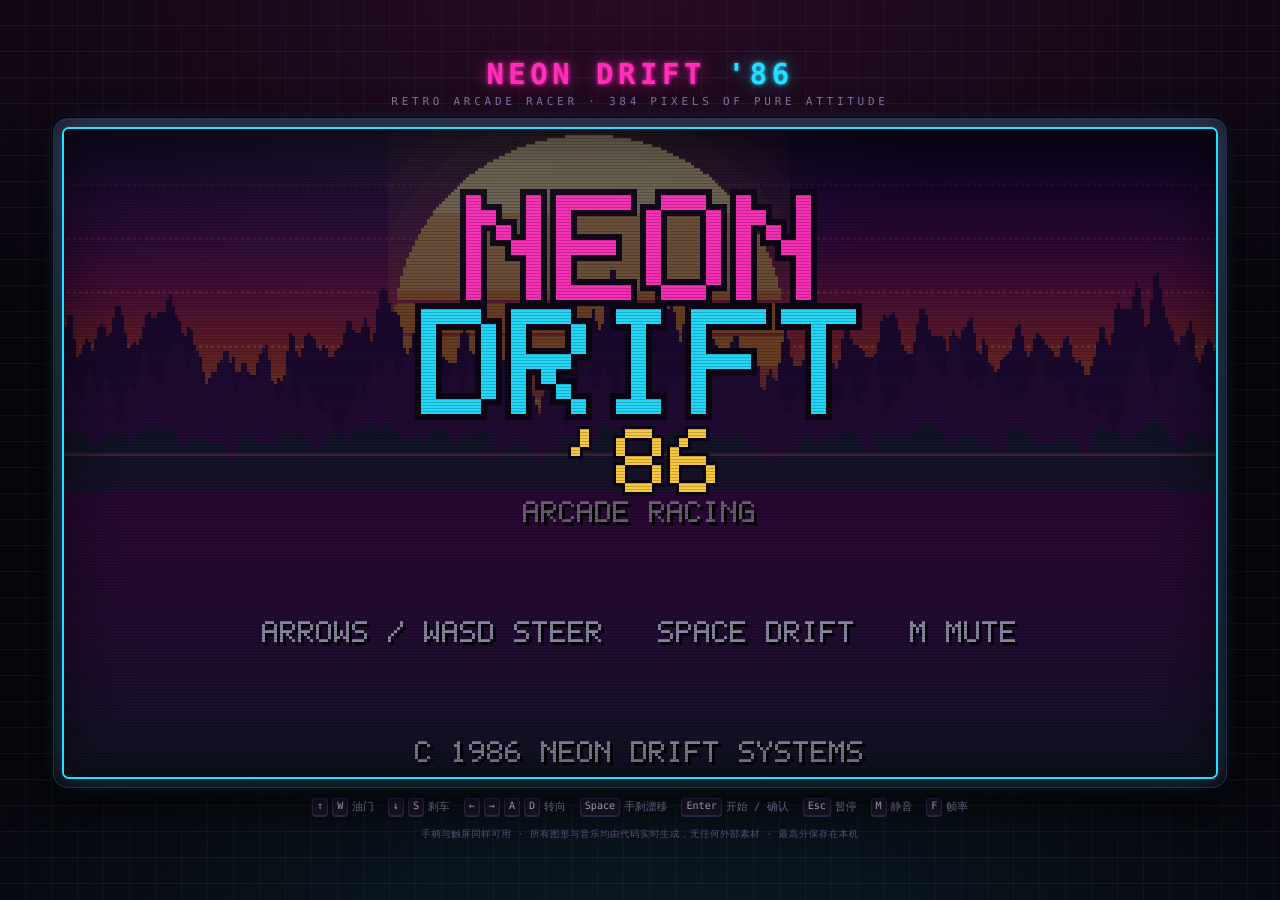
<file: index.html>
<!DOCTYPE html>
<html lang="zh-CN">
<head>
<meta charset="utf-8">
<meta name="viewport" content="width=device-width,initial-scale=1,maximum-scale=1,user-scalable=no,viewport-fit=cover">
<meta name="color-scheme" content="dark">
<meta name="description" content="NEON DRIFT '86 — 纯 HTML5 复古街机赛车，零外部资源，可直接双击运行。">
<title>NEON DRIFT '86 — 复古街机赛车</title>
<link rel="stylesheet" href="styles.css">
</head>
<body>

<div class="cabinet">

  <header class="marquee">
    <h1 class="marquee-main">NEON&nbsp;DRIFT&nbsp;<span class="marquee-year">'86</span></h1>
    <p class="marquee-sub">RETRO ARCADE RACER &middot; 384 PIXELS OF PURE ATTITUDE</p>
  </header>

  <div class="screen-frame">
    <canvas id="screen" width="384" height="216" tabindex="0"
            aria-label="NEON DRIFT 86 游戏画面"></canvas>

    <!-- Error surface only.  GAME.boot() is synchronous, so nothing can paint
         between DOMContentLoaded and the first frame — an "loading" splash here
         would either never be seen or would stack on top of the game's own
         SYSTEM BOOT screen.  It stays hidden unless boot actually throws. -->
    <div id="splash" class="splash hidden" role="alert" aria-live="assertive"></div>

    <div class="glass" aria-hidden="true"></div>
  </div>

  <section class="controls" aria-label="操作说明">
    <div class="ctrl"><kbd>↑</kbd><kbd>W</kbd><span>油门</span></div>
    <div class="ctrl"><kbd>↓</kbd><kbd>S</kbd><span>刹车</span></div>
    <div class="ctrl"><kbd>←</kbd><kbd>→</kbd><kbd>A</kbd><kbd>D</kbd><span>转向</span></div>
    <div class="ctrl"><kbd>Space</kbd><span>手刹漂移</span></div>
    <div class="ctrl"><kbd>Enter</kbd><span>开始 / 确认</span></div>
    <div class="ctrl"><kbd>Esc</kbd><span>暂停</span></div>
    <div class="ctrl"><kbd>M</kbd><span>静音</span></div>
    <div class="ctrl"><kbd>F</kbd><span>帧率</span></div>
  </section>

  <p class="footnote">
    手柄与触屏同样可用 &middot; 所有图形与音乐均由代码实时生成，无任何外部素材 &middot; 最高分保存在本机
  </p>

</div>

<!-- =====================================================================
     Load order is FROZEN by CONTRACT.md:
       core -> road -> sprites -> audio -> render -> input -> game
     Classic scripts (no ES modules) so the game also runs from file://
     ===================================================================== -->
<script src="src/core.js"></script>
<script src="src/road.js"></script>
<script src="src/sprites.js"></script>
<script src="src/audio.js"></script>
<script src="src/render.js"></script>
<script src="src/input.js"></script>
<script src="src/game.js"></script>

<script>
(function () {
  'use strict';

  var splash = document.getElementById('splash');
  var canvas = document.getElementById('screen');

  function fail(msg) {
    if (!splash) { return; }
    splash.classList.remove('hidden');
    splash.classList.add('error');
    splash.innerHTML = '';
    var t = document.createElement('div');
    t.className = 'splash-title';
    t.textContent = 'ERROR';
    var s = document.createElement('div');
    s.className = 'splash-sub';
    s.textContent = msg;
    splash.appendChild(t);
    splash.appendChild(s);
  }

  /* --- audio can only start after a real user gesture ------------------- */
  function unlockAudio() {
    try {
      if (typeof AUDIO !== 'undefined' && AUDIO.unlock) { AUDIO.unlock(); }
    } catch (e) { /* audio is strictly optional */ }
  }
  window.addEventListener('keydown', unlockAudio);
  window.addEventListener('pointerdown', unlockAudio);
  window.addEventListener('touchstart', unlockAudio, { passive: true });

  /* --- the page should never scroll or bounce on a game surface --------- */
  window.addEventListener('touchmove', function (e) {
    if (e.target === canvas) { e.preventDefault(); }
  }, { passive: false });
  canvas.addEventListener('contextmenu', function (e) { e.preventDefault(); });

  function boot() {
    try {
      if (typeof GAME === 'undefined' || !GAME.boot) {
        fail('GAME NOT LOADED');
        return;
      }
      GAME.boot(canvas);
      canvas.focus();
    } catch (e) {
      fail(String((e && e.message) || e));
      if (window.console && console.error) { console.error(e); }
    }
  }

  if (document.readyState === 'complete' || document.readyState === 'interactive') {
    setTimeout(boot, 0);
  } else {
    window.addEventListener('DOMContentLoaded', boot);
  }
})();
</script>

</body>
</html>
</file>
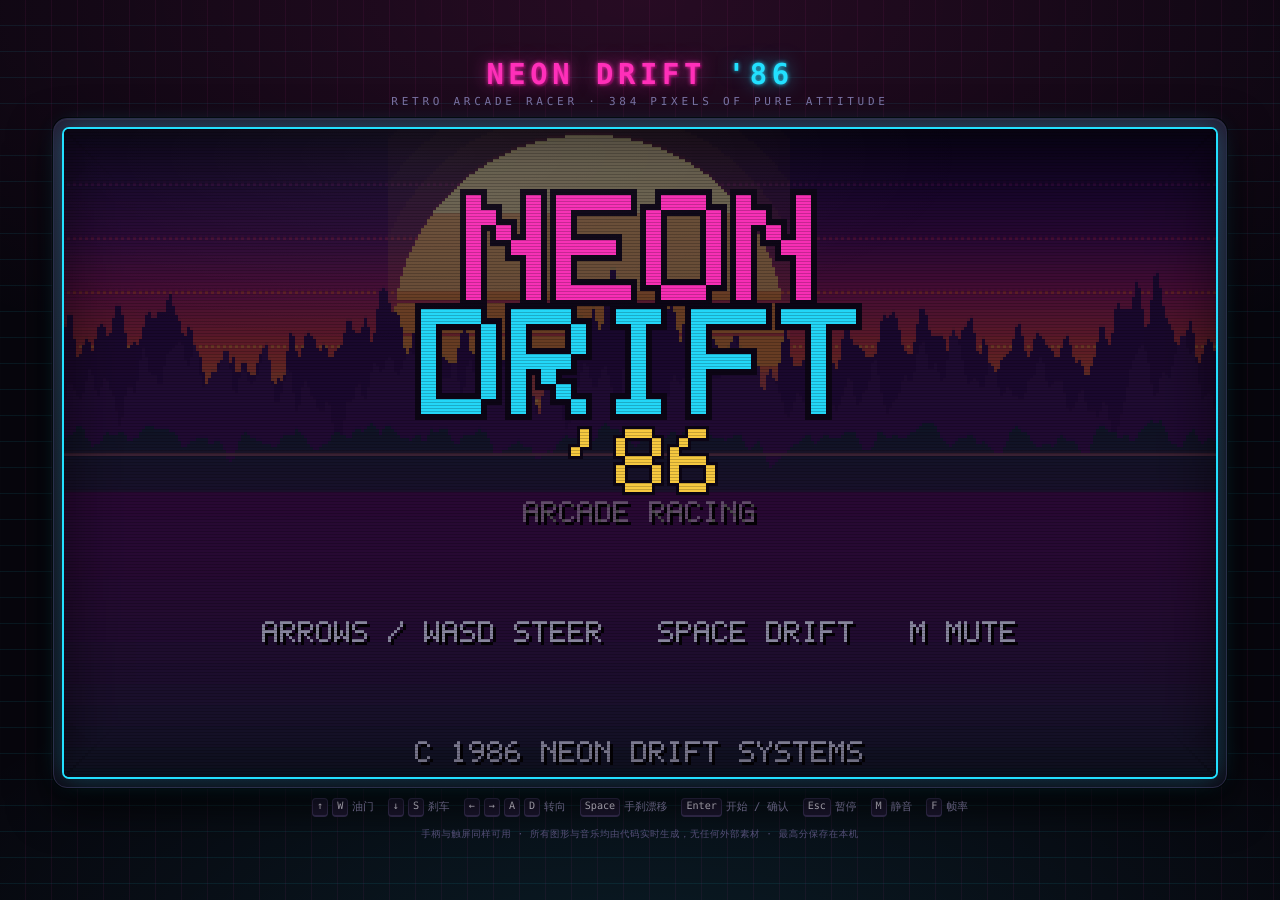
<file: neon-drift-86.html>
<!DOCTYPE html>
<html lang="zh-CN">
<head>
<meta charset="utf-8">
<meta name="viewport" content="width=device-width,initial-scale=1,maximum-scale=1,user-scalable=no,viewport-fit=cover">
<meta name="color-scheme" content="dark">
<meta name="description" content="NEON DRIFT '86 — 纯 HTML5 复古街机赛车，零外部资源，可直接双击运行。">
<title>NEON DRIFT '86 — 复古街机赛车</title>
<!-- single-file bundle · generated by tools/build.mjs · inlined in order: styles.css, src/core.js, src/road.js, src/sprites.js, src/audio.js, src/render.js, src/input.js, src/game.js -->
<style>
/* ==== styles.css (6.7 kB) ==== */
/* ==========================================================================
   NEON DRIFT '86 — page chrome
   The game itself draws every gameplay pixel into #screen; this file only
   styles the arcade cabinet around it. No external fonts, no images.
   ========================================================================== */

:root {
  --ink:        #f4f0ff;
  --dim:        #7d76a8;
  --neon-pink:  #ff2fb9;
  --neon-cyan:  #22e0ff;
  --neon-amber: #ffc46b;
  --cab-metal:  #16121f;
  --cab-edge:   #2b2440;
  --cab-black:  #07060d;
  --mono: "Consolas", "DejaVu Sans Mono", "Courier New", ui-monospace, monospace;
}

* { box-sizing: border-box; }

html, body {
  height: 100%;
  margin: 0;
  overflow: hidden;
  background: var(--cab-black);
}

body {
  display: flex;
  align-items: center;
  justify-content: center;
  padding: 12px;
  color: var(--ink);
  font-family: var(--mono);
  -webkit-font-smoothing: none;
  font-smooth: never;
  text-rendering: geometricPrecision;
  -webkit-tap-highlight-color: transparent;
  /* the arcade floor: a faint perspective grid that fades out */
  background-image:
    radial-gradient(ellipse 120% 80% at 50% 0%, rgba(255, 47, 185, 0.13), transparent 60%),
    radial-gradient(ellipse 100% 70% at 50% 110%, rgba(34, 224, 255, 0.10), transparent 62%),
    linear-gradient(transparent 0 96%, rgba(34, 224, 255, 0.08) 96% 100%),
    linear-gradient(90deg, transparent 0 96%, rgba(255, 47, 185, 0.06) 96% 100%);
  background-size: auto, auto, 26px 26px, 26px 26px;
  user-select: none;
  -webkit-user-select: none;
}

/* ------------------------------------------------------------------ layout */

.cabinet {
  display: flex;
  flex-direction: column;
  align-items: center;
  gap: 10px;
  max-height: 100%;
}

/* ----------------------------------------------------------------- marquee */

.marquee { text-align: center; margin: 0; }

.marquee-main {
  margin: 0;
  font-size: clamp(15px, 3.2vh, 30px);
  letter-spacing: 0.16em;
  font-weight: 700;
  color: var(--neon-pink);
  text-shadow:
     0 0 4px rgba(255, 47, 185, 0.9),
     0 0 18px rgba(255, 47, 185, 0.55),
     2px 2px 0 #4a0033;
}

.marquee-year { color: var(--neon-cyan); text-shadow: 0 0 4px rgba(34,224,255,.9), 0 0 18px rgba(34,224,255,.5); }

.marquee-sub {
  margin: 4px 0 0;
  font-size: clamp(7px, 1.25vh, 11px);
  letter-spacing: 0.34em;
  color: var(--dim);
}

/* ------------------------------------------------------------------ screen */

.screen-frame {
  position: relative;
  line-height: 0;
  padding: 10px;
  border-radius: 14px;
  background: linear-gradient(180deg, #241d33, var(--cab-metal) 45%, #0d0a15);
  border: 1px solid var(--cab-edge);
  box-shadow:
    0 0 0 1px rgba(0, 0, 0, 0.85),
    0 18px 44px rgba(0, 0, 0, 0.75),
    inset 0 1px 0 rgba(255, 255, 255, 0.05);
}

#screen {
  display: block;
  background: #000;
  border-radius: 5px;
  outline: none;
  cursor: none;
  touch-action: none;
  /* the canvas is integer-upscaled by GAME; keep every pixel crisp */
  image-rendering: pixelated;
  image-rendering: crisp-edges;
  box-shadow:
    0 0 0 2px #000,
    0 0 26px rgba(34, 224, 255, 0.16),
    0 0 60px rgba(255, 47, 185, 0.12);
}

#screen:focus-visible { box-shadow: 0 0 0 2px var(--neon-cyan), 0 0 26px rgba(34, 224, 255, 0.3); }

/* ---------------------------------------------------------------------------
   CRT aperture grille + dome glare.

   IMPORTANT: the scanlines live HERE, in CSS at *output* resolution — not in
   the 384x216 canvas. Baked into the backbuffer they get integer-multiplied
   into 3-5px stripes and crush the whole image; as a CSS overlay they stay a
   crisp 1px regardless of upscale factor, and cost the renderer nothing.
   `.glass` sits exactly over the canvas (same inset as the frame padding) and
   never intercepts pointer events.
   --------------------------------------------------------------------------- */
.glass {
  position: absolute;
  inset: 10px;
  border-radius: 5px;
  pointer-events: none;
  background:
    radial-gradient(ellipse 70% 42% at 30% 4%, rgba(255, 255, 255, 0.05), transparent 70%),
    radial-gradient(ellipse 125% 105% at 50% 50%, transparent 62%, rgba(0, 0, 0, 0.30) 100%);
}

.glass::after {
  content: "";
  position: absolute;
  inset: 0;
  border-radius: 5px;
  /* 1 dark row in every 3 — subtle enough to keep the neon readable */
  background: repeating-linear-gradient(
    to bottom,
    rgba(0, 0, 0, 0.20) 0 1px,
    rgba(0, 0, 0, 0) 1px 3px
  );
  /* a whisper of horizontal phosphor mask so it reads as glass, not stripes */
  background-blend-mode: normal;
}

@media (min-resolution: 2dppx) {
  /* on hidpi a 3px period is sub-pixel-ish; widen slightly so it still reads */
  .glass::after {
    background: repeating-linear-gradient(
      to bottom,
      rgba(0, 0, 0, 0.18) 0 1px,
      rgba(0, 0, 0, 0) 1px 4px
    );
  }
}

/* ------------------------------------------------------------------ splash */

.splash {
  position: absolute;
  inset: 10px;
  border-radius: 5px;
  display: flex;
  flex-direction: column;
  align-items: center;
  justify-content: center;
  gap: 8px;
  background: #05040a;
  color: var(--neon-amber);
  font-size: clamp(9px, 1.7vh, 15px);
  letter-spacing: 0.24em;
  line-height: 1.6;
  transition: opacity 0.28s ease;
  z-index: 2;
}

.splash.hidden { opacity: 0; pointer-events: none; }
.splash.error { color: #ff6060; }
.splash.error .splash-sub { font-size: 0.72em; letter-spacing: 0.1em; max-width: 80%; text-align: center; }

.splash-title { text-shadow: 0 0 10px rgba(255, 196, 107, 0.75); }
.splash-sub { font-size: 0.74em; color: var(--dim); letter-spacing: 0.18em; }

/* ---------------------------------------------------------------- controls */

.controls {
  display: flex;
  flex-wrap: wrap;
  justify-content: center;
  gap: 6px 14px;
  max-width: 760px;
  font-size: clamp(7px, 1.2vh, 11px);
  color: var(--dim);
}

.ctrl { display: inline-flex; align-items: center; gap: 4px; white-space: nowrap; }

kbd {
  display: inline-block;
  min-width: 16px;
  padding: 2px 4px;
  border: 1px solid #3a3157;
  border-bottom-width: 2px;
  border-radius: 4px;
  background: #1c1730;
  color: var(--ink);
  font: inherit;
  font-size: 0.94em;
  text-align: center;
  line-height: 1.15;
}

.ctrl span { color: #9c94c4; }

.footnote {
  margin: 0;
  max-width: 760px;
  text-align: center;
  font-size: clamp(6.5px, 1.05vh, 10px);
  line-height: 1.7;
  color: #5b5580;
  letter-spacing: 0.06em;
}

/* very short viewports: drop the chrome so the cabinet always fits */
@media (max-height: 520px) {
  .marquee-sub, .footnote { display: none; }
  .cabinet { gap: 6px; }
}

@media (max-width: 560px) {
  .footnote { display: none; }
  .controls { gap: 4px 10px; }
}

@media (prefers-reduced-motion: reduce) {
  .splash { transition: none; }
}

</style>
</head>
<body>

<div class="cabinet">

  <header class="marquee">
    <h1 class="marquee-main">NEON&nbsp;DRIFT&nbsp;<span class="marquee-year">'86</span></h1>
    <p class="marquee-sub">RETRO ARCADE RACER &middot; 384 PIXELS OF PURE ATTITUDE</p>
  </header>

  <div class="screen-frame">
    <canvas id="screen" width="384" height="216" tabindex="0"
            aria-label="NEON DRIFT 86 游戏画面"></canvas>

    <!-- Error surface only.  GAME.boot() is synchronous, so nothing can paint
         between DOMContentLoaded and the first frame — an "loading" splash here
         would either never be seen or would stack on top of the game's own
         SYSTEM BOOT screen.  It stays hidden unless boot actually throws. -->
    <div id="splash" class="splash hidden" role="alert" aria-live="assertive"></div>

    <div class="glass" aria-hidden="true"></div>
  </div>

  <section class="controls" aria-label="操作说明">
    <div class="ctrl"><kbd>↑</kbd><kbd>W</kbd><span>油门</span></div>
    <div class="ctrl"><kbd>↓</kbd><kbd>S</kbd><span>刹车</span></div>
    <div class="ctrl"><kbd>←</kbd><kbd>→</kbd><kbd>A</kbd><kbd>D</kbd><span>转向</span></div>
    <div class="ctrl"><kbd>Space</kbd><span>手刹漂移</span></div>
    <div class="ctrl"><kbd>Enter</kbd><span>开始 / 确认</span></div>
    <div class="ctrl"><kbd>Esc</kbd><span>暂停</span></div>
    <div class="ctrl"><kbd>M</kbd><span>静音</span></div>
    <div class="ctrl"><kbd>F</kbd><span>帧率</span></div>
  </section>

  <p class="footnote">
    手柄与触屏同样可用 &middot; 所有图形与音乐均由代码实时生成，无任何外部素材 &middot; 最高分保存在本机
  </p>

</div>

<!-- =====================================================================
     Load order is FROZEN by CONTRACT.md:
       core -> road -> sprites -> audio -> render -> input -> game
     Classic scripts (no ES modules) so the game also runs from file://
     ===================================================================== -->
<script>
/* ==== src/core.js (18.9 kB) ==== */
/* ==========================================================================
 * NEON DRIFT '86  —  src/core.js
 * Shared contract: constants, math, seeded RNG, palettes, bitmap font,
 * storage helpers and the frozen game-state factory.
 * Loaded FIRST. Depends on nothing. Exposes the single global `CORE`.
 * ========================================================================== */
var CORE = (function () {
  'use strict';

  var VERSION = '1.0.0';

  /* internal render resolution (integer-upscaled at present time) */
  var W = 384, H = 216, TAU = Math.PI * 2;

  /* ------------------------------------------------------------------ math */
  function clamp(v, lo, hi) { return v < lo ? lo : (v > hi ? hi : v); }
  function lerp(a, b, t) { return a + (b - a) * t; }
  function easeIn(a, b, p) { return a + (b - a) * Math.pow(p, 2); }
  function easeOut(a, b, p) { return a + (b - a) * (1 - Math.pow(1 - p, 2)); }
  function easeInOut(a, b, p) { return a + (b - a) * (-Math.cos(p * Math.PI) / 2 + 0.5); }
  function accelerate(v, accel, dt) { return v + accel * dt; }
  function percentRemaining(n, total) { return (n % total) / total; }

  function overlap(x1, w1, x2, w2, percent) {
    var half = (percent === undefined ? 1 : percent) / 2;
    var min1 = x1 - (w1 * half), max1 = x1 + (w1 * half);
    var min2 = x2 - (w2 * half), max2 = x2 + (w2 * half);
    return !((max1 < min2) || (min1 > max2));
  }

  function increase(start, inc, max) {
    var r = start + inc;
    if (!(max > 0)) { return 0; }
    r = r % max;
    if (r < 0) { r += max; }
    return r;
  }

  function wrapZ(z, trackLength) { return increase(z, 0, trackLength); }

  /* ------------------------------------------------------- seeded prng ---- */
  /* xorshift32 — deterministic, so every stage rebuilds identically. */
  function rng(seed) {
    var s = (seed >>> 0) || 0x9e3779b9;
    return function () {
      s ^= (s << 13); s >>>= 0;
      s ^= (s >>> 17);
      s ^= (s << 5);  s >>>= 0;
      return s / 4294967296;
    };
  }
  function rnd(r, a, b) { return a + r() * (b - a); }
  function rndInt(r, a, b) { return Math.floor(a + r() * (b - a + 1)); }
  function pick(r, arr) { return arr[Math.floor(r() * arr.length) % arr.length]; }

  /* ------------------------------------------------------------- canvas --- */
  function makeCanvas(w, h) {
    var c = document.createElement('canvas');
    c.width = Math.max(1, w | 0);
    c.height = Math.max(1, h | 0);
    return c;
  }

  function now() {
    if (typeof performance !== 'undefined' && performance.now) { return performance.now(); }
    return Date.now();
  }

  /* ------------------------------------------------------------ storage --- */
  var storage = {
    get: function (key, def) {
      try {
        var v = window.localStorage.getItem('neondrift86.' + key);
        return v === null ? def : JSON.parse(v);
      } catch (e) { return def; }
    },
    set: function (key, val) {
      try { window.localStorage.setItem('neondrift86.' + key, JSON.stringify(val)); return true; }
      catch (e) { return false; }
    }
  };

  /* ------------------------------------------------------------ format ---- */
  function pad(n, len) {
    var s = String(Math.abs(n | 0));
    while (s.length < len) { s = '0' + s; }
    return (n < 0 ? '-' : '') + s;
  }

  function formatTime(sec) {
    if (typeof sec !== 'number' || !isFinite(sec) || sec < 0) { return '--:--.--'; }
    var m = Math.floor(sec / 60);
    var s = sec - m * 60;
    return m + ':' + (s < 10 ? '0' : '') + s.toFixed(2);
  }

  function formatScore(n) { return pad(n | 0, 7); }

  /* ============================================================== TUNING == */
  var TUNING = {
    SEGMENT_LENGTH: 200,
    RUMBLE_LENGTH: 3,
    ROAD_WIDTH: 2000,
    LANES: 3,
    FIELD_OF_VIEW: 100,
    CAMERA_HEIGHT: 1000,
    DRAW_DISTANCE: 220,
    FOG_DENSITY: 5,

    MAX_SPEED: 12000,
    ACCEL: 2400,
    BREAKING: -12000,
    DECEL: -2400,
    OFF_ROAD_DECEL: -6000,
    OFF_ROAD_LIMIT: 3000,
    CENTRIFUGAL: 0.3,

    STEP: 1 / 60,
    CAMERA_DEPTH: 1 / Math.tan((100 / 2) * Math.PI / 180),
    PLAYER_Z: 1000 * (1 / Math.tan((100 / 2) * Math.PI / 180)),
    SPRITE_SCALE: 0.3 / 48,
    ROAD_WIDTH_HALF: 1000,

    /* gameplay feel */
    CHECKPOINT_BONUS: 30,
    DRIFT_STEER_BONUS: 1.45,
    COLLISION_SPEED_LOSS: 0.35,
    HIT_INVULN: 1.2,
    GEARS: 5
  };

  /* ============================================================= THEMES === */
  /* Every colour the game ever draws comes from here. */
  var THEMES = {
    sunset: {
      key: 'sunset', label: 'SUNSET STRIP',
      sky: ['#0b0420', '#2a0a4a', '#5c1268', '#a81f66', '#e8483f', '#ff8a3d', '#ffc46b'],
      sunCore: '#fff3a8', sunGlow: '#ff9a3c', sunBand: '#c9305f',
      sunRadius: 0.34, sunY: 0.62, stars: 0,
      mountFar: '#2a1150', mountNear: '#3d1a63',
      grassDark: '#12333d', grassLight: '#17434f',
      roadDark: '#2b2b3a', roadLight: '#333345',
      rumbleDark: '#e83f6f', rumbleLight: '#f5efe2',
      lane: '#ded8c8',
      fog: '#5c1268', fogDensity: 5,
      crtTint: '#4a1f5e',
      scenery: ['palm', 'palm', 'bush', 'billboard_0', 'rock', 'billboard_1', 'lamp', 'palm']
    },
    night: {
      key: 'night', label: 'NEON NIGHT',
      sky: ['#02010a', '#070522', '#120e3d', '#1e1557', '#2c1f6b', '#3a2a78'],
      sunCore: '#cfe9ff', sunGlow: '#4a6bff', sunBand: '#1b1b4a',
      sunRadius: 0.20, sunY: 0.50, stars: 1,
      mountFar: '#0a0820', mountNear: '#141033',
      grassDark: '#0a1420', grassLight: '#0e1c2c',
      roadDark: '#1a1a26', roadLight: '#20202e',
      rumbleDark: '#22e0ff', rumbleLight: '#ff2fb9',
      lane: '#9ff6ff',
      fog: '#150f38', fogDensity: 6,
      crtTint: '#1b2a6b',
      scenery: ['lamp', 'pine', 'billboard_3', 'pine', 'rock', 'billboard_2', 'lamp', 'pine']
    },
    dawn: {
      key: 'dawn', label: 'SANDSTORM',
      sky: ['#241a4d', '#4a2a68', '#8f4470', '#c96a5c', '#f0a15e', '#ffd9a0'],
      sunCore: '#fff6d0', sunGlow: '#ffb055', sunBand: '#d98a5a',
      sunRadius: 0.26, sunY: 0.58, stars: 0,
      mountFar: '#4a3a5c', mountNear: '#5e4a6b',
      grassDark: '#8a6134', grassLight: '#9c7040',
      roadDark: '#3a3026', roadLight: '#443a2e',
      rumbleDark: '#d94f2b', rumbleLight: '#f7ead0',
      lane: '#f0e2c0',
      fog: '#c98a5a', fogDensity: 7,
      crtTint: '#5e3a1f',
      scenery: ['cactus', 'boulder', 'cactus', 'billboard_3', 'rock', 'cactus', 'boulder', 'arch']
    }
  };

  var STAGES = [
    { id: 0, code: 'S1', name: 'SUNSET STRIP', theme: 'sunset', laps: 2, traffic: 70,  timeLimit: 100, hilliness: 1.00, curviness: 1.00, seed: 1986 },
    { id: 1, code: 'S2', name: 'NEON NIGHT',   theme: 'night',  laps: 2, traffic: 95,  timeLimit: 95,  hilliness: 1.20, curviness: 1.25, seed: 2086 },
    { id: 2, code: 'S3', name: 'SANDSTORM',    theme: 'dawn',   laps: 2, traffic: 120, timeLimit: 92,  hilliness: 1.40, curviness: 1.55, seed: 2186 }
  ];

  /* ============================================================ UI COLOR == */
  var UI = {
    white: '#ffffff', black: '#000000', dim: '#8a8aa0',
    accent: '#ff2fb9', accent2: '#22e0ff', warn: '#ffd23f',
    danger: '#ff3b3b', good: '#4dff88', panel: '#0d0a1e'
  };

  /* ========================================================== BITMAP FONT = */
  /* 5 wide x 7 tall, one 5-bit row per entry, bit4 = leftmost column. */
  var FONT_W = 5, FONT_H = 7;

  var GLYPHS = {
    'A': [0x0E, 0x11, 0x11, 0x1F, 0x11, 0x11, 0x11],
    'B': [0x1E, 0x11, 0x11, 0x1E, 0x11, 0x11, 0x1E],
    'C': [0x0E, 0x11, 0x10, 0x10, 0x10, 0x11, 0x0E],
    'D': [0x1E, 0x11, 0x11, 0x11, 0x11, 0x11, 0x1E],
    'E': [0x1F, 0x10, 0x10, 0x1E, 0x10, 0x10, 0x1F],
    'F': [0x1F, 0x10, 0x10, 0x1E, 0x10, 0x10, 0x10],
    'G': [0x0E, 0x11, 0x10, 0x17, 0x11, 0x11, 0x0F],
    'H': [0x11, 0x11, 0x11, 0x1F, 0x11, 0x11, 0x11],
    'I': [0x0E, 0x04, 0x04, 0x04, 0x04, 0x04, 0x0E],
    'J': [0x07, 0x02, 0x02, 0x02, 0x02, 0x12, 0x0C],
    'K': [0x11, 0x12, 0x14, 0x18, 0x14, 0x12, 0x11],
    'L': [0x10, 0x10, 0x10, 0x10, 0x10, 0x10, 0x1F],
    'M': [0x11, 0x1B, 0x15, 0x15, 0x11, 0x11, 0x11],
    'N': [0x11, 0x19, 0x15, 0x13, 0x11, 0x11, 0x11],
    'O': [0x0E, 0x11, 0x11, 0x11, 0x11, 0x11, 0x0E],
    'P': [0x1E, 0x11, 0x11, 0x1E, 0x10, 0x10, 0x10],
    'Q': [0x0E, 0x11, 0x11, 0x11, 0x15, 0x12, 0x0D],
    'R': [0x1E, 0x11, 0x11, 0x1E, 0x14, 0x12, 0x11],
    'S': [0x0F, 0x10, 0x10, 0x0E, 0x01, 0x01, 0x1E],
    'T': [0x1F, 0x04, 0x04, 0x04, 0x04, 0x04, 0x04],
    'U': [0x11, 0x11, 0x11, 0x11, 0x11, 0x11, 0x0E],
    'V': [0x11, 0x11, 0x11, 0x11, 0x11, 0x0A, 0x04],
    'W': [0x11, 0x11, 0x11, 0x15, 0x15, 0x1B, 0x11],
    'X': [0x11, 0x11, 0x0A, 0x04, 0x0A, 0x11, 0x11],
    'Y': [0x11, 0x11, 0x0A, 0x04, 0x04, 0x04, 0x04],
    'Z': [0x1F, 0x01, 0x02, 0x04, 0x08, 0x10, 0x1F],
    '0': [0x0E, 0x11, 0x13, 0x15, 0x19, 0x11, 0x0E],
    '1': [0x04, 0x0C, 0x04, 0x04, 0x04, 0x04, 0x0E],
    '2': [0x0E, 0x11, 0x01, 0x02, 0x04, 0x08, 0x1F],
    '3': [0x1F, 0x02, 0x04, 0x02, 0x01, 0x11, 0x0E],
    '4': [0x02, 0x06, 0x0A, 0x12, 0x1F, 0x02, 0x02],
    '5': [0x1F, 0x10, 0x1E, 0x01, 0x01, 0x11, 0x0E],
    '6': [0x06, 0x08, 0x10, 0x1E, 0x11, 0x11, 0x0E],
    '7': [0x1F, 0x01, 0x02, 0x04, 0x08, 0x08, 0x08],
    '8': [0x0E, 0x11, 0x11, 0x0E, 0x11, 0x11, 0x0E],
    '9': [0x0E, 0x11, 0x11, 0x0F, 0x01, 0x02, 0x0C],
    ' ': [0x00, 0x00, 0x00, 0x00, 0x00, 0x00, 0x00],
    '.': [0x00, 0x00, 0x00, 0x00, 0x00, 0x0C, 0x0C],
    ',': [0x00, 0x00, 0x00, 0x00, 0x0C, 0x0C, 0x08],
    ':': [0x00, 0x0C, 0x0C, 0x00, 0x0C, 0x0C, 0x00],
    ';': [0x00, 0x0C, 0x0C, 0x00, 0x0C, 0x0C, 0x08],
    '-': [0x00, 0x00, 0x00, 0x1F, 0x00, 0x00, 0x00],
    '_': [0x00, 0x00, 0x00, 0x00, 0x00, 0x00, 0x1F],
    '+': [0x00, 0x04, 0x04, 0x1F, 0x04, 0x04, 0x00],
    '=': [0x00, 0x00, 0x1F, 0x00, 0x1F, 0x00, 0x00],
    '*': [0x00, 0x0A, 0x04, 0x1F, 0x04, 0x0A, 0x00],
    '/': [0x01, 0x01, 0x02, 0x04, 0x08, 0x10, 0x10],
    '\\': [0x10, 0x10, 0x08, 0x04, 0x02, 0x01, 0x01],
    '!': [0x04, 0x04, 0x04, 0x04, 0x04, 0x00, 0x04],
    '?': [0x0E, 0x11, 0x01, 0x02, 0x04, 0x00, 0x04],
    '%': [0x11, 0x01, 0x02, 0x04, 0x08, 0x10, 0x11],
    '(': [0x04, 0x08, 0x10, 0x10, 0x10, 0x08, 0x04],
    ')': [0x04, 0x02, 0x01, 0x01, 0x01, 0x02, 0x04],
    '[': [0x0E, 0x08, 0x08, 0x08, 0x08, 0x08, 0x0E],
    ']': [0x0E, 0x02, 0x02, 0x02, 0x02, 0x02, 0x0E],
    '<': [0x02, 0x04, 0x08, 0x10, 0x08, 0x04, 0x02],
    '>': [0x08, 0x04, 0x02, 0x01, 0x02, 0x04, 0x08],
    '#': [0x0A, 0x1F, 0x0A, 0x0A, 0x1F, 0x0A, 0x00],
    '&': [0x0C, 0x12, 0x14, 0x08, 0x15, 0x12, 0x0D],
    '@': [0x0E, 0x11, 0x17, 0x15, 0x17, 0x10, 0x0E],
    '"': [0x0A, 0x0A, 0x00, 0x00, 0x00, 0x00, 0x00],
    "'": [0x04, 0x04, 0x08, 0x00, 0x00, 0x00, 0x00],
    '^': [0x04, 0x0A, 0x11, 0x00, 0x00, 0x00, 0x00],
    '~': [0x00, 0x00, 0x09, 0x16, 0x00, 0x00, 0x00],
    '$': [0x04, 0x0F, 0x14, 0x0E, 0x05, 0x1E, 0x04],
    '|': [0x04, 0x04, 0x04, 0x04, 0x04, 0x04, 0x04],
    '\u2665': [0x00, 0x0A, 0x1F, 0x1F, 0x0E, 0x04, 0x00],   /* heart  */
    '\u25B2': [0x04, 0x0E, 0x1F, 0x1F, 0x00, 0x00, 0x00],   /* up     */
    '\u25BC': [0x00, 0x00, 0x00, 0x1F, 0x1F, 0x0E, 0x04],   /* down   */
    '\u25C0': [0x01, 0x03, 0x07, 0x0F, 0x07, 0x03, 0x01],   /* left   */
    '\u25B6': [0x10, 0x18, 0x1C, 0x1E, 0x1C, 0x18, 0x10],   /* right  */
    '\u2588': [0x1F, 0x1F, 0x1F, 0x1F, 0x1F, 0x1F, 0x1F],   /* block  */
    '\u2592': [0x15, 0x0A, 0x15, 0x0A, 0x15, 0x0A, 0x15],   /* dither */
    '\u00B7': [0x00, 0x00, 0x00, 0x04, 0x00, 0x00, 0x00]    /* dot    */
  };

  var GLYPH_KEYS = (function () {
    var k = [], c;
    for (c in GLYPHS) { if (Object.prototype.hasOwnProperty.call(GLYPHS, c)) { k.push(c); } }
    return k;
  })();

  var GLYPH_INDEX = (function () {
    var m = {}, i;
    for (i = 0; i < GLYPH_KEYS.length; i++) { m[GLYPH_KEYS[i]] = i; }
    return m;
  })();

  var CELL_W = FONT_W + 1;              /* 1px gutter between cells in the atlas */
  var atlasCache = {};

  /* Pre-render every glyph once per colour; drawText then costs one drawImage
     per character instead of 35 fillRects. */
  function atlas(color) {
    if (atlasCache[color]) { return atlasCache[color]; }
    var cv = makeCanvas(GLYPH_KEYS.length * CELL_W, FONT_H);
    var g = cv.getContext('2d');
    g.fillStyle = color;
    var i, x, y, bits, ch;
    for (i = 0; i < GLYPH_KEYS.length; i++) {
      ch = GLYPHS[GLYPH_KEYS[i]];
      for (y = 0; y < FONT_H; y++) {
        bits = ch[y];
        for (x = 0; x < FONT_W; x++) {
          if (bits & (1 << (FONT_W - 1 - x))) { g.fillRect(i * CELL_W + x, y, 1, 1); }
        }
      }
    }
    atlasCache[color] = cv;
    return cv;
  }

  function textWidth(text, scale, spacing) {
    scale = Math.max(1, (scale | 0) || 1);
    spacing = (spacing === undefined || spacing === null) ? 1 : spacing;
    var n = String(text).length;
    if (n === 0) { return 0; }
    return (n * (FONT_W + spacing) - spacing) * scale;
  }

  function drawText(ctx, text, x, y, opts) {
    opts = opts || {};
    var scale = Math.max(1, (opts.scale | 0) || 1);
    var spacing = (opts.spacing === undefined || opts.spacing === null) ? 1 : opts.spacing;
    var color = opts.color || '#ffffff';
    var align = opts.align || 'left';
    var str = String(text).toUpperCase();
    var step = (FONT_W + spacing) * scale;

    var w = textWidth(str, scale, spacing);
    var dy = 0;
    if (opts.baseline === 'middle') { dy = -Math.round(FONT_H * scale / 2); }
    x = Math.round(x); y = Math.round(y) + dy;
    if (align === 'center') { x -= Math.round(w / 2); }
    else if (align === 'right') { x -= w; }

    if (opts.shadow) {
      drawText(ctx, str, x + scale, y + scale, {
        color: typeof opts.shadow === 'string' ? opts.shadow : '#000000',
        scale: scale, spacing: spacing, align: 'left'
      });
    }

    var a = atlas(color), i, gi;
    for (i = 0; i < str.length; i++) {
      gi = GLYPH_INDEX[str.charAt(i)];
      if (gi === undefined) { continue; }
      ctx.drawImage(a, gi * CELL_W, 0, FONT_W, FONT_H,
                    x + i * step, y, FONT_W * scale, FONT_H * scale);
    }
    return w;
  }

  /* ============================================================== STATE === */
  /* The frozen per-frame contract between GAME (writer) and RENDER (reader). */
  function createState() {
    return {
      /* timing */
      now: 0, dt: 0, frame: 0, fps: 60,

      /* flow */
      mode: 'boot', prevMode: '', modeTime: 0,

      /* player */
      position: 0, speed: 0, playerX: 0, playerY: 0,
      steer: 0, throttle: 0, brake: 0,
      gear: 1, rpm: 0, shiftTimer: 0,

      /* stage / progress */
      stageIndex: 0, stage: 0, lap: 1, laps: 2,
      trackLength: 0, track: null, segments: [], cars: [],
      checkpoint: 0, checkpoints: [], nextCheckpoint: 0,
      timeLeft: 0, lapTime: 0, lastLapTime: 0, bestLapTime: 0, totalTime: 0,
      score: 0, combo: 0, best: 0,

      /* camera / parallax */
      cameraHeight: TUNING.CAMERA_HEIGHT, cameraDepth: TUNING.CAMERA_DEPTH,
      playerZ: TUNING.PLAYER_Z,
      skyOffset: 0, hillOffset: 0, treeOffset: 0,

      /* fx */
      shake: 0, shakeX: 0, shakeY: 0, flash: 0,
      hitTimer: 0, offRoad: false, skid: false,
      crash: false, crashTimer: 0, crashX: 0, crashY: 0, crashFrame: 0,

      /* ui */
      menuIndex: 0, menuItems: [], countdown: 0,
      paused: false, muted: false, quality: 'high', showFps: false,
      hint: '',

      /* transient messages: {text,color,scale,x,y,ttl,ttl0} */
      messages: [],

      /* theme + results */
      theme: THEMES.sunset,
      results: null,

      /* debug */
      errors: []
    };
  }

  /* ============================================================ SELFTEST == */
  function selfTest() {
    var checks = [];
    function ck(name, ok, detail) { checks.push({ name: name, ok: !!ok, detail: detail || '' }); }

    ck('resolution', W === 384 && H === 216, W + 'x' + H);
    ck('math.clamp', clamp(5, 0, 3) === 3 && clamp(-1, 0, 3) === 0);
    ck('math.increase-wrap', increase(10, 5, 12) === 3, String(increase(10, 5, 12)));
    ck('math.increase-neg', increase(1, -5, 12) === 8, String(increase(1, -5, 12)));
    ck('math.wrapZ', wrapZ(-100, 1000) === 900, String(wrapZ(-100, 1000)));
    ck('math.overlap', overlap(0, 10, 4, 10, 1) === true && overlap(0, 2, 40, 2, 1) === false);

    var r1 = rng(42), r2 = rng(42);
    ck('rng.deterministic', r1() === r2(), 'first draws equal');
    var v = rng(42)();
    ck('rng.range', v >= 0 && v < 1, String(v));

    ck('font.width', textWidth('AB', 1, 1) === 11, String(textWidth('AB', 1, 1)));
    ck('font.width2', textWidth('AB', 2, 1) === 22, String(textWidth('AB', 2, 1)));
    ck('font.glyph-count', GLYPH_KEYS.length >= 60, String(GLYPH_KEYS.length));
    ck('font.has-digits', '0' in GLYPH_INDEX && '9' in GLYPH_INDEX);
    ck('font.has-letters', 'A' in GLYPH_INDEX && 'Z' in GLYPH_INDEX);

    var tk = Object.keys(THEMES);
    ck('themes.count', tk.length === 3, tk.join(','));
    var ti, th, tOk = true, tWhy = '';
    for (ti = 0; ti < tk.length; ti++) {
      th = THEMES[tk[ti]];
      var need = ['sky', 'sunCore', 'sunGlow', 'sunBand', 'mountFar', 'mountNear', 'grassDark',
        'grassLight', 'roadDark', 'roadLight', 'rumbleDark', 'rumbleLight', 'lane', 'fog',
        'crtTint', 'scenery'];
      for (var qi = 0; qi < need.length; qi++) {
        if (th[need[qi]] === undefined) { tOk = false; tWhy += tk[ti] + '.' + need[qi] + ' '; }
      }
      if (!(th.sky instanceof Array) || th.sky.length < 4) { tOk = false; tWhy += tk[ti] + '.sky '; }
    }
    ck('themes.complete', tOk, tWhy);
    ck('stages.count', STAGES.length === 3 && STAGES[2].laps === 2);

    ck('tuning.cameraDepth', TUNING.CAMERA_DEPTH > 0.8 && TUNING.CAMERA_DEPTH < 0.9,
      TUNING.CAMERA_DEPTH.toFixed(4));
    ck('tuning.step', Math.abs(TUNING.STEP - 1 / 60) < 1e-9);

    ck('format.time', formatTime(83.456) === '1:23.46', formatTime(83.456));
    ck('format.time-bad', formatTime(NaN) === '--:--.--');
    ck('format.score', formatScore(1234) === '0001234', formatScore(1234));
    ck('format.pad', pad(7, 3) === '007' && pad(-7, 3) === '-007');

    var s = createState();
    ck('state.shape', s.mode === 'boot' && s.segments instanceof Array && s.theme === THEMES.sunset);
    ck('state.required-fields',
      ['track', 'cars', 'checkpoints', 'messages', 'results', 'quality', 'skyOffset',
        'hillOffset', 'treeOffset', 'cameraDepth', 'playerZ', 'crashFrame'].every(function (k) {
          return k in s;
        }));

    var ok = true, i;
    for (i = 0; i < checks.length; i++) { if (!checks[i].ok) { ok = false; } }
    return { ok: ok, checks: checks };
  }

  /* ================================================================ EXPORT */
  return {
    VERSION: VERSION,
    W: W, H: H, TAU: TAU,

    clamp: clamp, lerp: lerp,
    easeIn: easeIn, easeOut: easeOut, easeInOut: easeInOut,
    accelerate: accelerate, percentRemaining: percentRemaining,
    overlap: overlap, increase: increase, wrapZ: wrapZ,

    rng: rng, rnd: rnd, rndInt: rndInt, pick: pick,

    makeCanvas: makeCanvas, now: now, storage: storage,
    pad: pad, formatTime: formatTime, formatScore: formatScore,

    TUNING: TUNING, THEMES: THEMES, STAGES: STAGES, UI: UI,

    FONT_W: FONT_W, FONT_H: FONT_H, GLYPHS: GLYPHS,
    textWidth: textWidth, drawText: drawText,

    createState: createState, selfTest: selfTest
  };
})();

</script>
<script>
/* ==== src/road.js (17.8 kB) ==== */
/* ==========================================================================
 * NEON DRIFT '86  —  src/road.js
 * Track geometry: segment construction, perspective projection and the
 * initial placement of AI traffic.
 *
 * NO canvas / document / DOM access anywhere in this file (it must load and
 * run under node).  Depends on: CORE.  Exposes the single global `ROAD`.
 *
 * Load order: core.js -> road.js -> sprites.js -> audio.js -> render.js
 * ========================================================================== */
var ROAD = (function () {
  'use strict';

  var T = CORE.TUNING;
  var SEG_LEN = T.SEGMENT_LENGTH;        /* 200  */
  var RUMBLE_LEN = T.RUMBLE_LENGTH;      /* 3    */
  var ROAD_WIDTH = T.ROAD_WIDTH;         /* 2000 */

  /* curve is a per-segment steering accumulator (see the classic out-run model):
     `dx += curve` each segment, `x += dx` each segment. */
  var CURVE = { NONE: 0, EASY: 1.7, MEDIUM: 3.1, HARD: 4.5, HAIRPIN: 6.2, MAX: 7.5 };

  /* slope is expressed as a fraction of the horizontal run, so hill height
     scales with section length and never becomes a wall. */
  var SLOPE = { NONE: 0, LOW: 0.15, MEDIUM: 0.28, HIGH: 0.42, STEEP: 0.56 };

  var MIN_SEGMENTS = 1200;       /* contract floor  */
  var TARGET_SEGMENTS = 1320;    /* the fun part    */
  var OPENING_STRAIGHT = 46;     /* start / finish straight */
  var CLOSING_STRAIGHT = 40;
  var CHECKPOINT_GATES = 4;      /* gates per lap, one of them the lap line */

  var CAR_KINDS = [
    { sprite: 'car_red', w: 1080, h: 620, lo: 0.46, hi: 0.74 },
    { sprite: 'car_blue', w: 1080, h: 620, lo: 0.46, hi: 0.74 },
    { sprite: 'car_green', w: 1080, h: 620, lo: 0.46, hi: 0.74 },
    { sprite: 'car_yellow', w: 1080, h: 620, lo: 0.46, hi: 0.74 },
    { sprite: 'car_purple', w: 1080, h: 620, lo: 0.46, hi: 0.74 },
    { sprite: 'truck_white', w: 1520, h: 980, lo: 0.27, hi: 0.48 },
    { sprite: 'truck_blue', w: 1520, h: 980, lo: 0.27, hi: 0.48 }
  ];

  /* ======================================================== small helpers == */

  function clamp(v, lo, hi) { return v < lo ? lo : (v > hi ? hi : v); }

  function newPoint(x, y, z) {
    return {
      world: { x: x, y: y, z: z },
      camera: { x: 0, y: 0, z: 0 },
      screen: { x: 0, y: 0, w: 0, scale: 0 }
    };
  }

  function newSegment(index, curve, y1, y2) {
    return {
      index: index,
      p1: newPoint(0, y1, index * SEG_LEN),
      p2: newPoint(0, y2, (index + 1) * SEG_LEN),
      curve: curve,
      sprites: [],
      cars: [],
      /* alternating ground colour; flips every RUMBLE_LENGTH segments */
      dark: (Math.floor(index / RUMBLE_LEN) % 2) === 1,
      looped: false,
      fog: 0,
      clip: 0,
      light: 0
    };
  }

  function lastY(track) {
    var segs = track.segments;
    return segs.length === 0 ? 0 : segs[segs.length - 1].p2.world.y;
  }

  function pushSegment(track, curve, y2) {
    var segs = track.segments;
    var y1 = segs.length === 0 ? 0 : segs[segs.length - 1].p2.world.y;
    segs.push(newSegment(segs.length, curve, y1, y2));
  }

  /* ---------------------------------------------------------- road pieces -- */

  /* enter/hold/leave are segment counts; `curve` is the held curve value and
     `slope` the held gradient (world-y delta / world-z delta). */
  function addRoad(track, enter, hold, leave, curve, slope) {
    var startY = lastY(track);
    var total = enter + hold + leave;
    if (total <= 0) { return; }
    var endY = startY + (slope || 0) * total * SEG_LEN;
    var n;

    for (n = 0; n < enter; n++) {
      pushSegment(track, CORE.easeIn(0, curve, n / enter), CORE.easeInOut(startY, endY, n / total));
    }
    for (n = 0; n < hold; n++) {
      pushSegment(track, curve, CORE.easeInOut(startY, endY, (enter + n) / total));
    }
    for (n = 0; n < leave; n++) {
      pushSegment(track, CORE.easeInOut(curve, 0, n / leave), CORE.easeInOut(startY, endY, (enter + hold + n) / total));
    }
  }

  function addStraight(track, len) { addRoad(track, 0, len, 0, 0, 0); }

  /* A run of alternating crests and dips; the 4-step pattern nets to zero so
     a bumpy stretch always returns to the height it started at. */
  function addBumps(track, len, amount) {
    var pattern = [1, -2, 1, 0];
    var n, y = lastY(track);
    len = len - (len % 4);
    for (n = 0; n < len; n++) {
      y = y + pattern[n % 4] * amount;
      pushSegment(track, 0, y);
    }
  }

  /* ---------------------------------------------------------- the recipe --- */

  function chooseSlope(track, hilly, rng) {
    var y = lastY(track);
    var bias = clamp(-y / 14000, -1, 1);        /* pull back toward sea level */
    var mag = 0.08 + rng() * 0.34;
    var s = (rng() < 0.5 ? -1 : 1) * mag;
    if (bias > 0.25 && s > 0) { s = -s; }
    if (bias < -0.25 && s < 0) { s = -s; }
    return s * hilly;
  }

  function buildMoves(track, stage, rng) {
    var curvy = stage.curviness || 1;
    var hilly = stage.hilliness || 1;
    var dir = rng() < 0.5 ? 1 : -1;
    var pattern = [
      'straight', 'curve', 'hill', 'scurve', 'straight', 'crest',
      'hairpin', 'dip', 'curve', 'bumps', 'straight', 'hill',
      'scurve', 'curve', 'hairpin', 'crest', 'bumps', 'dip'
    ];
    var pi = 0, kind, mag, len, c;

    addStraight(track, OPENING_STRAIGHT);

    while (track.segments.length < TARGET_SEGMENTS) {
      kind = pattern[pi % pattern.length];
      pi++;
      /* a long breather after every hairpin */
      mag = CURVE.EASY + rng() * (CURVE.HARD - CURVE.EASY);
      c = clamp(mag * curvy, 0, CURVE.MAX) * dir;

      if (kind === 'straight') {
        len = 26 + Math.floor(rng() * 38);
        addRoad(track, 6, len, 6, 0, chooseSlope(track, hilly, rng) * 0.4);
      } else if (kind === 'curve') {
        len = 34 + Math.floor(rng() * 34);
        addRoad(track, Math.round(len * 0.28), Math.round(len * 0.44), Math.round(len * 0.28),
          c, chooseSlope(track, hilly, rng) * 0.35);
        dir = -dir;
      } else if (kind === 'scurve') {
        len = 22 + Math.floor(rng() * 16);
        c = clamp(CURVE.MEDIUM * curvy, 0, CURVE.MAX) * dir;
        addRoad(track, Math.round(len * 0.3), Math.round(len * 0.4), Math.round(len * 0.3), c, 0);
        c = -c * 0.85;
        addRoad(track, Math.round(len * 0.3), Math.round(len * 0.4), Math.round(len * 0.3), c, 0);
        dir = -dir;
      } else if (kind === 'hairpin') {
        len = 40 + Math.floor(rng() * 22);
        c = clamp(CURVE.HAIRPIN * curvy, 0, CURVE.MAX) * dir;
        addRoad(track, 10, len, 14, c, chooseSlope(track, hilly, rng) * 0.25);
        dir = -dir;
      } else if (kind === 'hill') {
        len = 44 + Math.floor(rng() * 40);
        addRoad(track, Math.round(len * 0.32), Math.round(len * 0.36), Math.round(len * 0.32),
          0, chooseSlope(track, hilly, rng));
      } else if (kind === 'crest') {
        var up = 30 + Math.floor(rng() * 22);
        var down = 30 + Math.floor(rng() * 22);
        addRoad(track, 10, up, 8, 0, Math.abs(chooseSlope(track, hilly, rng)) * 1.15);
        addRoad(track, 8, down, 10, 0, -Math.abs(chooseSlope(track, hilly, rng)) * 1.15);
      } else if (kind === 'dip') {
        var dn = 26 + Math.floor(rng() * 20);
        var upn = 26 + Math.floor(rng() * 20);
        addRoad(track, 10, dn, 8, 0, -Math.abs(chooseSlope(track, hilly, rng)) * 1.1);
        addRoad(track, 8, upn, 10, 0, Math.abs(chooseSlope(track, hilly, rng)) * 1.1);
      } else if (kind === 'bumps') {
        len = 22 + Math.floor(rng() * 26);
        addStraight(track, 4);
        addBumps(track, len, (34 + rng() * 62) * hilly);
        addStraight(track, 4);
      }
    }
  }

  /* The eased y ramps never quite reach their target (the last step is at
     (total-1)/total), so a few world units of drift accumulate over the lap.
     Spread a linear correction over the final straight to land on exactly 0,
     otherwise the seam between the last and first segment would snap. */
  function snapToZero(track) {
    var segs = track.segments;
    var n = segs.length;
    if (n < 2) { return; }
    var resid = segs[n - 1].p2.world.y;
    if (!(Math.abs(resid) > 1e-9)) {
      segs[n - 1].p2.world.y = 0;
      return;
    }
    var k = Math.min(n - 1, CLOSING_STRAIGHT);
    var start = n - k;
    var i, f;
    for (i = start; i < n; i++) {
      f = (i - start + 1) / k;
      segs[i].p2.world.y = segs[i].p2.world.y - resid * f;
      if (i > start) { segs[i].p1.world.y = segs[i - 1].p2.world.y; }
    }
    segs[n - 1].p2.world.y = 0;
  }

  /* Bring the track back to y = 0 and curve = 0 so the last segment joins the
     first one exactly (otherwise crossing the lap line snaps the world). */
  function closeTrack(track) {
    var y = lastY(track);
    var n, len, slope;
    if (Math.abs(y) > 0.5) {
      len = clamp(Math.round(Math.abs(y) / (SEG_LEN * 0.34)), 34, 220);
      slope = -y / (len * SEG_LEN);
      addRoad(track, Math.round(len * 0.3), Math.round(len * 0.4), Math.round(len * 0.3), 0, slope);
    }
    /* guarantee both ends of the seam are dead flat and dead straight */
    addStraight(track, CLOSING_STRAIGHT);
    for (n = 0; n < CLOSING_STRAIGHT; n++) {
      track.segments[track.segments.length - 1 - n].curve = 0;
    }
    /* the opening straight is flat/straight by construction; assert it so the
       seam is provably clean whichever way the recipe evolved */
    for (n = 0; n < 8; n++) {
      track.segments[n].curve = 0;
      track.segments[n].p1.world.y = 0;
      track.segments[n].p2.world.y = 0;
    }
    snapToZero(track);
  }

  /* ------------------------------------------------------------- scenery --- */

  function sceneryNames(theme) {
    var cand = null, ok, i;
    if (typeof SPRITES !== 'undefined' && SPRITES && SPRITES.SCENERY) {
      cand = SPRITES.SCENERY[theme.key];
    }
    if (cand && cand.length) {
      if (typeof SPRITES.has === 'function') {
        ok = [];
        try {
          for (i = 0; i < cand.length; i++) {
            if (SPRITES.has(cand[i])) { ok.push(cand[i]); }
          }
        } catch (e) { ok = []; }
        if (ok.length >= 2) { return ok; }
      }
      return cand;
    }
    if (theme.scenery && theme.scenery.length) { return theme.scenery; }
    return ['palm', 'bush', 'rock', 'lamp'];
  }

  /* Sprites sitting further from the road are drawn smaller, so a verge of
     palms reads as depth instead of a wall of identical trees. */
  function vergeScale(rng, offset) {
    var s = 0.9 + rng() * 0.75;
    s = s * (1.42 - 0.20 * Math.abs(offset));
    return clamp(s, 0.55, 2.0);
  }

  function addScenery(track, theme, rng) {
    var names = sceneryNames(theme);
    var segs = track.segments;
    var n = segs.length;
    var i = 8, gap, off, side, name, seg, big;

    while (i < n) {
      i += CORE.rndInt(rng, 3, 9);
      if (i >= n) { break; }
      seg = segs[i];
      side = rng() < 0.5 ? -1 : 1;
      off = side * CORE.rnd(rng, 1.25, 3.0);
      name = CORE.pick(rng, names);
      seg.sprites.push({ source: name, offset: off, scale: vergeScale(rng, off) });

      if (rng() < 0.34) {
        off = -side * CORE.rnd(rng, 1.4, 2.9);
        name = CORE.pick(rng, names);
        seg.sprites.push({ source: name, offset: off, scale: vergeScale(rng, off) });
      }
    }

    /* landmarks: billboards and arches, evenly spaced but never in the
       opening straight (they would block the start line). */
    big = 0;
    for (i = 120; i < n - 20; i += 96) {
      seg = segs[i + Math.floor(rng() * 24)];
      if (!seg) { continue; }
      big++;
      if (big % 3 === 0 && theme.scenery && theme.scenery.length) {
        seg.sprites.push({ source: 'arch', offset: 0, scale: 2.4 });
      } else {
        off = (rng() < 0.5 ? -1 : 1) * CORE.rnd(rng, 1.6, 2.2);
        seg.sprites.push({
          source: 'billboard_' + CORE.rndInt(rng, 0, 3),
          offset: off,
          scale: 1.35 + rng() * 0.5
        });
      }
    }
  }

  /* ---------------------------------------------------------------- cars --- */

  function buildCars(track, stage, rng) {
    var count = Math.max(0, stage.traffic | 0);
    var cars = [];
    var i, kind, car, z, span, off;
    var trackLength = track.trackLength;
    /* keep the start grid clear so the player is not immediately hit */
    var head = OPENING_STRAIGHT * SEG_LEN * 2;
    span = Math.max(SEG_LEN * 40, trackLength - head - SEG_LEN * 40);

    for (i = 0; i < count; i++) {
      kind = CAR_KINDS[CORE.rndInt(rng, 0, CAR_KINDS.length - 1)];
      z = head + (i / Math.max(1, count)) * span + CORE.rnd(rng, -SEG_LEN * 3, SEG_LEN * 3);
      z = CORE.wrapZ(z, trackLength);
      off = CORE.rnd(rng, -0.82, 0.82);
      car = {
        offset: off,
        z: z,
        sprite: kind.sprite,
        speed: CORE.rnd(rng, kind.lo, kind.hi) * T.MAX_SPEED,
        w: kind.w,
        h: kind.h,
        segIndex: Math.floor(z / SEG_LEN) % track.segments.length,
        percent: (z % SEG_LEN) / SEG_LEN
      };
      cars.push(car);
      track.segments[car.segIndex].cars.push(car);
    }
    return cars;
  }

  /* -------------------------------------------------------------- build ---- */

  function build(stageIndex) {
    var idx = clamp(stageIndex | 0, 0, CORE.STAGES.length - 1);
    var stage = CORE.STAGES[idx];
    var theme = CORE.THEMES[stage.theme] || CORE.THEMES.sunset;
    var rng = CORE.rng(stage.seed);

    var track = {
      stageIndex: idx,
      theme: theme,
      name: stage.name,
      segments: [],
      trackLength: 0,
      checkpoints: [],
      cars: [],
      seed: stage.seed,
      lanes: T.LANES,
      roadWidth: ROAD_WIDTH,
      segmentLength: SEG_LEN,
      lapCount: stage.laps
    };

    buildMoves(track, stage, rng);
    closeTrack(track);

    var n = track.segments.length;
    track.trackLength = n * SEG_LEN;

    /* checkpoints: first entry is the start/finish line (segment 0) and the
       LAST entry repeats it, so the array closes the lap — crossing the final
       gate returns you to the line.  The interior entries are strictly
       ascending segment indices.  `state.nextCheckpoint` indexes THIS array. */
    var g, gates = [];
    for (g = 0; g < CHECKPOINT_GATES; g++) {
      gates.push(Math.floor(n * g / CHECKPOINT_GATES));
    }
    gates[0] = 0;
    gates.push(gates[0]);
    track.checkpoints = gates;

    addScenery(track, theme, rng);
    track.cars = buildCars(track, stage, rng);

    return track;
  }

  /* ---------------------------------------------------------- projection --- */

  function project(p, cameraX, cameraY, cameraZ, cameraDepth, width, height, roadWidth) {
    var w = p.world;
    var wx = w.x || 0, wy = w.y || 0, wz = w.z || 0;
    var cz = wz - cameraZ;
    var scale = cameraDepth / cz;

    p.camera.x = wx - cameraX;
    p.camera.y = wy - cameraY;
    p.camera.z = cz;

    p.screen.scale = scale;
    p.screen.x = Math.round((width / 2) + (scale * p.camera.x * width / 2));
    p.screen.y = Math.round((height / 2) - (scale * p.camera.y * height / 2));
    p.screen.w = Math.round(scale * roadWidth * width / 2);
    return p;
  }

  /* ------------------------------------------------------------- lookups --- */

  function segmentAt(track, index) {
    var segs = track.segments;
    var n = segs.length;
    if (n === 0) { return null; }
    var i = index % n;
    if (i < 0) { i += n; }
    return segs[i];
  }

  function findSegment(track, z) {
    var segs = track.segments;
    var n = segs.length;
    if (n === 0) { return null; }
    var len = track.trackLength || (n * SEG_LEN);
    var i = Math.floor(CORE.wrapZ(z, len) / SEG_LEN);
    if (!(i >= 0)) { i = 0; }
    if (i >= n) { i = n - 1; }
    return segs[i];
  }

  function playerSegmentIndex(track, position) {
    var seg = findSegment(track, position + T.PLAYER_Z);
    return seg ? seg.index : 0;
  }

  /* --------------------------------------------------------------- misc ---- */

  /* Fraction of a lap completed, 0..1 (handy for the HUD). */
  function lapProgress(track, position) {
    if (!track || !track.trackLength) { return 0; }
    return CORE.wrapZ(position, track.trackLength) / track.trackLength;
  }

  function selfTest() {
    var checks = [], t, i, ok;
    function ck(name, good, detail) { checks.push({ name: name, ok: !!good, detail: detail || '' }); }

    for (i = 0; i < CORE.STAGES.length; i++) {
      t = build(i);
      ck('segments[' + i + ']>=1200', t.segments.length >= MIN_SEGMENTS, String(t.segments.length));
      ck('seam-y[' + i + ']', Math.abs(t.segments[t.segments.length - 1].p2.world.y - t.segments[0].p1.world.y) < 1e-6);
      ck('seam-curve[' + i + ']', t.segments[t.segments.length - 1].curve === 0 && t.segments[0].curve === 0);
      ck('trackLength[' + i + ']', t.trackLength === t.segments.length * SEG_LEN);
      var cps = t.checkpoints;
      var last = cps.length - 1;
      ok = cps.length >= 2 && cps[0] === 0 && cps[last] === cps[0];
      for (var c = 1; c < last; c++) {
        if (!(cps[c] > cps[c - 1])) { ok = false; }
        if (cps[c] >= t.segments.length) { ok = false; }
      }
      ck('checkpoints[' + i + ']', ok, t.checkpoints.join(','));
      ck('cars[' + i + ']', t.cars.length === CORE.STAGES[i].traffic, String(t.cars.length));
    }

    var p = { world: { x: 0, y: 0, z: 2000 }, camera: {}, screen: {} };
    project(p, 0, 0, 0, T.CAMERA_DEPTH, CORE.W, CORE.H, ROAD_WIDTH);
    var far = { world: { x: 0, y: 0, z: 20000 }, camera: {}, screen: {} };
    project(far, 0, 0, 0, T.CAMERA_DEPTH, CORE.W, CORE.H, ROAD_WIDTH);
    ck('project.scale-near-bigger', p.screen.scale > far.screen.scale,
      p.screen.scale.toFixed(6) + ' > ' + far.screen.scale.toFixed(6));
    ck('project.w-near-bigger', p.screen.w > far.screen.w, p.screen.w + ' > ' + far.screen.w);
    ck('project.centre', far.screen.x === CORE.W / 2 && far.screen.y === CORE.H / 2);

    ok = true;
    for (i = 0; i < checks.length; i++) { if (!checks[i].ok) { ok = false; } }
    return { ok: ok, checks: checks };
  }

  return {
    CURVE: CURVE,
    SLOPE: SLOPE,
    MIN_SEGMENTS: MIN_SEGMENTS,

    build: build,
    project: project,
    findSegment: findSegment,
    segmentAt: segmentAt,
    playerSegmentIndex: playerSegmentIndex,
    lapProgress: lapProgress,

    selfTest: selfTest
  };
})();

</script>
<script>
/* ==== src/sprites.js (46.6 kB) ==== */
/* ==========================================================================
 * NEON DRIFT '86  —  src/sprites.js
 * 100% procedural pixel art.  Nothing is ever loaded from disk or network:
 * every sprite is painted at boot into an offscreen canvas, pixel by pixel,
 * from hand-authored pixel-map strings plus a small parametric painter used
 * for the organic shapes (palm fronds, fir tiers, explosions, arches).
 *
 *   - hard edges only: every mark is an integer fillRect on a 1px grid,
 *     plus a 1px ink outline stamped around each silhouette so scenery reads
 *     against the sunset / night / dawn skies alike
 *   - no shadowBlur, no gradients, no anti-aliased curves, no text fonts
 *   - the module top level touches no DOM: everything happens in init()
 *   - missing/broken canvas support degrades to get() -> null, never throws
 *
 * Exposes the single global SPRITES.  Requires CORE (loaded first).
 * ========================================================================== */
var SPRITES = (function () {
  'use strict';

  var OUTLINE = '#100a18';   /* one ink for every silhouette */

  var reg = {};              /* name -> {canvas,w,h,anchor} */
  var order = [];            /* registration order */
  var inited = false;

  /* ====================================================================== *
   *  1. colour helpers
   * ====================================================================== */

  var INK_RGB = [0x10, 0x0a, 0x18];

  function hex2rgb(h) {
    var s = String(h === undefined || h === null ? '#000000' : h).replace(/^\s*#/, '');
    if (s.length === 3) {
      s = s.charAt(0) + s.charAt(0) + s.charAt(1) + s.charAt(1) + s.charAt(2) + s.charAt(2);
    }
    var n = parseInt(s, 16);
    if (!isFinite(n)) { n = 0; }
    return [(n >> 16) & 255, (n >> 8) & 255, n & 255];
  }

  function hex2(v) {
    var s = Math.round(v);
    if (s < 0) { s = 0; }
    if (s > 255) { s = 255; }
    var t = s.toString(16);
    return t.length < 2 ? '0' + t : t;
  }

  function rgb2hex(r, g, b) { return '#' + hex2(r) + hex2(g) + hex2(b); }

  /* amt < 0 shades toward the outline ink, amt > 0 toward white */
  function shade(hex, amt) {
    var c = hex2rgb(hex), i, out = [];
    if (amt < 0) {
      for (i = 0; i < 3; i++) { out[i] = c[i] + (INK_RGB[i] - c[i]) * (-amt); }
    } else {
      for (i = 0; i < 3; i++) { out[i] = c[i] + (255 - c[i]) * amt; }
    }
    return rgb2hex(out[0], out[1], out[2]);
  }

  function mix(a, b, t) {
    var ca = hex2rgb(a), cb = hex2rgb(b), i, out = [];
    for (i = 0; i < 3; i++) { out[i] = ca[i] + (cb[i] - ca[i]) * t; }
    return rgb2hex(out[0], out[1], out[2]);
  }

  function rgba(hex, a) {
    var c = hex2rgb(hex);
    return 'rgba(' + c[0] + ',' + c[1] + ',' + c[2] + ',' + a + ')';
  }

  /* average of one field across all three stage themes (used to keep scenery
     harmonised with CORE.THEMES without giving it a per-theme variant) */
  function themeAvg(field, amt) {
    var keys = ['sunset', 'night', 'dawn'], r = 0, g = 0, b = 0, i, c, n = 0, th;
    if (typeof CORE === 'undefined' || !CORE || !CORE.THEMES) { return '#808080'; }
    for (i = 0; i < keys.length; i++) {
      th = CORE.THEMES[keys[i]];
      if (!th || !th[field]) { continue; }
      c = hex2rgb(th[field]);
      r += c[0]; g += c[1]; b += c[2]; n++;
    }
    if (!n) { return '#808080'; }
    return shade(rgb2hex(r / n, g / n, b / n), amt || 0);
  }

  function themeColor(key, field, amt) {
    var th;
    if (typeof CORE === 'undefined' || !CORE || !CORE.THEMES) { return '#808080'; }
    th = CORE.THEMES[key];
    if (!th || !th[field]) { return '#808080'; }
    return shade(th[field], amt || 0);
  }

  /* ====================================================================== *
   *  2. canvas + painter
   * ====================================================================== */

  function newSurface(w, h) {
    var cv = null, g = null;
    try {
      if (typeof CORE !== 'undefined' && CORE && typeof CORE.makeCanvas === 'function') {
        cv = CORE.makeCanvas(w, h);
      }
    } catch (e) { cv = null; }
    if (!cv) { return null; }
    try {
      if (typeof cv.getContext !== 'function') { return null; }
      g = cv.getContext('2d');
      if (!g || typeof g.fillRect !== 'function') { return null; }
      g.imageSmoothingEnabled = false;
    } catch (e2) { return null; }
    return { canvas: cv, g: g };
  }

  /* A painter is a small integer grid with a parallel coverage mask, so the
     ink outline can be stamped around the union of everything drawn. */
  function Painter(w, h, opts) {
    opts = opts || {};
    this.w = Math.max(1, w | 0);
    this.h = Math.max(1, h | 0);
    this.pad = opts.outline ? 1 : 0;
    this.ink = opts.outline || null;
    var s = newSurface(this.w + this.pad * 2, this.h + this.pad * 2);
    this.surf = s;
    this.g = s ? s.g : null;
    this.cv = s ? s.canvas : null;
    this.mask = new Array(this.w * this.h);
  }

  Painter.prototype.px = function (x, y, col) {
    x = Math.round(x); y = Math.round(y);
    if (!this.g || !col || x < 0 || y < 0 || x >= this.w || y >= this.h) { return; }
    this.g.fillStyle = col;
    this.g.fillRect(x + this.pad, y + this.pad, 1, 1);
    this.mask[y * this.w + x] = 1;
  };

  Painter.prototype.fill = function (x, y, w, h, col) {
    if (!this.g || !col) { return; }
    x = Math.round(x); y = Math.round(y); w = Math.round(w); h = Math.round(h);
    var x0 = x < 0 ? 0 : x, y0 = y < 0 ? 0 : y;
    var x1 = x + w > this.w ? this.w : x + w, y1 = y + h > this.h ? this.h : y + h;
    if (x1 <= x0 || y1 <= y0) { return; }
    this.g.fillStyle = col;
    this.g.fillRect(x0 + this.pad, y0 + this.pad, x1 - x0, y1 - y0);
    var i, j;
    for (j = y0; j < y1; j++) {
      for (i = x0; i < x1; i++) { this.mask[j * this.w + i] = 1; }
    }
  };

  /* checkerboard fill — the 1986 way of faking transparency */
  Painter.prototype.dither = function (x, y, w, h, col, phase) {
    if (!this.g || !col) { return; }
    x = Math.round(x); y = Math.round(y); w = Math.round(w); h = Math.round(h);
    phase = phase || 0;
    var i, j;
    for (j = 0; j < h; j++) {
      for (i = 0; i < w; i++) {
        if (((x + i + y + j + phase) & 1) === 0) { this.px(x + i, y + j, col); }
      }
    }
  };

  /* a 1px frame around a box (inside the box) */
  Painter.prototype.frame = function (x, y, w, h, col) {
    this.fill(x, y, w, 1, col);
    this.fill(x, y + h - 1, w, 1, col);
    this.fill(x, y, 1, h, col);
    this.fill(x + w - 1, y, 1, h, col);
  };

  /* stamped pixel-map:  rows[y] is a string of single-char colour keys.
     Runs of one key collapse into a single fillRect;  clip = {x0,x1} trims
     columns in destination space (used to foreshorten the player car). */
  Painter.prototype.map = function (rows, pal, ox, oy, clip) {
    if (!this.g) { return; }
    ox = Math.round(ox || 0); oy = Math.round(oy || 0);
    var j, i, k, col, row, y, rx, rw, lo, hi;
    lo = clip && clip.x0 !== undefined ? clip.x0 : -1e9;
    hi = clip && clip.x1 !== undefined ? clip.x1 : 1e9;
    for (j = 0; j < rows.length; j++) {
      y = oy + j;
      if (y < 0 || y >= this.h) { continue; }
      row = rows[j];
      i = 0;
      while (i < row.length) {
        col = pal[row.charAt(i)];
        if (!col) { i++; continue; }
        k = i;
        while (k < row.length && pal[row.charAt(k)] === col) { k++; }
        rx = ox + i; rw = k - i;
        if (rx < lo) { rw -= (lo - rx); rx = lo; }
        if (rx + rw > hi + 1) { rw = hi + 1 - rx; }
        if (rw > 0) { this.fill(rx, y, rw, 1, col); }
        i = k;
      }
    }
  };

  Painter.prototype.stroke = function (col) {
    if (!this.g || !col) { return; }
    this.g.fillStyle = col;
    var w = this.w, h = this.h, m = this.mask, x, y, i;
    for (y = 0; y < h; y++) {
      for (x = 0; x < w; x++) {
        i = y * w + x;
        if (m[i]) { continue; }
        if ((x > 0 && m[i - 1]) || (x < w - 1 && m[i + 1]) ||
            (y > 0 && m[i - w]) || (y < h - 1 && m[i + w])) {
          this.g.fillRect(x + this.pad, y + this.pad, 1, 1);
        }
      }
    }
  };

  Painter.prototype.finish = function (anchor) {
    if (!this.cv) { return null; }
    if (this.ink) { try { this.stroke(this.ink); } catch (e) { /* keep the art */ } }
    return {
      canvas: this.cv, w: this.cv.width, h: this.cv.height,
      anchor: anchor || { x: 0.5, y: 1 }
    };
  };

  /* ====================================================================== *
   *  3. pixel-map helpers
   * ====================================================================== */

  function rev(s) {
    var o = '', i;
    for (i = s.length - 1; i >= 0; i--) { o += s.charAt(i); }
    return o;
  }

  /* mirror a half-width sketch into a full symmetric map:
     sym(rows) -> half + reverse(half);  sym(rows, c) -> half + c + reverse(half) */
  function sym(rows, c) {
    var out = [], i, h;
    for (i = 0; i < rows.length; i++) {
      h = rows[i];
      out.push(c === undefined || c === null ? h + rev(h) : h + c + rev(h));
    }
    return out;
  }

  function flip(rows) {
    var out = [], i;
    for (i = 0; i < rows.length; i++) { out.push(rev(rows[i])); }
    return out;
  }

  /* ====================================================================== *
   *  4. palettes
   * ====================================================================== */

  /* Player car: works-livery red with a cream stripe.  A saturated body is
     what makes a 48px sprite read at a glance — white/silver turns to mush
     once the renderer scales it down. */
  var HERO_PAL = {
    k: OUTLINE,
    D: '#6d0e1d', d: '#a8172f', b: '#e01f3a', h: '#f04a5f', H: '#ff8f9c',
    w: '#1a1226', W: '#3d4d8a',
    t: '#111119', T: '#34343f',
    r: '#9c0f22', R: '#ff5a68', g: '#ffb020',
    c: '#dce0ea', C: '#666b7a',
    x: '#0c0912',
    m: '#f5efe0', n: '#22e0ff', y: '#ffd23f'
  };

  var HERO_PAL_BRAKE = (function () {
    var p = {}, key;
    for (key in HERO_PAL) {
      if (Object.prototype.hasOwnProperty.call(HERO_PAL, key)) { p[key] = HERO_PAL[key]; }
    }
    p.r = '#ff3b4a'; p.R = '#ffd6da'; p.g = '#ffe08a';
    return p;
  })();

  function carPal(base, accent) {
    return {
      k: OUTLINE,
      D: shade(base, -0.60), d: shade(base, -0.36), b: base,
      h: shade(base, 0.16), H: shade(base, 0.40),
      w: '#171232', W: '#2c3c72',
      t: '#111119', T: '#34343f',
      r: '#c8102e', R: '#ff5568', g: '#ff97a4',
      c: '#a9aebd', C: '#5c6272',
      x: '#0c0912', y: '#ffd23f',
      m: accent || '#ff2fb9', n: '#22e0ff'
    };
  }

  /* ====================================================================== *
   *  5. player car — rear 3/4, 48 x 27
   * ====================================================================== */

  var H_W = 48, H_H = 27;

  /* roof panel (half width 8 -> 16) */
  var H_ROOF = sym([
    '...kkkkk',
    '..kdbbbm'
  ]);

  /* cabin: dark rear window in a trapezoid, sky sheen along the top edge,
     C-pillars widening downward into the rear fenders (half 12 -> 24) */
  var H_WINDOW = sym([
    '.....kkkkkkk',
    '...kkddWWWWW',
    '..kdddWWWWWW',
    '..kddwWWWWWW',
    '.kddwwwwWWWW',
    '.kdddddddddd'
  ]);

  /* rear wing blade, lit top edge + livery band (half 18 -> 36).
     Endplates and posts are added by the composer so they can lean. */
  var H_WING = sym([
    '..kkkkkkkkkkkkkkkk',
    '..kdHHbbmmmmmmbbbb',
    '..kDDDDDDDDDDDDDDD'
  ]);

  /* engine deck: lit lip over a louvred cover (half 20 -> 40) */
  var H_DECK = sym([
    '.....kkkkkkkkkkkkkkk',
    '...kkhhhhbbbbbbbbbbb',
    '...kkddbbmmmmmmbbbbb',
    '..kkddbbbbbbbbbbbbbb',
    '..kkkkkkkkkkkkkkkkkk'
  ]);

  /* tail panel (half 22 -> 44): a chunky vertical lens at each corner and a
     slatted black engine grille down the middle — the 1986 read. */
  var H_TAIL = sym([
    '...kkkkkkkkkkkkkkkkkkk',
    '...kddhhhhhhhhhhhhhhhh',
    '...kddrrrrrkkkkkkkkkkk',
    '...kddRRRRRDDDDDDDDDDD',
    '...kddRRRRRkkkkkkkkkkk',
    '...kddRRRRRDDDDDDDDDDD',
    '...kddrrrrrkkkkkkkkkkk',
    '...kkddddddddddddddddd'
  ]);

  /* bumper + valance (half 22 -> 44), inset by the composer so the rear
     tyres stay visible either side of it */
  var H_LOWER = sym([
    '...kkkkkkkkkkkkkkkkkkk',
    '...kccccccccccccccccccc',
    '...kCCCCCCCCCCCCCCCCCCC',
    '...kkkkkkkkkkkkkkkkkkk',
    '....kkddddddddddddddddd',
    '.....kkkkkkkkkkkkkkkkkk'
  ]);

  /* tyre, 13 x 12 (half 6 + centre column) */
  var H_WHEEL = sym([
    '...kkk',
    '..kktt',
    '.kkttt',
    '.ktttt',
    'kTTttt',
    'kTTttt',
    'kTTttt',
    'kTTttt',
    'kTTttt',
    'kTtttt',
    '.ktttt',
    '..kktt'
  ], 't');

  /* The exposed left flank for the steering frames — the only asymmetric
     sketch.  It is a full-bleed side panel: the body is stamped on top of its
     right half, so only the outer 10-13 px ever show.  Bottom rows are the
     open wheel arch (transparent, so the tyre underneath reads through). */
  var FLANK_W = 24, FLANK_H = 22;
  var FLANK_X = 1, FLANK_Y = 2;
  var H_FLANK = [
    '....................kkkk',
    '................kkkkbbbb',
    '............kkkkbbbbbbbb',
    '........kkkkbbbbbbbbbbbb',
    '....kkkkbbbbbbbbbbbbbbbb',
    '..kkdbbbbbbbbbbbbbbbbbbb',
    '.kddbbbbbbbbbbbbbbbbbbbb',
    '.kdwwwwwwwwwwwbbbbbbbbbb',
    '.kdwwwwwwwwwwwbbbbbbbbbb',
    '.kdwwwwwwwwwwwbbbbbbbbbb',
    '.kddwwwwwwwwwwbbbbbbbbbb',
    '.kddddddddddddbbbbbbbbbb',
    '.kdhbbbbbbbbbbbbbbbbbbbb',
    '.kdhbbbbbbbbbbbbbbbbbbbb',
    '.kdhbbbbbbbbbbbbbbbbbbbb',
    '.kddbbbbbbbbbbbbbbbbbbbb',
    '.kkkkkkkkkkkkkkkkkkkkkkk',
    '........................',
    '........................',
    '........................',
    '........................',
    '........................'
  ];

  function clipAnd(a, b) {
    return {
      x0: Math.max(a.x0 === undefined ? -1e9 : a.x0, b.x0 === undefined ? -1e9 : b.x0),
      x1: Math.min(a.x1 === undefined ? 1e9 : a.x1, b.x1 === undefined ? 1e9 : b.x1)
    };
  }

  /* the whole car, parameterised by lean: -1 = steering left (we see the
     left flank, rear face pushed right and foreshortened), 0 = straight,
     +1 = right.  brake adds weight transfer + a hot light bloom. */
  function heroCar(lean, brake) {
    var pal = brake ? HERO_PAL_BRAKE : HERO_PAL;
    var p = new Painter(H_W, H_H, { outline: OUTLINE });
    var turn = lean === 0 ? 0 : (lean < 0 ? -1 : 1);
    var lift = brake ? 1 : 0;                 /* nose dives, tail rises */
    var dx = turn === 0 ? 0 : turn * -6;      /* rear face slides opposite the turn */
    var topShift = turn === 0 ? 0 : turn * -2;/* upper body leans out of the turn */
    var clip = {
      x0: turn === 0 ? -1e9 : (turn < 0 ? 11 : 2),
      x1: turn === 0 ? 1e9 : (turn < 0 ? 46 : 37)
    };
    var lowClip = clipAnd(clip, { x0: 7 + dx, x1: 40 + dx });
    var cx = 24 + dx;
    var i, wx;

    /* --- wheels first: the fenders overlap them --- */
    for (i = 0; i < 2; i++) {
      p.map(i === 0 ? H_WHEEL : flip(H_WHEEL), pal, i === 0 ? 0 : H_W - 13, 15, null);
    }

    /* --- exposed flank (right turn = mirrored art on the right edge) --- */
    if (turn !== 0) {
      p.map(turn < 0 ? H_FLANK : flip(H_FLANK), pal,
        turn < 0 ? FLANK_X : H_W - FLANK_X - FLANK_W, FLANK_Y, null);
    }

    /* --- wing: endplates + posts are placed by hand so they lean with the car.
       One row of sky shows between blade and deck, the way a real wing sits. */
    p.fill(5 + dx + topShift, 4 - lift, 2, 7, pal.d);
    p.fill(41 + dx + topShift, 4 - lift, 2, 7, pal.d);
    p.px(5 + dx + topShift, 4 - lift, pal.H);
    p.px(42 + dx + topShift, 4 - lift, pal.H);

    /* --- body, bottom to top --- */
    p.map(H_LOWER, pal, 2 + dx, 21 - lift, lowClip);
    p.map(H_TAIL, pal, 2 + dx, 13 - lift, clip);
    p.map(H_DECK, pal, 4 + dx, 9 - lift, clip);
    p.map(H_WING, pal, 6 + dx + topShift, 5 - lift, clip);
    p.fill(13 + dx + topShift, 8 - lift, 2, 2, pal.d);
    p.fill(33 + dx + topShift, 8 - lift, 2, 2, pal.d);
    /* louvres across the engine cover */
    p.fill(9 + dx, 11 - lift, 30, 1, pal.d);
    p.fill(9 + dx, 12 - lift, 30, 1, pal.d);
    p.map(H_WINDOW, pal, 12 + dx + topShift, 2 - lift, clip);
    p.map(H_ROOF, pal, 16 + dx + topShift, 0 - lift, clip);

    /* --- trim: plate, exhausts, third brake light --- */
    p.fill(cx - 5, 22 - lift, 10, 3, pal.h);
    p.frame(cx - 5, 22 - lift, 10, 3, pal.k);
    p.fill(cx - 4, 23 - lift, 8, 1, pal.d);
    p.fill(cx - 15, 24 - lift, 5, 2, pal.x);
    p.fill(cx + 10, 24 - lift, 5, 2, pal.x);
    p.fill(cx - 15, 24 - lift, 5, 1, pal.c);
    p.fill(cx + 10, 24 - lift, 5, 1, pal.c);
    p.fill(cx - 4, 13 - lift, 8, 1, brake ? pal.R : pal.r);
    p.px(cx - 5, 13 - lift, pal.k);
    p.px(cx + 4, 13 - lift, pal.k);

    /* --- brake bloom, over the body, around both clusters --- */
    if (brake) {
      p.dither(cx - 19, 13 - lift, 15, 9, rgba(pal.R, 0.40), 0);
      p.dither(cx + 4, 13 - lift, 15, 9, rgba(pal.R, 0.40), 0);
    }

    return p;
  }

  /* soft contact shadow, 46 x 12, dithered ellipse */
  function heroShadow() {
    var w = 46, h = 12, p = new Painter(w, h, {});
    var y, x, half, t, col;
    for (y = 0; y < h; y++) {
      t = (y - (h - 1) / 2) / ((h - 1) / 2);
      half = Math.round((w / 2 - 1) * Math.sqrt(Math.max(0, 1 - t * t)));
      for (x = -half; x <= half; x++) {
        col = Math.abs(x) > half - 3 ? rgba('#000000', 0.20) : rgba('#000000', 0.42);
        if (Math.abs(x) > half - 3 && ((x + y) & 1)) { continue; }
        p.px(w / 2 + x, y, col);
      }
    }
    return p;
  }

  /* ====================================================================== *
   *  6. traffic — rear view hatchbacks, saloons, vans + two trucks
   * ====================================================================== */

  function paintCar(p, spec, pal) {
    var W = spec.w, H = spec.h;
    var cx = W / 2;
    var bodyX = spec.inset, bodyW = W - spec.inset * 2;
    var feet = H - 1;
    var wheelW = spec.wheelW, wheelH = spec.wheelH;
    var lowerTop = H - spec.lower;
    var tailTop = lowerTop - 5;
    var deckTop = tailTop - spec.deck;
    var cabBot = deckTop - 1;
    var cabTop = cabBot - spec.cab + 1;
    var i, r, half, lit;
    var wl;

    /* wheels (under the body) */
    for (i = 0; i < 2; i++) {
      wl = i === 0 ? 0 : W - wheelW;
      p.fill(wl, H - wheelH, wheelW, wheelH, pal.t);
      p.fill(wl + (i === 0 ? 0 : wheelW - 2), H - wheelH + 1, 2, wheelH - 2, pal.T);
      p.fill(wl + 1, feet - 1, wheelW - 2, 2, pal.t);
      p.fill(wl + (i === 0 ? 1 : 0), feet, wheelW - 1, 1, pal.k);
      p.fill(wl + (i === 0 ? 0 : wheelW - 1), H - wheelH + 1, 1, wheelH - 1, pal.k);
    }

    /* lower valance + bumper */
    p.fill(bodyX, lowerTop, bodyW, feet - lowerTop + 1, pal.x);
    p.fill(bodyX + 1, lowerTop + 1, bodyW - 2, 2, pal.c);
    p.fill(bodyX + 1, lowerTop + 3, bodyW - 2, 1, pal.C);
    p.fill(bodyX + 2, feet - 1, 3, 1, pal.C);
    p.fill(W - bodyX - 5, feet - 1, 3, 1, pal.C);
    p.fill(bodyX, lowerTop, bodyW, 1, pal.k);
    /* licence plate */
    p.fill(cx - 4, feet - 3, 8, 3, pal.h);
    p.frame(cx - 4, feet - 3, 8, 3, pal.k);
    p.fill(cx - 3, feet - 2, 6, 1, pal.d);

    /* tail panel: shoulders + light clusters + centre seam */
    p.fill(bodyX, tailTop, bodyW, 5, pal.b);
    p.fill(bodyX + 1, tailTop, bodyW - 2, 1, pal.h);
    p.fill(bodyX, tailTop + 4, bodyW, 1, pal.d);
    p.fill(bodyX, tailTop, 1, 5, pal.d);
    p.fill(bodyX + bodyW - 1, tailTop, 1, 5, pal.d);
    for (i = 0; i < 2; i++) {
      lit = i === 0 ? bodyX + 2 : W - bodyX - 2 - spec.light;
      p.fill(lit, tailTop + 1, spec.light, 3, pal.r);
      p.fill(lit, tailTop + 1, spec.light, 1, pal.R);
      p.fill(lit, tailTop + 3, spec.light, 1, pal.k);
      p.fill(lit + spec.light - 1, tailTop + 1, 1, 3, pal.k);
      p.fill(lit - 1, tailTop + 1, 1, 3, pal.k);
    }
    p.fill(cx - 1, tailTop + 1, 2, 3, pal.d);

    /* deck / boot lid */
    p.fill(bodyX + 2, deckTop, bodyW - 4, spec.deck + 1, pal.b);
    p.fill(bodyX + 3, deckTop, bodyW - 6, 1, pal.h);
    p.fill(bodyX + 2, deckTop + spec.deck, bodyW - 4, 1, pal.d);
    p.fill(bodyX + 2, deckTop, 1, spec.deck + 1, pal.d);
    p.fill(bodyX + bodyW - 3, deckTop, 1, spec.deck + 1, pal.d);

    /* cabin: pillars + glass trapezoid */
    for (r = 0; r < spec.cab; r++) {
      var y = cabTop + r;
      var tt = spec.cab <= 1 ? 1 : r / (spec.cab - 1);
      half = Math.round((spec.cabW + (spec.roofW - spec.cabW) * tt) / 2);
      p.fill(cx - half, y, half * 2, 1, pal.b);
      p.fill(cx - half, y, 1, 1, pal.d);
      p.fill(cx + half - 1, y, 1, 1, pal.d);
      if (r > 0 && r < spec.cab - 1) {
        var gw = half - 2;
        if (gw > 1) {
          p.fill(cx - gw, y, gw * 2, 1, pal.w);
          p.fill(cx - gw, y, 1, 1, pal.d);
          p.fill(cx + gw - 1, y, 1, 1, pal.d);
          if (r < spec.cab / 2) { p.fill(cx - gw + 1, y, Math.max(1, gw - 1), 1, pal.W); }
        }
      }
    }
    /* roof line */
    p.fill(cx - Math.round(spec.roofW / 2), cabTop, spec.roofW, 1, pal.h);
    p.fill(cx - Math.round(spec.roofW / 2) + 1, cabTop - 1, spec.roofW - 2, 1, pal.b);

    /* optional rear wing */
    if (spec.wing) {
      var wy = deckTop + 1;
      var ww2 = Math.round(W * 0.34);
      p.fill(cx - ww2, wy, ww2 * 2, 2, pal.d);
      p.fill(cx - ww2, wy, ww2 * 2, 1, pal.h);
      p.fill(cx - ww2, wy + 2, 2, Math.max(1, cabBot - wy - 1), pal.d);
      p.fill(cx + ww2 - 2, wy + 2, 2, Math.max(1, cabBot - wy - 1), pal.d);
    }

    /* panel seams + wheel arches */
    p.fill(bodyX + 1, tailTop - 1, bodyW - 2, 1, pal.d);
    p.fill(0, H - wheelH - 1, wheelW + 1, 1, pal.d);
    p.fill(W - wheelW - 1, H - wheelH - 1, wheelW + 1, 1, pal.d);
    return p;
  }

  function paintTruck(p, spec, pal) {
    var W = spec.w, H = spec.h;
    var cx = W / 2;
    var boxX = 2, boxW = W - 4;
    var feet = H - 1;
    var boxBot = feet - spec.chassis;
    var boxH = boxBot - spec.top + 1;
    var wheelW = spec.wheelW, wheelH = spec.wheelH;
    var i, x, wl, dy;

    /* dual rear wheels */
    for (i = 0; i < 2; i++) {
      wl = i === 0 ? 0 : W - wheelW * 2 - 1;
      p.fill(wl, H - wheelH, wheelW * 2, wheelH, pal.t);
      p.fill(wl + wheelW - 1, H - wheelH, 2, wheelH, pal.x);
      p.fill(wl + 1, feet - 1, wheelW * 2 - 2, 2, pal.t);
      p.fill(wl + (i === 0 ? 0 : wheelW * 2 - 1), H - wheelH + 1, 1, wheelH - 1, pal.k);
    }

    /* chassis + mudflaps + bumper */
    p.fill(boxX, boxBot, boxW, feet - boxBot + 1, pal.x);
    p.fill(1, feet - 2, 5, 3, pal.x);
    p.fill(W - 6, feet - 2, 5, 3, pal.x);
    p.fill(boxX + 1, feet - 4, boxW - 2, 2, pal.c);
    p.fill(boxX + 1, feet - 2, boxW - 2, 1, pal.C);
    p.fill(boxX + 2, feet - 3, 4, 1, pal.r);
    p.fill(W - boxX - 6, feet - 3, 4, 1, pal.r);

    /* cargo box */
    p.fill(boxX, spec.top, boxW, boxH, pal.b);
    p.fill(boxX, spec.top, boxW, 1, pal.h);
    p.fill(boxX, spec.top + 1, boxW, 1, pal.h);
    p.fill(boxX, boxBot - 1, boxW, 1, pal.d);
    p.fill(boxX, spec.top, 1, boxH, pal.d);
    p.fill(boxX + boxW - 1, spec.top, 1, boxH, pal.d);

    /* vertical ribs */
    for (x = boxX + 5; x < boxX + boxW - 5; x += 6) {
      p.fill(x, spec.top + 2, 1, boxH - 3, pal.d);
      p.fill(x + 1, spec.top + 2, 1, boxH - 3, pal.h);
    }

    /* roller shutter door */
    dy = spec.top + 3;
    p.fill(cx - 8, dy, 16, boxH - 6, mix(pal.b, '#ffffff', 0.10));
    p.frame(cx - 8, dy, 16, boxH - 6, pal.d);
    for (i = dy + 2; i < dy + boxH - 7; i += 2) {
      p.fill(cx - 7, i, 14, 1, pal.d);
      p.fill(cx - 7, i + 1, 14, 1, mix(pal.b, '#ffffff', 0.22));
    }
    p.fill(cx - 2, boxBot - 6, 4, 2, pal.C);

    /* marker lights along the roof */
    for (i = 0; i < spec.markers; i++) {
      x = Math.round(boxX + 4 + i * ((boxW - 8) / (spec.markers - 1)));
      p.fill(x, spec.top + 1, 2, 1, pal.y);
    }
    return p;
  }

  /* ====================================================================== *
   *  7. scenery
   * ====================================================================== */

  /* palette shared by the foliage sprites — lifted from CORE.THEMES so the
     verge belongs to the same world as the road */
  function foliagePal() {
    var base = mix('#1d6b3a', themeAvg('grassLight', 0.10), 0.30);
    return {
      k: OUTLINE,
      b: base,
      l: shade(base, 0.26),
      L: shade(base, 0.46),
      d: shade(base, -0.34),
      D: shade(base, -0.55),
      t: mix('#6b4526', themeAvg('grassDark', 0.05), 0.22),
      T: '#8a5c33',
      u: '#3d2716'
    };
  }

  function stonePal() {
    var base = mix('#6d6259', themeAvg('roadDark', 0.25), 0.35);
    return {
      k: OUTLINE,
      b: base,
      l: shade(base, 0.22),
      h: shade(base, 0.40),
      d: shade(base, -0.30),
      D: shade(base, -0.52),
      s: mix('#8e8377', base, 0.35)
    };
  }

  function metalPal() {
    return {
      k: OUTLINE,
      b: '#3a3f52', l: '#565d74', h: '#7d86a3',
      d: '#252a3a', D: '#14161f',
      y: '#ffd23f', o: '#ff8a1e',
      n: '#22e0ff', m: '#ff2fb9', w: '#f4f7ff'
    };
  }

  /* --- palm: curved trunk (parametric) + 9 fronds (parametric lanes) ----- */
  function paintPalm(p, pal) {
    var W = 48, H = 96, cx = 24, i, y, t, x, half;
    var baseX = 25, topX = 21, topY = 26;

    /* trunk: tapers, drifts, rings every 4px */
    for (y = H - 1; y >= topY; y--) {
      t = (H - 1 - y) / (H - 1 - topY);
      x = Math.round(baseX + (topX - baseX) * Math.pow(t, 1.35) + 2.2 * Math.sin(t * 2.2));
      half = Math.max(1, Math.round(3.2 - 1.9 * t));
      p.fill(x - half, y, half * 2, 1, pal.t);
      p.fill(x - half, y, 1, 1, pal.u);
      p.fill(x + half - 1, y, 1, 1, pal.u);
      if ((y % 4) === 1) { p.fill(x - half, y, half * 2, 1, pal.u); }
      else { p.px(x - half + 1, y, pal.T); }
    }
    /* root flare */
    p.fill(baseX - 5, H - 3, 11, 3, pal.t);
    p.fill(baseX - 6, H - 1, 13, 1, pal.u);

    /* fronds: an outer ring of long ones, then a shorter inner ring in front
       for density — every one droops under its own weight */
    var F = [
      [Math.PI * 0.04, 19, 1.25, 1.9],
      [Math.PI * 0.30, 20, 1.00, 2.0],
      [Math.PI * 0.58, 19, 0.72, 1.9],
      [Math.PI * 0.86, 17, 0.45, 1.7],
      [Math.PI * 1.14, 17, 0.42, 1.7],
      [Math.PI * 1.42, 19, 0.72, 1.9],
      [Math.PI * 1.70, 20, 1.00, 2.0],
      [Math.PI * 1.96, 19, 1.25, 1.9],
      [Math.PI * 0.18, 13, 0.70, 1.5],
      [Math.PI * 0.70, 12, 0.35, 1.4],
      [Math.PI * 1.30, 12, 0.35, 1.4],
      [Math.PI * 1.82, 13, 0.70, 1.5]
    ];
    for (i = 0; i < F.length; i++) {
      frond(p, topX - 1, topY + 1, F[i][0], F[i][1], F[i][2], F[i][3], pal);
    }
    /* crown knot + coconuts */
    p.fill(topX - 3, topY - 1, 6, 4, pal.d);
    p.px(topX - 4, topY + 3, pal.u); p.px(topX - 3, topY + 3, pal.t);
    p.px(topX + 2, topY + 4, pal.u); p.px(topX + 3, topY + 4, pal.t);
    p.px(topX - 1, topY + 5, pal.u);
    return p;
  }

  /* one palm frond: spine + leaflets drawn perpendicular to it, drooping */
  function frond(p, x0, y0, ang, len, curve, fat, pal) {
    var i, t, sx, sy, nx, ny, w, k, dx, dy;
    var ca = Math.cos(ang), sa = Math.sin(ang);
    for (i = 0; i <= len; i++) {
      t = i / Math.max(1, len);
      dx = ca * i;
      dy = -sa * i + curve * t * t * len * 0.22;
      sx = x0 + dx; sy = y0 + dy;
      w = Math.max(0, Math.round(fat * 3.1 * Math.sin(Math.PI * Math.pow(t, 0.62))));
      nx = -sa; ny = ca;
      for (k = -w; k <= w; k++) {
        var col = k < 0 ? pal.l : (k > w - 2 && w > 1 ? pal.d : pal.b);
        p.px(Math.round(sx + nx * k), Math.round(sy + ny * k), col);
      }
      if (i % 3 === 0) { p.px(Math.round(sx), Math.round(sy), pal.L); }
      if (i % 4 === 0 && w > 0) { p.px(Math.round(sx + nx * (-w - 1)), Math.round(sy + ny * (-w - 1)), pal.L); }
    }
  }

  /* --- fir / pine: stacked jagged tiers ---------------------------------- */
  function paintPine(p, pal) {
    var W = 40, H = 76, cx = 20, i, y, half, t, j;
    var tiers = [[6, 22], [16, 34], [27, 46], [38, 57], [49, 68]];
    /* trunk */
    p.fill(cx - 3, H - 14, 6, 14, pal.t);
    p.fill(cx - 3, H - 14, 1, 14, pal.u);
    p.fill(cx + 2, H - 14, 1, 14, pal.u);
    p.fill(cx - 5, H - 2, 10, 2, pal.t);
    for (i = 0; i < tiers.length; i++) {
      var y0 = tiers[i][0], y1 = tiers[i][1];
      for (y = y0; y <= y1; y++) {
        t = (y - y0) / Math.max(1, y1 - y0);
        half = Math.round(1.5 + t * (4.5 + i * 1.6) + (((y * 7 + i * 3) % 3) - 1) * 0.6);
        if (half < 1) { half = 1; }
        p.fill(cx - half, y, half * 2, 1, i % 2 ? pal.b : pal.d);
        for (j = 0; j < 2; j++) {
          p.px(cx - half + j, y, pal.l);
          p.px(cx + half - 1 - j, y, pal.D);
        }
      }
      /* skirt shadow under each tier */
      p.fill(cx - Math.round(2 + i * 1.2), y1 + 1, Math.round(4 + i * 2.4), 1, pal.D);
    }
    /* tip */
    p.fill(cx - 1, 2, 2, 5, pal.L);
    p.px(cx, 1, pal.k);
    return p;
  }

  /* --- saguaro ---------------------------------------------------------- */
  function paintCactus(p, pal) {
    var W = 32, H = 64, cx = 15, i, y;
    var green = mix('#2f7d4a', themeAvg('grassLight', 0.12), 0.25);
    var lit = shade(green, 0.30), dark = shade(green, -0.36), deep = shade(green, -0.58);

    /* core column */
    p.fill(cx - 4, 6, 9, H - 6, green);
    p.fill(cx - 4, 6, 2, H - 6, lit);
    p.fill(cx + 3, 6, 2, H - 6, dark);
    p.fill(cx - 4, 6, 9, 1, lit);
    /* rounded crown */
    p.fill(cx - 3, 5, 7, 1, green);
    p.fill(cx - 2, 4, 5, 1, lit);
    /* ribs */
    for (i = 0; i < 2; i++) {
      p.fill(cx - 1 + i * 3, 8, 1, H - 10, i ? dark : lit);
    }
    /* left arm */
    p.fill(4, 26, 8, 6, green);
    p.fill(4, 26, 8, 1, lit);
    p.fill(4, 31, 8, 1, deep);
    p.fill(4, 14, 6, 13, green);
    p.fill(4, 14, 2, 13, lit);
    p.fill(9, 14, 1, 13, dark);
    p.fill(5, 13, 4, 1, lit);
    p.fill(10, 26, 5, 1, dark);
    /* right arm */
    p.fill(21, 34, 8, 6, green);
    p.fill(21, 34, 8, 1, lit);
    p.fill(21, 39, 8, 1, deep);
    p.fill(24, 20, 6, 15, green);
    p.fill(24, 20, 2, 15, lit);
    p.fill(29, 20, 1, 15, dark);
    p.fill(25, 19, 4, 1, lit);
    /* spines */
    for (y = 8; y < H - 2; y += 5) {
      p.px(cx - 5, y, '#e9e2c0');
      p.px(cx + 5, y + 2, '#e9e2c0');
    }
    /* base shadow */
    p.fill(cx - 5, H - 2, 11, 2, deep);
    return p;
  }

  /* --- rocks & scrub: irregular polygons scan-filled with a lit top plane,
         a body plane and a shadow plane, then faceted with one break line --- */
  function polyFill(p, pts, colorFn) {
    var n = pts.length, i, j, k, y, xs = [], t, xa, xb;
    var minY = 1e9, maxY = -1e9;
    for (i = 0; i < n; i++) {
      if (pts[i][1] < minY) { minY = pts[i][1]; }
      if (pts[i][1] > maxY) { maxY = pts[i][1]; }
    }
    for (y = minY; y <= maxY; y++) {
      xs.length = 0;
      for (i = 0; i < n; i++) {
        var a = pts[i], b = pts[(i + 1) % n];
        if ((a[1] <= y && b[1] > y) || (b[1] <= y && a[1] > y)) {
          t = (y - a[1]) / (b[1] - a[1]);
          xs.push(a[0] + (b[0] - a[0]) * t);
        }
      }
      xs.sort(function (m, q) { return m - q; });
      for (j = 0; j + 1 < xs.length; j += 2) {
        xa = Math.round(xs[j]); xb = Math.round(xs[j + 1]);
        for (k = xa; k < xb; k++) { p.px(k, y, colorFn(k, y)); }
      }
    }
  }

  function rockSprite(w, h, pts, facet, pal) {
    var p = new Painter(w, h, { outline: OUTLINE });
    var minY = 1e9, maxY = -1e9, i, span;
    for (i = 0; i < pts.length; i++) {
      if (pts[i][1] < minY) { minY = pts[i][1]; }
      if (pts[i][1] > maxY) { maxY = pts[i][1]; }
    }
    span = Math.max(1, maxY - minY);
    polyFill(p, pts, function (x, y) {
      var t = (y - minY) / span;
      var far = x > facet;
      if (t < 0.16) { return far ? pal.l : pal.h; }
      if (t < 0.42) { return far ? pal.b : pal.l; }
      if (t < 0.72) { return far ? pal.d : pal.b; }
      return pal.d;
    });
    return p;
  }

  /* silhouettes: irregular on purpose, a smooth dome reads as a puddle */
  var ROCK_PTS = [[4, 21], [1, 17], [2, 13], [5, 8], [9, 6], [12, 9], [17, 4],
    [22, 5], [26, 8], [31, 12], [32, 17], [30, 21]];
  var BOULDER_PTS = [[3, 29], [0, 24], [2, 19], [6, 11], [12, 6], [17, 9],
    [23, 3], [31, 4], [37, 9], [44, 14], [47, 21], [46, 27], [41, 29]];
  var BUSH_PTS = [[3, 17], [0, 13], [3, 8], [7, 6], [10, 9], [14, 3],
    [19, 6], [22, 4], [26, 9], [29, 13], [27, 17]];

  function bushSprite(pal) {
    var p = new Painter(30, 18, { outline: OUTLINE });
    var minY = 3, span = 14;
    polyFill(p, BUSH_PTS, function (x, y) {
      var t = (y - minY) / span;
      if (t < 0.22) { return pal.L; }
      if (t < 0.55) { return pal.l; }
      if (t < 0.85) { return pal.b; }
      return pal.d;
    });
    /* a couple of shadow notches so it is scrub, not a pillow */
    p.px(6, 10, pal.d); p.px(7, 11, pal.d); p.px(8, 12, pal.d);
    p.px(23, 11, pal.d); p.px(24, 12, pal.d);
    p.fill(14, 3, 3, 1, pal.b);
    return p;
  }

  /* --- highway lamp: pole + arm + glowing head -------------------------- */
  function paintLamp(p, pal) {
    var W = 20, H = 84, i, y;
    var pole = '#2c3145', poleD = '#171a26', poleL = '#4b5470';
    var head = '#3a3f52';
    /* base */
    p.fill(6, H - 5, 8, 5, pole);
    p.fill(5, H - 2, 10, 2, poleD);
    p.fill(6, H - 5, 8, 1, poleL);
    /* pole */
    p.fill(8, 12, 3, H - 15, pole);
    p.fill(8, 12, 1, H - 15, poleL);
    p.fill(10, 12, 1, H - 15, poleD);
    /* arm curving out to the right */
    for (i = 0; i < 8; i++) {
      p.fill(9 + i, 12 - Math.round(i * 0.45), 2, 2, pole);
      p.px(9 + i, 11 - Math.round(i * 0.45), poleL);
    }
    /* head */
    p.fill(14, 6, 6, 4, head);
    p.fill(14, 6, 6, 1, poleL);
    p.fill(15, 9, 4, 1, '#ffe9a0');
    p.fill(15, 10, 4, 1, '#ffd23f');
    /* glow: hard dithered cone under the head */
    p.dither(12, 11, 10, 8, rgba('#ffd23f', 0.30), 1);
    p.dither(10, 13, 14, 10, rgba('#ffd23f', 0.16), 2);
    p.fill(15, 11, 4, 1, rgba('#ffe9a0', 0.7));
    return p;
  }

  /* --- start/finish arch (94 px + 1px ink = 96, the contract's cap) ------- */
  function paintArch(p, pal) {
    var W = 94, H = 58, i, x, y, top;
    var spanX0 = 12, spanX1 = W - 13;
    var legW = 8;
    var stone = '#4a4f66', stoneD = '#242a3a', stoneL = '#6b7392';
    var neonA = themeColor('sunset', 'rumbleDark', 0.10);
    var neonB = themeColor('night', 'rumbleLight', 0.05);
    var neonC = themeColor('night', 'rumbleDark', 0.0);

    /* legs */
    for (i = 0; i < 2; i++) {
      var lx = i === 0 ? 4 : W - 4 - legW;
      p.fill(lx, 20, legW, H - 20, stone);
      p.fill(lx, 20, 1, H - 20, stoneD);
      p.fill(lx + legW - 1, 20, 1, H - 20, stoneL);
      p.fill(lx - 1, H - 3, legW + 2, 3, stoneD);
      for (y = 26; y < H - 4; y += 6) { p.fill(lx, y, legW, 1, stoneD); }
    }

    /* the span: a shallow arc drawn row by row */
    for (x = spanX0; x <= spanX1; x++) {
      var t = (x - spanX0) / (spanX1 - spanX0);
      top = 20 - Math.round(11 * Math.sin(Math.PI * t));
      p.fill(x, top, 1, 9, stone);
      p.px(x, top, stoneL);
      p.px(x, top + 8, stoneD);
      /* neon tube under the span, alternating colours */
      var seg = Math.floor(x / 4) % 3;
      p.px(x, top + 10, seg === 0 ? neonA : (seg === 1 ? neonB : neonC));
      p.px(x, top + 9, seg === 0 ? neonB : (seg === 1 ? neonC : neonA));
    }

    /* chequered banner across the span */
    for (x = spanX0 + 2; x < spanX1 - 1; x++) {
      var ty = 20 - Math.round(11 * Math.sin(Math.PI * ((x - spanX0) / (spanX1 - spanX0))));
      p.fill(x, ty + 3, 1, 3, ((x >> 1) & 1) ? '#f7f3e6' : '#1a1a26');
    }
    /* crown lights */
    for (x = spanX0 + 6; x < spanX1 - 4; x += 8) {
      var ly = 20 - Math.round(11 * Math.sin(Math.PI * ((x - spanX0) / (spanX1 - spanX0))));
      p.fill(x, ly - 2, 2, 2, '#ffd23f');
    }
    return p;
  }

  /* --- billboards: panel art in the built-in bitmap font ---------------- */
  function paintBillboard(p, idx) {
    var W = 64, H = 48, pal = metalPal();
    var legY = 30;
    var panel = [
      { bg: '#241a3d', fg: '#22e0ff', fg2: '#ff2fb9', t1: 'NEON', t2: 'DRIFT' },
      { bg: '#3a1020', fg: '#ffd23f', fg2: '#ffffff', t1: 'TURBO', t2: 'ZONE' },
      { bg: '#102a34', fg: '#4dff88', fg2: '#ffd23f', t1: 'SUNSET', t2: 'STRIP' },
      { bg: '#1a1030', fg: '#ff2fb9', fg2: '#22e0ff', t1: 'SINCE', t2: '1986' }
    ][idx % 4];

    /* legs */
    p.fill(14, legY, 4, H - legY, pal.d);
    p.fill(14, legY, 1, H - legY, pal.l);
    p.fill(W - 18, legY, 4, H - legY, pal.d);
    p.fill(W - 18, legY, 1, H - legY, pal.l);
    p.fill(11, H - 3, 10, 3, pal.D);
    p.fill(W - 21, H - 3, 10, 3, pal.D);

    /* panel */
    p.fill(2, 2, W - 4, legY - 2, pal.D);
    p.fill(4, 4, W - 8, legY - 6, panel.bg);
    p.fill(4, 4, W - 8, 1, shade(panel.bg, 0.30));
    p.fill(4, legY - 3, W - 8, 1, shade(panel.bg, -0.45));
    p.frame(3, 3, W - 6, legY - 4, pal.l);
    p.frame(2, 2, W - 4, legY - 2, pal.D);

    /* sun disc + strip band */
    var cx = W / 2, i, y2, j;
    for (y2 = 0; y2 < 9; y2++) {
      var half = Math.round(Math.sqrt(Math.max(0, 81 - (y2 - 4) * (y2 - 4))) * 1.5);
      p.fill(cx - half, 8 + y2, half * 2, 1, mix(panel.fg, panel.bg, 0.45));
    }
    for (i = 0; i < 6; i++) { p.fill(cx - 12 + i * 4, 13 + (i & 1) * 2, 3, 1, panel.bg); }
    for (j = 0; j < 3; j++) { p.fill(5, legY - 6 + j, W - 10, 1, mix(panel.fg2, panel.bg, 0.55)); }

    /* slogan in the built-in font */
    try {
      if (typeof CORE !== 'undefined' && CORE && typeof CORE.drawText === 'function') {
        CORE.drawText(p.g, panel.t1, p.w / 2, 9, { color: panel.fg, align: 'center', scale: 1, shadow: '#100a18' });
        CORE.drawText(p.g, panel.t2, p.w / 2, 19, { color: panel.fg2, align: 'center', scale: 1, shadow: '#100a18' });
      }
    } catch (e) { /* font is optional, the panel still reads */ }
    return p;
  }

  /* ====================================================================== *
   *  8. crash FX — four beats: burst -> flash -> ring -> smoke
   * ====================================================================== */

  var BLAST_MOD = [
    1.00, 1.14, 0.92, 1.06, 0.84, 1.10, 0.96, 1.18,
    0.88, 1.08, 0.94, 1.16, 0.90, 1.04, 0.86, 1.12
  ];

  var BOOM = [
    { r: 11, core: 0.50, mid: 0.80, hole: 0.00, c0: '#fffbe0', c1: '#ffd23f', c2: '#ff8a1e', c3: '#e8483f', smoke: 0, spark: 16, spIn: 0.35 },
    { r: 15, core: 0.56, mid: 0.84, hole: 0.00, c0: '#ffffff', c1: '#ffe86a', c2: '#ff9a20', c3: '#e8483f', smoke: 0, spark: 20, spIn: 0.25 },
    { r: 15, core: 0.10, mid: 0.55, hole: 0.38, c0: '#ffe86a', c1: '#ff9a20', c2: '#e8483f', c3: '#a02a4a', smoke: 1, spark: 14, spIn: 0.55 },
    { r: 14, core: 0.00, mid: 0.30, hole: 0.42, c0: '#8a7fa0', c1: '#5c526e', c2: '#3a3350', c3: '#241f36', smoke: 2, spark: 7, spIn: 0.70 }
  ];

  function paintBoom(p, frame) {
    var S = 33, c = 16, prof = BOOM[frame];
    var x, y, dx, dy, d, ang, k, rr, t, col, i;
    var rng = null;
    try { rng = CORE.rng(0x5eed + frame * 977); } catch (e) { rng = null; }
    function rnd(a, b) { return rng ? a + rng() * (b - a) : (a + b) / 2; }

    for (y = 0; y < S; y++) {
      for (x = 0; x < S; x++) {
        dx = x - c; dy = y - c;
        d = Math.sqrt(dx * dx + dy * dy);
        if (d > prof.r + 2) { continue; }
        ang = Math.atan2(dy, dx);
        k = Math.floor(((ang + Math.PI) / (Math.PI * 2)) * 16) & 15;
        rr = prof.r * BLAST_MOD[k];
        t = d / rr;
        if (t > 1.0) {
          /* dithered fringe */
          if (t > 1.28 || (((x + y) & 1) === 0)) { continue; }
          col = prof.smoke ? prof.c3 : prof.c2;
          p.px(x, y, col);
          continue;
        }
        if (t < prof.hole) { continue; }
        if (t < prof.core) { col = prof.c0; }
        else if (t < prof.mid) { col = prof.c1; }
        else if (t < 0.94) { col = prof.c2; }
        else { col = prof.c3; }
        /* the dissipating frame is broken smoke, not a disc */
        if (prof.smoke === 2 && t > 0.35 && ((x * 3 + y * 5 + frame) % 4 === 0)) { continue; }
        if (prof.smoke === 1 && t > 0.72 && ((x + y * 2) % 3 === 0)) { continue; }
        p.px(x, y, col);
      }
    }
    /* sparks flung out of the fireball */
    for (i = 0; i < prof.spark; i++) {
      ang = rnd(-Math.PI, Math.PI);
      d = prof.r * rnd(prof.spIn + 0.1, 1.55);
      x = Math.round(c + Math.cos(ang) * d);
      y = Math.round(c + Math.sin(ang) * d);
      col = i % 3 === 0 ? prof.c0 : (i % 3 === 1 ? prof.c1 : prof.c2);
      p.px(x, y, col);
      if (i % 4 === 0) { p.px(x + (i & 1 ? 1 : -1), y, col); }
    }
    return p;
  }

  /* ====================================================================== *
   *  9. build everything
   * ====================================================================== */

  function define(name, painter, anchor) {
    var spr = null;
    try { spr = painter.finish(anchor); } catch (e) { spr = null; }
    if (!spr) { return null; }
    reg[name] = spr;
    order.push(name);
    return spr;
  }

  /* a sprite that is nothing but one stamped pixel map */
  function mapOnly(w, h, rows, pal) {
    var p = new Painter(w, h, { outline: OUTLINE });
    p.map(rows, pal, 0, 0, null);
    return p;
  }

  /* per-car styling: ride height, cabin height, wing — silhouettes differ */
  var CAR_STYLE = [
    { name: 'car_red', base: '#d81e3a', accent: '#ffd23f', w: 44, h: 24, inset: 3, lower: 5, deck: 4, cab: 7, cabW: 30, roofW: 20, light: 11, wheelW: 9, wheelH: 11, wing: 1 },
    { name: 'car_blue', base: '#2456d8', accent: '#22e0ff', w: 44, h: 26, inset: 3, lower: 6, deck: 5, cab: 9, cabW: 32, roofW: 24, light: 10, wheelW: 9, wheelH: 11, wing: 0 },
    { name: 'car_green', base: '#22a04c', accent: '#f7f3e6', w: 46, h: 28, inset: 3, lower: 6, deck: 4, cab: 12, cabW: 34, roofW: 30, light: 10, wheelW: 9, wheelH: 12, wing: 0 },
    { name: 'car_yellow', base: '#e8bf1c', accent: '#ff2fb9', w: 40, h: 22, inset: 3, lower: 5, deck: 4, cab: 7, cabW: 26, roofW: 18, light: 10, wheelW: 8, wheelH: 10, wing: 1 },
    { name: 'car_purple', base: '#8a2fc4', accent: '#22e0ff', w: 46, h: 24, inset: 2, lower: 5, deck: 4, cab: 7, cabW: 32, roofW: 20, light: 12, wheelW: 10, wheelH: 12, wing: 1 },
    { name: 'truck_white', base: '#dfe2ec', accent: '#d81e3a', w: 46, h: 32, chassis: 6, top: 1, wheelW: 9, wheelH: 13, markers: 5, truck: 1 },
    { name: 'truck_blue', base: '#2a4a9a', accent: '#ffd23f', w: 46, h: 30, chassis: 6, top: 1, wheelW: 8, wheelH: 12, markers: 4, truck: 1 }
  ];

  function buildAll() {
    var i, st, pal, p;

    /* ---- player ---- */
    define('player_straight', heroCar(0, false), { x: 0.5, y: 1 });
    define('player_left', heroCar(-1, false), { x: 0.5, y: 1 });
    define('player_right', heroCar(1, false), { x: 0.5, y: 1 });
    define('player_brake', heroCar(0, true), { x: 0.5, y: 1 });
    define('player_shadow', heroShadow(), { x: 0.5, y: 0.5 });

    /* ---- traffic ---- */
    for (i = 0; i < CAR_STYLE.length; i++) {
      st = CAR_STYLE[i];
      pal = carPal(st.base, st.accent);
      p = new Painter(st.w, st.h, { outline: OUTLINE });
      if (st.truck) { paintTruck(p, st, pal); } else { paintCar(p, st, pal); }
      define(st.name, p, { x: 0.5, y: 1 });
    }

    /* ---- scenery: every theme draws from this pool ---- */
    var fol = foliagePal(), stone = stonePal(), metal = metalPal();
    define('palm', paintPalm(new Painter(48, 96, { outline: OUTLINE }), fol), { x: 0.5, y: 1 });
    define('pine', paintPine(new Painter(40, 76, { outline: OUTLINE }), fol), { x: 0.5, y: 1 });
    define('cactus', paintCactus(new Painter(32, 64, { outline: OUTLINE }), fol), { x: 0.5, y: 1 });
    define('rock', rockSprite(34, 22, ROCK_PTS, 15, stone), { x: 0.5, y: 1 });
    define('bush', bushSprite(fol), { x: 0.5, y: 1 });
    define('boulder', rockSprite(50, 30, BOULDER_PTS, 22, stone), { x: 0.5, y: 1 });
    define('lamp', paintLamp(new Painter(20, 84, { outline: OUTLINE }), metal), { x: 0.5, y: 1 });
    define('arch', paintArch(new Painter(94, 58, { outline: OUTLINE }), metal), { x: 0.5, y: 1 });
    for (i = 0; i < 4; i++) {
      define('billboard_' + i, paintBillboard(new Painter(64, 48, { outline: OUTLINE }), i), { x: 0.5, y: 1 });
    }

    /* ---- crash FX ---- */
    for (i = 0; i < 4; i++) {
      define('boom_' + i, paintBoom(new Painter(33, 33, { outline: null }), i), { x: 0.5, y: 0.5 });
    }
    return true;
  }

  /* ====================================================================== *
   * 10. static tables (available without init — ROAD reads them at build time)
   * ====================================================================== */

  var SCENERY = {
    sunset: ['palm', 'palm', 'bush', 'billboard_0', 'rock', 'billboard_1', 'lamp', 'palm'],
    night: ['lamp', 'pine', 'billboard_3', 'pine', 'rock', 'billboard_2', 'lamp', 'pine'],
    dawn: ['cactus', 'boulder', 'cactus', 'billboard_3', 'rock', 'cactus', 'boulder', 'arch']
  };

  var OPPONENTS = {
    sunset: ['car_red', 'car_blue', 'car_yellow', 'car_green', 'car_red', 'truck_white'],
    night: ['car_blue', 'car_purple', 'car_green', 'car_blue', 'truck_blue', 'truck_white'],
    dawn: ['car_yellow', 'car_red', 'truck_blue', 'car_purple', 'car_green', 'truck_white']
  };

  var HERO = {
    straight: 'player_straight',
    left: 'player_left',
    right: 'player_right',
    brake: 'player_brake',
    shadow: 'player_shadow'
  };

  /* every key the contract demands, in one place (used by init + tooling) */
  var REQUIRED = [
    'player_straight', 'player_left', 'player_right', 'player_brake', 'player_shadow',
    'car_red', 'car_blue', 'car_green', 'car_yellow', 'car_purple',
    'truck_white', 'truck_blue',
    'palm', 'pine', 'cactus', 'rock', 'bush', 'boulder', 'lamp', 'arch',
    'billboard_0', 'billboard_1', 'billboard_2', 'billboard_3',
    'boom_0', 'boom_1', 'boom_2', 'boom_3'
  ];

  /* ====================================================================== *
   * 11. public API
   * ====================================================================== */

  /* init() latches only on success; the implicit path below tries at most once
     so a canvas-less environment does not rebuild on every lookup, while an
     explicit later init() (after the DOM exists) still can. */
  var tried = false;

  function init() {
    if (inited) { return; }
    if (typeof CORE === 'undefined' || !CORE) { return; }
    tried = true;
    try {
      buildAll();
    } catch (e) {
      /* A broken/hostile canvas must never take the game down: whatever was
         painted before the failure stays registered, the rest reads as null. */
    }
    /* only latch once the contract is actually satisfied, so a browser that
       was not ready yet can be retried by calling init() again */
    var i;
    for (i = 0; i < REQUIRED.length; i++) {
      if (!reg[REQUIRED[i]]) { return; }
    }
    inited = true;
  }

  /* has()/get() are answerable before an explicit init() — ROAD builds its
     scenery list by asking SPRITES.has(), and that may happen first. */
  function ensure() {
    if (!inited && !tried) { init(); }
  }

  function get(name) {
    ensure();
    var s = reg[name];
    return s ? s : null;
  }

  function has(name) {
    ensure();
    return Object.prototype.hasOwnProperty.call(reg, name);
  }

  function names() {
    ensure();
    return order.slice(0);
  }

  return {
    init: init,
    get: get,
    has: has,
    names: names,

    SCENERY: SCENERY,
    OPPONENTS: OPPONENTS,
    HERO: HERO,
    REQUIRED: REQUIRED,

    /* handy for the verifier / debug overlay */
    isReady: function () { return inited; }
  };
})();

</script>
<script>
/* ==== src/audio.js (28.0 kB) ==== */
/* ==========================================================================
 * NEON DRIFT '86  —  src/audio.js
 * 100% Web Audio synthesis.  No sample files, no network, no fonts.
 *
 *   channels   : 2 pulse voices (variable duty) + triangle bass + noise drum
 *   music      : 'title' slow outrun arpeggio, 'race' driving 4/4 (seamless
 *                loop), 'result' short resolving jingle
 *   continuous : engine (detuned saw+square through a tracking lowpass, with
 *                an intake noise layer and firing-order amplitude wobble) and
 *                tyre screech
 *
 * Hard rule: every public method is a safe no-op when Web Audio is missing,
 * the context is suspended, or init() was never called.  Nothing here throws.
 *
 * Exposes the single global 'AUDIO'.
 * ========================================================================== */
var AUDIO = (function () {
  'use strict';

  /* ------------------------------------------------------------ gain budget
     Worst case: 2 pulse voices + bass + a drum peak, all under musicBus, plus
     engine and one sfx.  Everything is trimmed so the signal at the
     destination stays below 0.35 peak.                                        */
  var MASTER_GAIN = 0.28;
  var MUSIC_GAIN = 0.55;
  var SFX_GAIN = 0.90;
  var ENGINE_GAIN = 0.70;
  var SKID_GAIN = 0.55;

  var ctx = null;
  var master = null, musicBus = null, sfxBus = null, engBus = null;
  var ready = false;
  var muted = false;
  var noiseBuf = null;
  var waveCache = {};

  var song = null, songId = '', step = 0, nextTime = 0, playing = false;
  var tempoBpm = 0;                 /* 0 = use the song's own tempo */
  var pendingTrack = null;
  var timer = null;

  var engine = null, skid = null;
  var engineOn = false, engineRpm = 0;

  /* ====================================================================== *
   *  tiny guarded wrappers — every Web Audio call goes through one of these
   * ====================================================================== */

  function clamp(v, a, b) { return v < a ? a : (v > b ? b : v); }
  function num(v, d) { return typeof v === 'number' && isFinite(v) ? v : d; }

  function paramAt(param, method, v, t) {
    try { if (param && typeof param[method] === 'function') { param[method](v, t); } } catch (e) { }
  }
  function setAt(param, v, t) { paramAt(param, 'setValueAtTime', v, t); }
  function linAt(param, v, t) { paramAt(param, 'linearRampToValueAtTime', v, t); }
  function expAt(param, v, t) { paramAt(param, 'exponentialRampToValueAtTime', v < 0.0001 ? 0.0001 : v, t); }
  function cancel(param) { try { if (param && param.cancelScheduledValues) { param.cancelScheduledValues(nowT()); } } catch (e) { } }

  function nowT() { try { return ctx ? ctx.currentTime : 0; } catch (e) { return 0; } }

  function node(create) {
    try { return ctx ? create() : null; } catch (e) { return null; }
  }
  function connect(a, b) {
    try { if (a && b && a.connect) { a.connect(b); } } catch (e) { }
  }
  function startAt(src, t) {
    try { if (src && src.start) { src.start(t); } } catch (e) { }
  }
  function stopAt(src, t) {
    try { if (src && src.stop) { src.stop(t); } } catch (e) { }
  }

  /* ====================================================================== *
   *  note helpers
   * ====================================================================== */

  var SEMI = { C: 0, D: 2, E: 4, F: 5, G: 7, A: 9, B: 11 };

  function noteMidi(name) {
    var s = String(name), i = 0, n, acc = 0, oct;
    var c = s.charAt(0).toUpperCase();
    if (!(c in SEMI)) { return -1; }
    n = SEMI[c];
    i = 1;
    if (s.charAt(i) === '#') { acc = 1; i++; }
    else if (s.charAt(i) === 'b') { acc = -1; i++; }
    oct = parseInt(s.slice(i), 10);
    if (!isFinite(oct)) { return -1; }
    return (oct + 1) * 12 + n + acc;
  }

  function midiFreq(m) { return 440 * Math.pow(2, (m - 69) / 12); }
  function noteFreq(name) {
    var m = noteMidi(name);
    return m < 0 ? 0 : midiFreq(m);
  }
  function transpose(name, semi) {
    var m = noteMidi(name);
    if (m < 0) { return name; }
    m += semi;
    var names = ['C', 'C#', 'D', 'D#', 'E', 'F', 'F#', 'G', 'G#', 'A', 'A#', 'B'];
    return names[((m % 12) + 12) % 12] + (Math.floor(m / 12) - 1);
  }

  /* ====================================================================== *
   *  voices
   * ====================================================================== */

  function pulseWave(duty) {
    if (!ctx || typeof ctx.createPeriodicWave !== 'function') { return null; }
    var key = 'd' + duty;
    if (waveCache[key]) { return waveCache[key]; }
    var n = 32, real, imag, i, w = null;
    try {
      real = new Float32Array(n);
      imag = new Float32Array(n);
      for (i = 1; i < n; i++) {
        /* Fourier series of a rectangular pulse of the given duty cycle */
        imag[i] = (2 / (i * Math.PI)) * Math.sin(i * Math.PI * duty);
      }
      w = ctx.createPeriodicWave(real, imag);
    } catch (e) { w = null; }
    if (w) { waveCache[key] = w; }
    return w;
  }

  /* one shot tone: opts = {t, freq, dur, gain, type|duty, attack, slideTo,
     detune, dest, vibrato} */
  function tone(opts) {
    if (!ctx) { return; }
    var dest = opts.dest || sfxBus;
    if (!dest) { return; }
    var t = num(opts.t, nowT());
    var dur = Math.max(0.02, num(opts.dur, 0.12));
    var freq = Math.max(8, num(opts.freq, 440));
    var osc = node(function () { return ctx.createOscillator(); });
    if (!osc) { return; }
    var w = opts.duty !== undefined ? pulseWave(opts.duty) : null;
    try {
      if (w && osc.setPeriodicWave) { osc.setPeriodicWave(w); }
      else if (opts.type) { osc.type = opts.type; }
      else { osc.type = 'square'; }
    } catch (e) { }
    setAt(osc.frequency, freq, t);
    if (opts.slideTo) { expAt(osc.frequency, opts.slideTo, t + dur); }
    if (opts.detune) { try { osc.detune.value = opts.detune; } catch (e2) { } }

    var g = node(function () { return ctx.createGain(); });
    if (!g) { return; }
    var peak = num(opts.gain, 0.18);
    var atk = num(opts.attack, 0.006);
    setAt(g.gain, 0.0001, t);
    linAt(g.gain, peak, t + atk);
    expAt(g.gain, 0.0001, t + dur);
    connect(osc, g);
    connect(g, dest);
    startAt(osc, t);
    stopAt(osc, t + dur + 0.03);
  }

  function noiseHit(opts) {
    if (!ctx) { return; }
    var dest = opts.dest || sfxBus;
    var buf = noiseBuffer();
    if (!buf || !dest) { return; }
    var t = num(opts.t, nowT());
    var dur = Math.max(0.02, num(opts.dur, 0.1));
    var src = node(function () { return ctx.createBufferSource(); });
    if (!src) { return; }
    try { src.buffer = buf; src.loop = true; } catch (e) { return; }
    var f = node(function () { return ctx.createBiquadFilter(); });
    var g = node(function () { return ctx.createGain(); });
    if (!f || !g) { return; }
    try {
      f.type = opts.filter || 'highpass';
      f.frequency.setValueAtTime(Math.max(20, num(opts.freq, 5000)), t);
      if (f.Q) { f.Q.value = num(opts.q, 1); }
    } catch (e2) { }
    if (opts.sweepTo) { expAt(f.frequency, opts.sweepTo, t + dur); }
    var peak = num(opts.gain, 0.2);
    setAt(g.gain, 0.0001, t);
    linAt(g.gain, peak, t + num(opts.attack, 0.003));
    expAt(g.gain, 0.0001, t + dur);
    connect(src, f); connect(f, g); connect(g, dest);
    startAt(src, t);
    stopAt(src, t + dur + 0.03);
  }

  function noiseBuffer() {
    if (noiseBuf !== null) { return noiseBuf; }
    if (!ctx) { return null; }
    noiseBuf = null;
    try {
      var len = Math.floor(ctx.sampleRate * 1.1);
      var buf = ctx.createBuffer(1, len, ctx.sampleRate);
      var d = buf.getChannelData(0);
      var s = 0x1f2e3d4c;                       /* deterministic white noise */
      for (var i = 0; i < len; i++) {
        s ^= s << 13; s >>>= 0;
        s ^= s >>> 17;
        s ^= s << 5; s >>>= 0;
        d[i] = (s / 2147483648) - 1;
      }
      noiseBuf = buf;
    } catch (e) { noiseBuf = null; }
    return noiseBuf;
  }

  /* ---- drums ----------------------------------------------------------- */
  function drum(kind, t, gain, dest) {
    dest = dest || musicBus;
    var g = gain === undefined ? 1 : gain;
    if (kind === 'K') {
      tone({ t: t, freq: 132, slideTo: 42, dur: 0.16, gain: 0.34 * g, type: 'triangle', dest: dest });
      noiseHit({ t: t, dur: 0.03, gain: 0.10 * g, filter: 'lowpass', freq: 900, dest: dest });
    } else if (kind === 'S') {
      noiseHit({ t: t, dur: 0.16, gain: 0.20 * g, filter: 'bandpass', freq: 1900, q: 0.8, dest: dest });
      tone({ t: t, freq: 210, slideTo: 150, dur: 0.09, gain: 0.12 * g, type: 'triangle', dest: dest });
    } else if (kind === 'H') {
      noiseHit({ t: t, dur: 0.035, gain: 0.11 * g, filter: 'highpass', freq: 7200, dest: dest });
    } else if (kind === 'O') {
      noiseHit({ t: t, dur: 0.13, gain: 0.10 * g, filter: 'highpass', freq: 6400, dest: dest });
    } else if (kind === 'C') {
      noiseHit({ t: t, dur: 0.5, gain: 0.16 * g, filter: 'highpass', freq: 4200, sweepTo: 2600, dest: dest });
    }
  }

  /* ====================================================================== *
   *  songs — chords drive the bass/arp, the hooks are written out
   * ====================================================================== */

  var CHORDS = {
    Am: ['A3', 'C4', 'E4'], F: ['F3', 'A3', 'C4'], C: ['C4', 'E4', 'G4'],
    G: ['G3', 'B3', 'D4'], Em: ['E3', 'G3', 'B3'], Dm: ['D3', 'F3', 'A3'],
    E: ['E3', 'G#3', 'B3'], Am7: ['A3', 'C4', 'G4']
  };

  function chord(name) {
    var a = CHORDS[name] || CHORDS.Am;
    return [a[0], a[1], a[2], transpose(a[0], 12), transpose(a[1], 12)];
  }

  /* 16th-note grid, one array of 16 tokens per bar.  '.' = silence. */
  var RACE_LEAD = [
    'A4 . . E5 . . D5 . C5 . . E5 . . . .',
    'A4 . . E5 . . G5 . F5 . . E5 . . . .',
    'F4 . . C5 . . B4 . A4 . . C5 . . . .',
    'G4 . . D5 . . F5 . E5 . . . . . A4 .'
  ];
  var RACE_HARM = [
    '. . E4 . . . E4 . . . E4 . . . E4 .',
    '. . E4 . . . E4 . . . E4 . . . E4 .',
    '. . A3 . . . A3 . . . A3 . . . A3 .',
    '. . B3 . . . B3 . . . B3 . . . B3 .'
  ];
  var RACE_DRUM = 'K.H.S.H.K.HHS.HH';
  var RACE_DRUM_FILL = 'K.H.S.H.K.H.S.HH';

  var TITLE_DRUM = 'K...H...S...H...';
  var RESULT_LEAD = [
    'C5 . . . E5 . . . G5 . . . . . . .',
    'A4 . . . C5 . . . F5 . . . . . . .',
    'B4 . . . D5 . . . G5 . . . . . . .',
    'C5 . . . . . . . . . . . . . . .'
  ];

  var SONGS = {
    title: { bpm: 92, bars: 4, loop: true, prog: ['Am', 'F', 'C', 'G'], kind: 'title' },
    race: { bpm: 152, bars: 4, loop: true, prog: ['Am', 'Am', 'F', 'G'], kind: 'race' },
    result: { bpm: 116, bars: 4, loop: false, prog: ['C', 'F', 'G', 'C'], kind: 'result' }
  };

  /* ---- per-song step renderers (t = absolute AudioContext time) --------- */
  function renderTitle(t, bar, s, ch) {
    var i;
    /* arpeggio on eighths — the moody outrun figure */
    if (s % 2 === 0) {
      var seq = [0, 1, 2, 3, 2, 1, 4, 2];
      var pick = seq[(s / 2) % 8];
      tone({
        t: t, freq: noteFreq(ch[pick]), dur: 0.20, gain: 0.13,
        duty: 0.5, dest: musicBus
      });
      /* echo an octave up, quieter */
      tone({
        t: t + 0.055, freq: noteFreq(ch[pick]) * 2, dur: 0.13, gain: 0.045,
        duty: 0.125, dest: musicBus
      });
    }
    /* pad on the off-beats */
    if (s === 4 || s === 12) {
      for (i = 0; i < 2; i++) {
        tone({
          t: t, freq: noteFreq(ch[1 + i]), dur: 0.72, gain: 0.055,
          duty: 0.125, attack: 0.08, dest: musicBus
        });
      }
    }
    /* triangle bass: root on 1 and 3 */
    if (s === 0 || s === 8) {
      tone({ t: t, freq: noteFreq(ch[0]) / 2, dur: 0.85, gain: 0.26, type: 'triangle', dest: musicBus });
    }
    drum(TITLE_DRUM.charAt(s), t, 0.75);
  }

  function renderRace(t, bar, s, ch) {
    var lead = RACE_LEAD[bar].split(' ')[s];
    var harm = RACE_HARM[bar].split(' ')[s];
    var i;
    /* lead hook, 25% pulse */
    if (lead && lead !== '.') {
      tone({ t: t, freq: noteFreq(lead), dur: 0.16, gain: 0.15, duty: 0.25, dest: musicBus });
    }
    /* off-beat harmony stabs, thin 12.5% pulse */
    if (harm && harm !== '.') {
      tone({ t: t, freq: noteFreq(harm), dur: 0.10, gain: 0.075, duty: 0.125, dest: musicBus });
    }
    /* driving eighth bass: root, root, octave, root */
    if (s % 2 === 0) {
      var fig = [0, 0, 12, 0, 0, 0, 12, 7][(s / 2) % 8];
      tone({
        t: t, freq: noteFreq(ch[0]) / 2 * Math.pow(2, fig / 12),
        dur: 0.14, gain: 0.24, type: 'triangle', dest: musicBus
      });
    }
    /* chord stabs on the "and" of 2 and 4 */
    if (s === 6 || s === 14) {
      for (i = 0; i < 3; i++) {
        tone({ t: t, freq: noteFreq(ch[i]), dur: 0.09, gain: 0.05, duty: 0.125, dest: musicBus });
      }
    }
    drum((bar === 3 ? RACE_DRUM_FILL : RACE_DRUM).charAt(s), t, 0.9);
  }

  function renderResult(t, bar, s, ch) {
    var lead = RESULT_LEAD[bar].split(' ')[s];
    var i;
    if (lead && lead !== '.') {
      tone({ t: t, freq: noteFreq(lead), dur: 0.30, gain: 0.16, duty: 0.5, dest: musicBus });
    }
    if (s === 0) {
      for (i = 0; i < 3; i++) {
        tone({ t: t, freq: noteFreq(ch[i]), dur: 1.5, gain: 0.055, duty: 0.125, attack: 0.05, dest: musicBus });
      }
      tone({ t: t, freq: noteFreq(ch[0]) / 2, dur: 1.5, gain: 0.22, type: 'triangle', dest: musicBus });
    }
    if (s === 0) { drum('K', t, 0.8); }
    if (s === 8) { drum('S', t, 0.7); }
    if (s === 4 || s === 12) { drum('H', t, 0.7); }
    if (bar === 0 && s === 0) { drum('C', t, 0.5); }
    /* final chord rings out */
    if (bar === 3 && s === 0) {
      tone({ t: t + 0.0, freq: noteFreq('C5'), dur: 1.9, gain: 0.13, duty: 0.25, dest: musicBus });
      tone({ t: t + 0.0, freq: noteFreq('E5'), dur: 1.9, gain: 0.10, duty: 0.25, dest: musicBus });
      tone({ t: t + 0.0, freq: noteFreq('G5'), dur: 1.9, gain: 0.09, duty: 0.25, dest: musicBus });
    }
  }

  function stepDur() {
    var bpm = tempoBpm > 0 ? tempoBpm : (song ? song.bpm : 120);
    bpm = clamp(bpm, 40, 300);
    return 60 / bpm / 4;                     /* one sixteenth note */
  }

  /* ====================================================================== *
   *  the scheduler
   * ====================================================================== */

  function pump() {
    if (!ready || !playing || !song || !ctx || muted) { return; }
    try {
      var look = 0.22;
      var now = ctx.currentTime;
      if (nextTime < now) { nextTime = now + 0.03; }   /* resync after a stall */
      var guard = 0;
      while (nextTime < now + look && guard++ < 64) {
        var total = song.bars * 16;
        if (step >= total) {
          if (!song.loop) { playing = false; break; }
          step = 0;
        }
        var bar = Math.floor(step / 16);
        var s = step % 16;
        var ch = chord(song.prog[bar % song.prog.length]);
        if (song.kind === 'race') { renderRace(nextTime, bar, s, ch); }
        else if (song.kind === 'title') { renderTitle(nextTime, bar, s, ch); }
        else { renderResult(nextTime, bar, s, ch); }
        nextTime += stepDur();
        step++;
      }
    } catch (e) { /* never let the sequencer take the frame down */ }
  }

  /* ====================================================================== *
   *  continuous voices
   * ====================================================================== */

  function buildEngine() {
    if (!ctx) { return; }
    engine = {};
    engine.out = node(function () { return ctx.createGain(); });
    engine.gain = node(function () { return ctx.createGain(); });
    engine.filter = node(function () { return ctx.createBiquadFilter(); });
    engine.osc1 = node(function () { return ctx.createOscillator(); });
    engine.osc2 = node(function () { return ctx.createOscillator(); });
    engine.sub = node(function () { return ctx.createOscillator(); });
    engine.lfo = node(function () { return ctx.createOscillator(); });
    engine.lfoGain = node(function () { return ctx.createGain(); });
    engine.noise = node(function () { return ctx.createBufferSource(); });
    engine.noiseFilter = node(function () { return ctx.createBiquadFilter(); });
    engine.noiseGain = node(function () { return ctx.createGain(); });
    if (!engine.out || !engine.gain || !engine.osc1 || !engine.osc2) { engine = null; return; }
    try {
      engine.gain.gain.value = 0.0001;
      engine.filter.type = 'lowpass';
      engine.filter.frequency.value = 420;
      engine.filter.Q.value = 5;
      engine.osc1.type = 'sawtooth';
      engine.osc2.type = 'square';
      engine.sub.type = 'triangle';
      engine.osc1.frequency.value = 34;
      engine.osc2.frequency.value = 34;
      engine.osc2.detune.value = 16;
      engine.sub.frequency.value = 17;
      engine.lfo.type = 'sine';
      engine.lfo.frequency.value = 17;
      engine.lfoGain.gain.value = 0.10;
      engine.noiseFilter.type = 'bandpass';
      engine.noiseFilter.frequency.value = 1100;
      if (engine.noiseFilter.Q) { engine.noiseFilter.Q.value = 0.7; }
      engine.noiseGain.gain.value = 0.0001;
      if (engine.noise) { engine.noise.buffer = noiseBuffer(); engine.noise.loop = true; }
    } catch (e) { }
    connect(engine.osc1, engine.filter);
    connect(engine.osc2, engine.filter);
    connect(engine.sub, engine.filter);
    connect(engine.filter, engine.gain);
    connect(engine.gain, engine.out);
    connect(engine.out, engBus);
    connect(engine.lfo, engine.lfoGain);
    connect(engine.lfoGain, engine.gain.gain);
    if (engine.noise && engine.noiseFilter && engine.noiseGain) {
      connect(engine.noise, engine.noiseFilter);
      connect(engine.noiseFilter, engine.noiseGain);
      connect(engine.noiseGain, engine.out);
      startAt(engine.noise, 0);
    }
    startAt(engine.osc1, 0);
    startAt(engine.osc2, 0);
    startAt(engine.sub, 0);
    startAt(engine.lfo, 0);
  }

  function buildSkid() {
    if (!ctx) { return; }
    skid = {};
    skid.src = node(function () { return ctx.createBufferSource(); });
    skid.filter = node(function () { return ctx.createBiquadFilter(); });
    skid.hp = node(function () { return ctx.createBiquadFilter(); });
    skid.gain = node(function () { return ctx.createGain(); });
    skid.lfo = node(function () { return ctx.createOscillator(); });
    skid.lfoGain = node(function () { return ctx.createGain(); });
    if (!skid.src || !skid.filter || !skid.gain) { skid = null; return; }
    try {
      skid.src.buffer = noiseBuffer();
      skid.src.loop = true;
      skid.filter.type = 'bandpass';
      skid.filter.frequency.value = 2400;
      if (skid.filter.Q) { skid.filter.Q.value = 3.2; }
      skid.hp.type = 'highpass';
      skid.hp.frequency.value = 900;
      skid.gain.gain.value = 0.0001;
      skid.lfo.type = 'sine';
      skid.lfo.frequency.value = 7.5;
      skid.lfoGain.gain.value = 0.012;
    } catch (e) { }
    connect(skid.src, skid.filter);
    connect(skid.filter, skid.hp);
    connect(skid.hp, skid.gain);
    connect(skid.gain, sfxBus);
    connect(skid.lfo, skid.lfoGain);
    connect(skid.lfoGain, skid.gain.gain);
    startAt(skid.src, 0);
    startAt(skid.lfo, 0);
  }

  function buildGraph() {
    master = node(function () { return ctx.createGain(); });
    musicBus = node(function () { return ctx.createGain(); });
    sfxBus = node(function () { return ctx.createGain(); });
    engBus = node(function () { return ctx.createGain(); });
    if (!master || !musicBus || !sfxBus || !engBus) { return false; }
    try {
      master.gain.value = muted ? 0.0001 : MASTER_GAIN;
      musicBus.gain.value = MUSIC_GAIN;
      sfxBus.gain.value = SFX_GAIN;
      engBus.gain.value = ENGINE_GAIN;
    } catch (e) { }
    connect(musicBus, master);
    connect(sfxBus, master);
    connect(engBus, master);
    connect(master, ctx.destination);
    buildEngine();
    buildSkid();
    return true;
  }

  function resumeCtx() {
    if (!ctx) { return; }
    try {
      if (ctx.state === 'suspended' && ctx.resume) {
        var p = ctx.resume();
        if (p && p.then) { p.then(function () { }, function () { }); }
      }
    } catch (e) { }
  }

  /* ====================================================================== *
   *  public API
   * ====================================================================== */

  function done() {
    var p = null;
    try {
      if (typeof Promise !== 'undefined') { p = Promise.resolve(ready); }
    } catch (e) { p = null; }
    return p;
  }

  function init() {
    try {
      if (!ctx) {
        var AC = null;
        try { if (typeof AudioContext !== 'undefined' && AudioContext) { AC = AudioContext; } } catch (e1) { }
        if (!AC) { try { if (typeof webkitAudioContext !== 'undefined' && webkitAudioContext) { AC = webkitAudioContext; } } catch (e2) { } }
        if (!AC) {
          try {
            if (typeof window !== 'undefined' && window) {
              AC = window.AudioContext || window.webkitAudioContext || null;
            }
          } catch (e3) { }
        }
        if (!AC) { ready = false; return done(); }
        ctx = new AC();
        if (!buildGraph()) { ctx = null; ready = false; return done(); }
      }
      ready = true;
      resumeCtx();
      if (!timer && typeof setInterval === 'function') {
        try {
          timer = setInterval(function () { pump(); }, 55);
        } catch (e4) { timer = null; }
      }
      if (pendingTrack) { playMusic(pendingTrack); }
    } catch (e) {
      ctx = null; ready = false;
    }
    return done();
  }

  function unlock() {
    try {
      if (!ctx) { init(); }
      resumeCtx();
      if (ready && pendingTrack) { playMusic(pendingTrack); }
      pump();
    } catch (e) { }
  }

  function playMusic(trackId) {
    try {
      if (!trackId) { stopMusic(); return; }
      pendingTrack = trackId;
      if (!ready || !ctx || !SONGS[trackId]) { return; }
      if (songId === trackId && playing) { return; }
      playing = false;
      song = null; songId = ''; step = 0;
      /* clear anything already queued on the music bus */
      cancel(musicBus && musicBus.gain);
      setAt(musicBus.gain, 0.0001, nowT());
      song = SONGS[trackId];
      songId = trackId;
      step = 0;
      nextTime = nowT() + 0.08;
      playing = true;
      linAt(musicBus.gain, MUSIC_GAIN, nowT() + 0.10);
      pump();
    } catch (e) { }
  }

  function stopMusic() {
    try {
      pendingTrack = null;
      playing = false;
      song = null;
      songId = '';
      if (!ready || !musicBus) { return; }
      cancel(musicBus.gain);
      setAt(musicBus.gain, Math.max(0.0001, musicBus.gain.value), nowT());
      linAt(musicBus.gain, 0.0001, nowT() + 0.09);
    } catch (e) { }
  }

  function setMusicTempo(bpm) {
    try {
      var v = num(bpm, 0);
      tempoBpm = v > 0 ? clamp(v, 40, 300) : 0;
      /* keep the lookahead short so a tempo jump is heard promptly */
      if (ready && playing && ctx && nextTime > ctx.currentTime + 0.25) {
        nextTime = ctx.currentTime + 0.12;
      }
    } catch (e) { }
  }

  /* ---- one-shot effects ------------------------------------------------ */
  function sfx(name) {
    if (!ready || !ctx) { return; }
    try {
      var t = nowT() + 0.005;
      if (name === 'beep') {
        tone({ t: t, freq: 880, dur: 0.07, gain: 0.20, duty: 0.25 });
      } else if (name === 'go') {
        tone({ t: t, freq: 523, dur: 0.11, gain: 0.20, duty: 0.5 });
        tone({ t: t + 0.12, freq: 1046, dur: 0.42, gain: 0.22, duty: 0.25 });
        tone({ t: t + 0.02, freq: 261, dur: 0.5, gain: 0.14, type: 'triangle' });
      } else if (name === 'checkpoint') {
        var arp = [784, 988, 1319, 1568], i;
        for (i = 0; i < arp.length; i++) {
          tone({ t: t + i * 0.055, freq: arp[i], dur: 0.13, gain: 0.17, duty: 0.25 });
        }
      } else if (name === 'crash') {
        noiseHit({ t: t, dur: 0.42, gain: 0.30, filter: 'lowpass', freq: 3200, sweepTo: 380 });
        noiseHit({ t: t, dur: 0.22, gain: 0.16, filter: 'bandpass', freq: 1700, q: 0.9 });
        tone({ t: t, freq: 190, slideTo: 48, dur: 0.34, gain: 0.22, type: 'triangle' });
      } else if (name === 'select') {
        tone({ t: t, freq: 1320, slideTo: 1760, dur: 0.05, gain: 0.16, duty: 0.125 });
      } else if (name === 'shift') {
        noiseHit({ t: t, dur: 0.05, gain: 0.13, filter: 'bandpass', freq: 2600, q: 2 });
        tone({ t: t, freq: 260, slideTo: 180, dur: 0.06, gain: 0.10, type: 'triangle' });
      } else if (name === 'engine_start') {
        /* starter motor: a low buzzy crank, then it catches and revs */
        var k;
        for (k = 0; k < 7; k++) {
          tone({
            t: t + k * 0.085, freq: 62 + (k % 2) * 9, dur: 0.08,
            gain: 0.14, type: 'sawtooth'
          });
        }
        noiseHit({ t: t, dur: 0.62, gain: 0.08, filter: 'bandpass', freq: 900, q: 0.6 });
        tone({ t: t + 0.62, freq: 55, slideTo: 150, dur: 0.75, gain: 0.20, type: 'sawtooth' });
        tone({ t: t + 0.62, freq: 27, slideTo: 74, dur: 0.8, gain: 0.16, type: 'triangle' });
      } else if (name === 'timeup') {
        var warn = [988, 880, 740, 587], j;
        for (j = 0; j < warn.length; j++) {
          tone({ t: t + j * 0.20, freq: warn[j], dur: 0.19, gain: 0.20, duty: 0.5 });
          tone({ t: t + j * 0.20, freq: warn[j] / 2, dur: 0.19, gain: 0.12, type: 'triangle' });
        }
        tone({ t: t + 0.8, freq: 147, dur: 0.9, gain: 0.18, type: 'sawtooth' });
      }
    } catch (e) { }
  }

  /* ---- continuous engine ---------------------------------------------- */
  function setEngine(rpm01, on) {
    try {
      var rpm = clamp(num(rpm01, 0), 0, 1);
      var want = !!on;
      if (engineRpm === rpm && engineOn === want) { return; }
      engineRpm = rpm;
      engineOn = want;
      if (!ready || !engine || !ctx) { return; }
      var t = nowT();
      var f = 26 + rpm * 78;                    /* firing frequency, Hz */
      var target = want ? (0.16 + rpm * 0.20) : 0.0001;
      if (engine.osc1) { expAt(engine.osc1.frequency, f, t + 0.08); }
      if (engine.osc2) { expAt(engine.osc2.frequency, f * 1.005, t + 0.08); }
      if (engine.sub) { expAt(engine.sub.frequency, f * 0.5, t + 0.08); }
      if (engine.lfo) { expAt(engine.lfo.frequency, f * 0.5, t + 0.08); }
      if (engine.filter) { expAt(engine.filter.frequency, 340 + rpm * 2400, t + 0.10); }
      if (engine.noiseFilter) { expAt(engine.noiseFilter.frequency, 700 + rpm * 2100, t + 0.10); }
      if (engine.gain) {
        cancel(engine.gain.gain);
        setAt(engine.gain.gain, Math.max(0.0001, engine.gain.gain.value), t);
        linAt(engine.gain.gain, target, t + (want ? 0.10 : 0.18));
      }
      if (engine.noiseGain) {
        cancel(engine.noiseGain.gain);
        setAt(engine.noiseGain.gain, Math.max(0.0001, engine.noiseGain.gain.value), t);
        linAt(engine.noiseGain.gain, want ? (0.03 + rpm * 0.09) : 0.0001, t + 0.12);
      }
    } catch (e) { }
  }

  function setSkid(on) {
    try {
      var want = !!on;
      if (!ready || !skid || !ctx) { return; }
      var t = nowT();
      var g = want ? 0.06 : 0.0001;
      cancel(skid.gain.gain);
      setAt(skid.gain.gain, Math.max(0.0001, skid.gain.gain.value), t);
      linAt(skid.gain.gain, g, t + (want ? 0.05 : 0.12));
    } catch (e) { }
  }

  function setMuted(m) {
    try {
      muted = !!m;
      if (master && ctx) {
        var t = nowT();
        cancel(master.gain);
        setAt(master.gain, Math.max(0.0001, master.gain.value), t);
        linAt(master.gain, muted ? 0.0001 : MASTER_GAIN, t + 0.06);
      }
      if (!muted) { pump(); }
    } catch (e) { }
  }

  function isMuted() { return muted; }

  /* Per-frame housekeeping: keeps the sequencer fed even when the browser
     throttles timers (the game loop calls this 60 times a second).  The audio
     graph smooths its own ramps, so dt is only used as a liveness hint. */
  function update(dt) {
    try {
      pump();
      if (typeof dt === 'number' && dt > 0.5) { resumeCtx(); }
    } catch (e) { }
  }

  var API = {
    init: init,
    unlock: unlock,
    playMusic: playMusic,
    stopMusic: stopMusic,
    setMusicTempo: setMusicTempo,
    sfx: sfx,
    setEngine: setEngine,
    setSkid: setSkid,
    setMuted: setMuted,
    isMuted: isMuted,
    update: update,
    ready: false
  };

  /* expose ready as a live boolean without ever throwing on an engine that
     cannot redefine properties */
  try {
    Object.defineProperty(API, 'ready', {
      get: function () { return ready; },
      enumerable: true,
      configurable: true
    });
  } catch (e) { API.ready = false; }

  return API;
})();

</script>
<script>
/* ==== src/render.js (53.5 kB) ==== */
/* ==========================================================================
 * NEON DRIFT '86  —  src/render.js
 * Owns every pixel the player sees: banded sky, parallax ridges, the pseudo
 * 3D road, painter-sorted sprites, the player car, the chunky bitmap HUD and
 * the CRT post pass.
 *
 * Hard rules honoured here:
 *   - ES5 syntax only (var / function), classic <script> global `RENDER`
 *   - never uses ctx.scale / ctx.translate as a world camera
 *   - no DOM access at module scope; the 2D context arrives in init()
 *   - CFRT overlays are pre-rendered ONCE per theme, never per frame
 * Depends on: CORE (required), SPRITES (optional, degrades to hard rects).
 * ========================================================================== */
var RENDER = (function () {
  'use strict';

  var W = CORE.W, H = CORE.H;
  var T = CORE.TUNING;
  var UI = CORE.UI;

  var HORIZON = H / 2;                                   /* 108: vanishing point */
  var SPR_K = T.SPRITE_SCALE * T.ROAD_WIDTH * (W / 2);   /* 2400 */
  var PAR_W = 512;                                       /* periodic parallax tile */
  var LANES = T.LANES;
  var LOW_DRAW = 110;

  /* ------------------------------------------------------------------ state */
  var ctxRef = null;
  var quality = 'high';
  var needLayers = true;
  var layerKey = '';
  var L = { ok: false, sky: null, stars: null, sun: null, far: null, near: null, tree: null, crt: null,
            sunW: 0, sunH: 0, sunX: 0, sunY: 0, starY: 0 };
  var fx0 = null, fx0c = null;      /* frame snapshot  */
  var fx1 = null, fx1c = null;      /* channel staging */
  var chromaOk = true;
  var buckets = [];                 /* reusable per-draw-slot car buckets */
  var bucketCap = 0;
  var fpsSmooth = 0;
  var lastNow = 0;

  var cam = {
    n: 0, baseIndex: 0, basePercent: 0, baseSegment: null,
    playerSegIndex: 0, playerPercent: 0, playerSegment: null,
    playerX: 0, roadY: 0, pitch: 0, cameraDepth: T.CAMERA_DEPTH, cameraHeight: T.CAMERA_HEIGHT,
    playerZ: T.PLAYER_Z, position: 0, trackLength: 0, drawDistance: T.DRAW_DISTANCE,
    camX: 0, camY: 0, theme: CORE.THEMES.sunset
  };

  /* --------------------------------------------------------------- helpers  */

  function numOr(v, def) { return (typeof v === 'number' && isFinite(v)) ? v : def; }
  function clamp(v, lo, hi) { return v < lo ? lo : (v > hi ? hi : v); }
  function ir(v) { return v < 0 ? -((-v + 0.5) | 0) : ((v + 0.5) | 0); }

  var rgbCache = {};
  function hexRgb(hex) {
    var c = rgbCache[hex];
    if (c) { return c; }
    var h = String(hex || '#000000');
    if (h.charAt(0) === '#') { h = h.substring(1); }
    if (h.length === 3) { h = h.charAt(0) + h.charAt(0) + h.charAt(1) + h.charAt(1) + h.charAt(2) + h.charAt(2); }
    var n = parseInt(h, 16);
    if (!isFinite(n)) { n = 0; }
    c = { r: (n >> 16) & 255, g: (n >> 8) & 255, b: n & 255 };
    rgbCache[hex] = c;
    return c;
  }

  function mix(a, b, t) {
    var A = hexRgb(a), B = hexRgb(b);
    if (t < 0) { t = 0; } else if (t > 1) { t = 1; }
    return 'rgb(' + ((A.r + (B.r - A.r) * t) | 0) + ',' +
      ((A.g + (B.g - A.g) * t) | 0) + ',' + ((A.b + (B.b - A.b) * t) | 0) + ')';
  }

  function rgba(hex, a) {
    var c = hexRgb(hex);
    return 'rgba(' + c.r + ',' + c.g + ',' + c.b + ',' + a + ')';
  }

  function expFog(distance, density) {
    return 1 / Math.pow(Math.E, distance * distance * density);
  }

  /* fillStyle write-through cache.  Kept ON the context (not in a module var)
     because several scratch canvases are painted during the pre-render pass. */
  function setFill(ctx, c) {
    if (ctx.__lastFill !== c) { ctx.fillStyle = c; ctx.__lastFill = c; }
  }

  function panel(ctx, x, y, w, h, fill, border) {
    setFill(ctx, fill);
    ctx.fillRect(x, y, w, h);
    if (border) {
      setFill(ctx, border);
      ctx.fillRect(x, y, w, 1);
      ctx.fillRect(x, y + h - 1, w, 1);
      ctx.fillRect(x, y, 1, h);
      ctx.fillRect(x + w - 1, y, 1, h);
    }
  }

  /* notch the panel corners so it reads as machined plastic, not a div */
  function notch(ctx, x, y, w, h, fill) {
    setFill(ctx, fill);
    ctx.fillRect(x, y, 3, 1); ctx.fillRect(x + w - 3, y, 3, 1);
    ctx.fillRect(x, y + h - 1, 3, 1); ctx.fillRect(x + w - 3, y + h - 1, 3, 1);
  }

  /* ------------------------------------------------------------ sprite glue */

  var NOMINAL = {
    player_straight: [48, 27], player_left: [48, 27], player_right: [48, 27],
    player_brake: [48, 27], player_shadow: [48, 12],
    car_red: [44, 24], car_blue: [44, 24], car_green: [44, 24], car_yellow: [44, 24],
    car_purple: [44, 24], truck_white: [44, 34], truck_blue: [44, 34],
    palm: [40, 72], pine: [40, 72], cactus: [32, 56], rock: [32, 22], bush: [32, 18],
    boulder: [40, 30], lamp: [16, 80], arch: [96, 64],
    billboard_0: [64, 40], billboard_1: [64, 40], billboard_2: [64, 40], billboard_3: [64, 40],
    boom_0: [32, 32], boom_1: [32, 32], boom_2: [32, 32], boom_3: [32, 32]
  };

  var PLACE = ['#ff2fb9', '#22e0ff', '#ffd23f', '#4dff88', '#ff8a3d', '#c96aff', '#f5efe2'];

  function nominal(name) {
    var n = NOMINAL[name];
    if (n) { return n; }
    if (String(name).indexOf('billboard') === 0) { return [64, 40]; }
    if (String(name).indexOf('boom') === 0) { return [32, 32]; }
    return [32, 32];
  }

  function placeColour(name) {
    var s = String(name), i, h = 0;
    for (i = 0; i < s.length; i++) { h = (h * 31 + s.charCodeAt(i)) | 0; }
    return PLACE[Math.abs(h) % PLACE.length];
  }

  function spriteFor(name) {
    if (typeof SPRITES === 'undefined' || !SPRITES || typeof SPRITES.get !== 'function') { return null; }
    try { return SPRITES.get(name) || null; } catch (e) { return null; }
  }

  /* With no SPRITES module at all we still draw something (debug/self-test);
     with SPRITES present, a missing key is simply skipped rather than painted
     as a loud placeholder block. */
  function spritesPresent() {
    return typeof SPRITES !== 'undefined' && !!SPRITES && typeof SPRITES.get === 'function';
  }

  /* Draw one sprite so that `ax,ay` of it lands on (screenX, groundY).
     Everything is rounded to whole pixels: no anti-aliased edges, ever. */
  function blitSprite(ctx, spr, name, scale, screenX, groundY, clipY, alpha, force) {
    var sw, sh, ax = 0.5, ay = 1, canvas = null;
    if (spr && spr.canvas && spr.w > 0) {
      canvas = spr.canvas; sw = spr.w; sh = spr.h;
      if (spr.anchor) { ax = spr.anchor.x; ay = spr.anchor.y; }
    } else {
      if (spritesPresent() && !force) { return; }   /* unknown key: draw nothing */
      var nom = nominal(name);
      sw = nom[0]; sh = nom[1];
    }
    var dw = ir(sw * scale * SPR_K);
    var dh = ir(sh * scale * SPR_K);
    if (dw < 1) { dw = 1; }
    if (dh < 1) { dh = 1; }
    if (dw > W * 5 || dh > H * 7) { return; }

    var dx = ir(screenX - dw * ax);
    var dy = ir(groundY - dh * ay);
    if (dx > W || dx + dw < 0) { return; }
    if (dy > H || dy + dh < -8) { return; }

    /* a roadside object that is 90% off-screen reads as a glitch, not as a
       roadside object: drop slivers entirely instead of parking half a block
       on the screen edge */
    var visL = dx > 0 ? dx : 0;
    var visR = (dx + dw) < W ? (dx + dw) : W;
    var visW = visR - visL;
    if (visW < 10 || visW < dw * 0.30) { return; }

    var clipH = 0;
    if (clipY > 0) { clipH = dy + dh - clipY; if (clipH < 0) { clipH = 0; } }
    if (clipH >= dh) { return; }
    var drawH = dh - clipH;
    if (drawH < 1) { return; }

    if (alpha !== undefined && alpha < 1) {
      ctx.globalAlpha = alpha < 0 ? 0 : alpha;
    }
    if (canvas) {
      ctx.drawImage(canvas, 0, 0, sw, sh * (drawH / dh), dx, dy, dw, drawH);
    } else {
      setFill(ctx, placeColour(name));
      ctx.fillRect(dx, dy, dw, drawH);
    }
    if (alpha !== undefined && alpha < 1) { ctx.globalAlpha = 1; }
  }

  /* fixed-size centred blit (crash FX) */
  function blitFixed(ctx, name, cx, cy, size, alpha) {
    var spr = spriteFor(name);
    var sw, sh, canvas = null;
    if (spr && spr.canvas && spr.w > 0) { canvas = spr.canvas; sw = spr.w; sh = spr.h; }
    else {
      if (spritesPresent()) { return; }
      var nom = nominal(name); sw = nom[0]; sh = nom[1];
    }
    var dh = ir(size * (sh / sw)), dw = ir(size);
    if (dw < 1 || dh < 1) { return; }
    var dx = ir(cx - dw / 2), dy = ir(cy - dh / 2);
    if (alpha !== undefined && alpha < 1) { ctx.globalAlpha = alpha < 0 ? 0 : alpha; }
    if (canvas) { ctx.drawImage(canvas, 0, 0, sw, sh, dx, dy, dw, dh); }
    else { setFill(ctx, placeColour(name)); ctx.fillRect(dx, dy, dw, dh); }
    if (alpha !== undefined && alpha < 1) { ctx.globalAlpha = 1; }
  }

  /* ====================================================== PRE-RENDER PASSES */

  function buildSky(theme) {
    var cv = CORE.makeCanvas(W, H);
    var g = cv.getContext('2d');
    var sky = (theme.sky && theme.sky.length) ? theme.sky : ['#000000', '#101010'];
    var steps = 6;                     /* sub-bands per colour pair */
    var bands = (sky.length - 1) * steps;
    var y, i, c, t;

    /* hard horizontal bands with a dithered 1px seam: 1986, not 2010 */
    for (i = 0; i < bands; i++) {
      var y0 = Math.floor(HORIZON * i / bands);
      var y1 = Math.floor(HORIZON * (i + 1) / bands);
      var f = i / steps;
      var idx = Math.floor(f);
      var frac = f - idx;
      if (idx >= sky.length - 1) { idx = sky.length - 2; frac = 1; }
      c = mix(sky[idx], sky[idx + 1], frac);
      setFill(g, c);
      g.fillRect(0, y0, W, y1 - y0);
      if (i > 0 && (i % steps) === 0) {
        /* dithered seam between two source colours */
        var a = sky[idx], b = sky[idx + 1], x;
        for (x = 0; x < W; x += 2) {
          setFill(g, a); g.fillRect(x, y0, 1, 1);
          setFill(g, b); g.fillRect(x + 1, y0, 1, 1);
        }
      }
    }

    /* ground haze below the horizon: fog -> grass, so distant gaps read deep */
    var gcol = theme.grassDark || '#000000';
    var fcol = theme.fog || '#000000';
    var gb = 7;
    for (y = HORIZON; y < H; y += 1) {
      t = (y - HORIZON) / (H - HORIZON);
      t = t * t;
      if (((y - HORIZON) % gb) === 0) { c = mix(fcol, gcol, t); }
      setFill(g, c);
      g.fillRect(0, y, W, 1);
    }
    L.sky = cv;
  }

  function buildStars(theme) {
    if (!theme.stars) { L.stars = null; return; }
    var cv = CORE.makeCanvas(W, HORIZON);
    var g = cv.getContext('2d');
    var rng = CORE.rng(97531);
    var i, x, y, b;
    for (i = 0; i < 150; i++) {
      x = Math.floor(rng() * W);
      y = Math.floor(rng() * (HORIZON - 12));
      b = rng();
      if (b > 0.94) {
        g.fillStyle = 'rgba(255,255,255,0.95)';
        g.fillRect(x, y, 2, 2);
        g.fillStyle = 'rgba(160,200,255,0.45)';
        g.fillRect(x - 1, y, 1, 1); g.fillRect(x + 2, y, 1, 1);
      } else if (b > 0.6) {
        g.fillStyle = 'rgba(220,235,255,0.75)';
        g.fillRect(x, y, 1, 1);
      } else {
        g.fillStyle = 'rgba(150,180,230,0.42)';
        g.fillRect(x, y, 1, 1);
      }
    }
    L.stars = cv;
  }

  /* big slitted sun, baked once.  sunRadius is a fraction of screen width,
     sunY a fraction of the horizon height. */
  function buildSun(theme) {
    var r = Math.max(10, Math.round(W * numOr(theme.sunRadius, 0.25) / 2));
    var size = r * 2 + 4;
    var cv = CORE.makeCanvas(size, size);
    var g = cv.getContext('2d');
    var cx = size / 2, cy = size / 2;
    var core = theme.sunCore || '#ffffff';
    var glow = theme.sunGlow || '#ff9900';
    var band = theme.sunBand || '#cc3366';
    var period = Math.max(4, Math.round(r / 6));
    var y, dy, hw, x0, x1, i, p, cut, col;

    L.sunX = ir(W / 2 - size / 2);
    L.sunY = ir(HORIZON * clamp(numOr(theme.sunY, 0.5), 0.05, 1.2) - size / 2);
    var maxRow = Math.min(size, HORIZON + 6 - L.sunY);

    /* glow halo: 4 coarse hard-edged rings */
    for (i = 4; i >= 1; i--) {
      var rr = r + i * Math.max(3, Math.round(r / 7));
      g.globalAlpha = 0.075 * (5 - i) / 4;
      g.fillStyle = glow;
      for (y = 0; y < maxRow; y++) {
        dy = (y + 0.5) - cy;
        hw = rr * rr - dy * dy;
        if (hw <= 0) { continue; }
        hw = Math.sqrt(hw);
        x0 = ir(cx - hw); x1 = ir(cx + hw);
        if (x1 > x0) { g.fillRect(x0, y, x1 - x0, 1); }
      }
    }
    g.globalAlpha = 1;

    /* disc: solid bright upper half, then hard colour bands with slits that
       widen towards the horizon.  Bands are DISCRETE (no long ramp) so the
       palette stays saturated instead of averaging the sky into an olive mud. */
    var top = Math.max(0, ir(cy - r));
    var bot = Math.min(maxRow, ir(cy + r));
    var span = Math.max(1, 2 * r);
    var BANDS = 5;
    for (y = top; y < bot; y++) {
      dy = (y + 0.5) - cy;
      hw = r * r - dy * dy;
      if (hw <= 0) { continue; }
      hw = Math.sqrt(hw);
      p = clamp(((y + 0.5) - (cy - r)) / span, 0, 1);
      if (p > 0.32) {
        cut = Math.round(period * ((p - 0.32) / 0.68) * 0.46);
        if (cut > 0 && ((y - top) % period) < cut) { continue; }
      }
      var bi = Math.floor(p * BANDS);
      if (bi <= 0) { col = core; }
      else if (bi === 1) { col = mix(core, glow, 0.55); }
      else if (bi === 2) { col = glow; }
      else if (bi === 3) { col = mix(glow, band, 0.6); }
      else { col = band; }
      setFill(g, col);
      x0 = ir(cx - hw); x1 = ir(cx + hw);
      if (x1 > x0) { g.fillRect(x0, y, x1 - x0, 1); }
    }

    L.sun = cv; L.sunW = size; L.sunH = size;
  }

  /* A seamless mountain / treeline ridge: height is the sum of harmonics that
     complete a whole number of cycles across the tile, so x=0 joins x=PAR_W. */
  function buildRidge(h, colour, fogColour, seed, lo, hi, freqBoost) {
    var cv = CORE.makeCanvas(PAR_W, h);
    var g = cv.getContext('2d');
    var rng = CORE.rng(seed);
    var tab = new Array(PAR_W);
    var i, j, v, minV = 1e9, maxV = -1e9;

    for (i = 0; i < PAR_W; i++) { tab[i] = rng(); }
    for (j = 0; j < 2; j++) {
      var out = new Array(PAR_W);
      for (i = 0; i < PAR_W; i++) {
        out[i] = (tab[(i - 1 + PAR_W) % PAR_W] + tab[i] * 2 + tab[(i + 1) % PAR_W]) / 4;
      }
      tab = out;
    }

    var prof = new Array(PAR_W);
    for (i = 0; i < PAR_W; i++) {
      var t = (i / PAR_W) * CORE.TAU;
      v = 0.50 * tab[i]
        + 0.24 * Math.abs(Math.sin(t * 3 + 0.7))
        + 0.16 * Math.abs(Math.sin(t * 7 + 2.1))
        + (0.10 + freqBoost) * Math.abs(Math.sin(t * 17 + 4.4));
      prof[i] = v;
      if (v < minV) { minV = v; }
      if (v > maxV) { maxV = v; }
    }
    var span = (maxV - minV) || 1;
    var hh = new Array(PAR_W);
    for (i = 0; i < PAR_W; i++) {
      hh[i] = Math.round(lo + ((prof[i] - minV) / span) * (hi - lo));
      if (hh[i] < 1) { hh[i] = 1; }
      if (hh[i] > h) { hh[i] = h; }
    }

    /* fill row by row so the ridge itself carries its own fog gradient; the
       weight stays low so the mountains keep their palette instead of going
       grey-brown behind the haze */
    var x, y, run, c;
    for (y = 0; y < h; y++) {
      c = mix(colour, fogColour, 0.04 + 0.36 * (y / h));
      setFill(g, c);
      run = -1;
      for (x = 0; x <= PAR_W; x++) {
        var covered = (x < PAR_W) && ((h - hh[x]) <= y);
        if (covered) { if (run < 0) { run = x; } }
        else if (run >= 0) { g.fillRect(run, y, x - run, 1); run = -1; }
      }
    }
    return cv;
  }

  /* The canvas CRT overlay is deliberately thin: scanlines live in styles.css
     (`.glass::after`, drawn at OUTPUT resolution) because a 1px row inside the
     384x216 buffer turns into a fat band once integerscaled.  What is left
     here is only what must be baked into the pixels: vignette + a whisper of
     tint.  Average brightness must stay within a few percent of the raw frame. */
  function buildCrt(theme) {
    var cv = CORE.makeCanvas(W, H);
    var g = cv.getContext('2d');
    var y, x, a, i, V = 26;

    for (i = 0; i < V; i++) {
      a = Math.pow((V - i) / V, 2.4) * 0.30;
      g.fillStyle = 'rgba(0,0,0,' + a.toFixed(3) + ')';
      g.fillRect(i, i, W - i * 2, 1);
      g.fillRect(i, H - 1 - i, W - i * 2, 1);
      g.fillRect(i, i, 1, H - i * 2);
      g.fillRect(W - 1 - i, i, 1, H - i * 2);
    }

    /* corner falloff on top of the edge vignette */
    for (i = 0; i < 20; i++) {
      a = Math.pow(i / 20, 2.2) * 0.13;
      g.fillStyle = 'rgba(0,0,0,' + a.toFixed(3) + ')';
      g.fillRect(0, i, 20 - i, 1);
      g.fillRect(W - (20 - i), i, 20 - i, 1);
      g.fillRect(0, H - 1 - i, 20 - i, 1);
      g.fillRect(W - (20 - i), H - 1 - i, 20 - i, 1);
    }

    /* a barely-there phosphor tint, weighted so it costs ~2% brightness */
    for (y = 0; y < H; y += 4) {
      g.fillStyle = rgba(theme.crtTint || '#000000', 0.045);
      g.fillRect(0, y, W, 4);
    }
    L.crt = cv;
  }

  function ensureLayers(theme) {
    if (!theme) { return; }
    var key = theme.key || 'x';
    if (!needLayers && L.ok && layerKey === key) { return; }
    needLayers = false;
    layerKey = key;
    L.ok = false;
    try {
      buildSky(theme);
      buildStars(theme);
      buildSun(theme);
      L.far = buildRidge(78, theme.mountFar || '#221133', theme.fog || '#000000', 4242, 18, 66, 0.0);
      L.near = buildRidge(58, theme.mountNear || '#332255', theme.fog || '#000000', 8484, 12, 50, 0.03);
      L.tree = buildRidge(26, theme.grassDark || '#113322', theme.fog || '#000000', 1268, 8, 24, 0.16);
      buildCrt(theme);
      L.ok = true;
    } catch (e) {
      L.ok = false;
    }
  }

  /* ================================================== PER-FRAME CAMERA SETUP */

  function idxOfZ(state, z) {
    var segs = state.segments, n = segs.length;
    var len = cam.trackLength || (n * T.SEGMENT_LENGTH);
    var i = Math.floor(CORE.wrapZ(z, len) / T.SEGMENT_LENGTH);
    if (!(i >= 0)) { i = 0; }
    if (i >= n) { i = n - 1; }
    return i;
  }

  function computeCamera(state, theme) {
    var segs = state.segments;
    var n = (segs && segs.length) ? segs.length : 0;

    cam.theme = theme;
    cam.n = n;
    cam.cameraDepth = numOr(state.cameraDepth, T.CAMERA_DEPTH);
    if (!(cam.cameraDepth > 0.01)) { cam.cameraDepth = T.CAMERA_DEPTH; }
    cam.cameraHeight = numOr(state.cameraHeight, T.CAMERA_HEIGHT);
    cam.playerZ = numOr(state.playerZ, T.PLAYER_Z);
    if (!(cam.playerZ > 0.01)) { cam.playerZ = T.PLAYER_Z; }
    cam.position = CORE.wrapZ(numOr(state.position, 0), n * T.SEGMENT_LENGTH || 1);
    cam.trackLength = numOr(state.trackLength, n * T.SEGMENT_LENGTH);
    if (!(cam.trackLength > 0)) { cam.trackLength = n * T.SEGMENT_LENGTH || 1; }
    cam.playerX = numOr(state.playerX, 0);
    cam.drawDistance = (quality === 'low') ? LOW_DRAW : T.DRAW_DISTANCE;

    if (n > 0) {
      cam.baseIndex = idxOfZ(state, cam.position);
      cam.basePercent = CORE.percentRemaining(cam.position, T.SEGMENT_LENGTH);
      if (!(cam.basePercent >= 0)) { cam.basePercent = 0; }
      cam.baseSegment = segs[cam.baseIndex];
      cam.playerSegIndex = idxOfZ(state, cam.position + cam.playerZ);
      cam.playerPercent = CORE.percentRemaining(cam.position + cam.playerZ, T.SEGMENT_LENGTH);
      if (!(cam.playerPercent >= 0)) { cam.playerPercent = 0; }
      cam.playerSegment = segs[cam.playerSegIndex];
      cam.roadY = CORE.lerp(cam.playerSegment.p1.world.y, cam.playerSegment.p2.world.y, cam.playerPercent);
      /* smoothed road pitch under the player: drives the parallax tilt.  Using
         the absolute road height instead would slide the whole sky when the
         track simply sits in a valley. */
      var ahead = segs[(cam.playerSegIndex + 6) % n];
      cam.pitch = clamp((ahead.p1.world.y - cam.roadY) / (6 * T.SEGMENT_LENGTH), -1.5, 1.5);
    } else {
      cam.baseIndex = 0; cam.basePercent = 0; cam.baseSegment = null;
      cam.playerSegIndex = 0; cam.playerPercent = 0; cam.playerSegment = null;
      cam.roadY = 0; cam.pitch = 0;
    }

    /* shake: the renderer owns state.shakeX / state.shakeY */
    var sh = clamp(numOr(state.shake, 0), 0, 12);
    if (state.offRoad) { sh = sh + 0.7; }
    if (sh > 0.001) {
      var f = numOr(state.frame, 0);
      state.shakeX = ir((Math.sin(f * 2.9) + Math.sin(f * 7.3) * 0.6) * sh * 1.35);
      state.shakeY = ir((Math.cos(f * 3.7) + Math.cos(f * 9.1) * 0.5) * sh * 0.9);
    } else {
      state.shakeX = 0;
      state.shakeY = 0;
    }

    /* the renderer owns state.fps; ignore sub-4ms deltas (double draws) */
    var now = CORE.now();
    if (lastNow > 0) {
      var dt = now - lastNow;
      if (dt > 4 && dt < 500) {
        var inst = 1000 / dt;
        fpsSmooth = fpsSmooth > 0 ? (fpsSmooth * 0.9 + inst * 0.1) : inst;
      }
    }
    lastNow = now;
    state.fps = fpsSmooth > 0 ? clamp(Math.round(fpsSmooth), 1, 240) : 60;

    /* camera vertical offset: hills move the horizon, plus shake and a small
       bounce the gameplay layer may add through state.playerY */
    var extraY = 0;
    var sy = numOr(state.playerY, 0);
    var dy = sy - cam.roadY;
    if (dy > -600 && dy < 600) { extraY = dy; }
    cam.camX = cam.playerX * T.ROAD_WIDTH - state.shakeX;
    cam.camY = cam.cameraHeight + cam.roadY + extraY + state.shakeY;
  }

  /* ============================================================ BACKGROUND */

  function drawBackground(ctx, state, theme) {
    /* horizon tilt comes from the road pitch, never from absolute altitude */
    var yOff = ir(clamp(cam.pitch * 9, -9, 9) + state.shakeY * 0.25);
    var sky = (theme.sky && theme.sky.length) ? theme.sky : ['#000000'];
    var skip = numOr(state.skyOffset, 0);
    var hill = numOr(state.hillOffset, 0);
    var tree = numOr(state.treeOffset, 0);
    var base = ir(HORIZON + yOff);
    var i, x;

    if (L.ok && L.sky) {
      setFill(ctx, sky[0]);
      ctx.fillRect(0, 0, W, yOff > 0 ? yOff : 0);
      ctx.drawImage(L.sky, 0, yOff < 0 ? yOff : 0);
    } else {
      /* degraded path (no canvas factory): flat hard bands, still cheap */
      var bands = sky.length;
      for (i = 0; i < bands; i++) {
        setFill(ctx, sky[i]);
        var y0 = ir(base * i / bands), y1 = ir(base * (i + 1) / bands);
        ctx.fillRect(0, y0, W, y1 - y0);
      }
      setFill(ctx, theme.fog || '#000000');
      ctx.fillRect(0, base, W, H - base);
    }

    /* star field (night): two blits give an endless wrap */
    if (L.stars) {
      var sx = -ir((skip - Math.floor(skip)) * W);
      ctx.drawImage(L.stars, sx, yOff);
      ctx.drawImage(L.stars, sx + W, yOff);
    }

    /* the big slitted sun sways gently with the sky offset */
    if (L.sun) {
      var sway = ir(((skip - Math.floor(skip)) - 0.5) * 34);
      ctx.drawImage(L.sun, L.sunX + sway, L.sunY + yOff);
    }

    /* two mountain ridges + a treeline, each an endless 512px tile */
    var layers = [L.far, L.near, L.tree];
    var offsets = [hill, hill * 1.7 + 0.13, tree];
    var pads = [5, 9, 13];
    for (i = 0; i < 3; i++) {
      if (!layers[i]) { continue; }
      var off = offsets[i];
      off = off - Math.floor(off);
      x = -ir(off * PAR_W);
      var ly = base + pads[i] - layers[i].height;
      ctx.drawImage(layers[i], x, ly);
      ctx.drawImage(layers[i], x + PAR_W, ly);
    }

    /* hard horizon line: one dark row pins the world to the sky */
    setFill(ctx, mix(theme.fog || '#000000', sky[sky.length - 1], 0.35));
    ctx.fillRect(0, base, W, 1);
  }

  /* ============================================================== THE ROAD */

  function drawSegment(ctx, seg, theme) {
    var s1 = seg.p1.screen, s2 = seg.p2.screen;
    var y1o = s1.y, y2o = s2.y;
    var span = y1o - y2o;
    if (!(span > 0)) { return; }
    var inv = 1 / span;
    var ya = y2o < 0 ? 0 : y2o;
    var yb = y1o > H ? H : y1o;
    if (yb <= ya) { return; }

    var dark = seg.dark;
    var x1 = s1.x, w1 = s1.w, x2 = s2.x, w2 = s2.w;
    var i, t, xx, ww, rw, l, r;

    /* verge */
    setFill(ctx, dark ? theme.grassDark : theme.grassLight);
    ctx.fillRect(0, ya, W, yb - ya);

    /* kerb: full road+kerb width in the rumble colour ... */
    setFill(ctx, dark ? theme.rumbleDark : theme.rumbleLight);
    for (i = ya; i < yb; i++) {
      t = (i - y2o) * inv;
      xx = x2 + (x1 - x2) * t;
      ww = w2 + (w1 - w2) * t;
      rw = ww / 6;
      if (rw < 0.9) { rw = 0.9; }
      l = ir(xx - ww - rw); r = ir(xx + ww + rw);
      if (r > l) { ctx.fillRect(l, i, r - l, 1); }
    }

    /* ... and the tarmac painted back over the middle, one scanline at a time
       so every edge lands on a whole pixel (no polygon anti-aliasing) */
    setFill(ctx, dark ? theme.roadDark : theme.roadLight);
    for (i = ya; i < yb; i++) {
      t = (i - y2o) * inv;
      xx = x2 + (x1 - x2) * t;
      ww = w2 + (w1 - w2) * t;
      l = ir(xx - ww); r = ir(xx + ww);
      if (r <= l) { r = l + 1; }
      ctx.fillRect(l, i, r - l, 1);
    }

    /* lane dashes */
    if (theme.lane && ((seg.index % 8) < 4)) {
      setFill(ctx, theme.lane);
      for (i = ya; i < yb; i++) {
        t = (i - y2o) * inv;
        xx = x2 + (x1 - x2) * t;
        ww = w2 + (w1 - w2) * t;
        if (ww < 3) { continue; }
        var lw = ww / 32;
        if (lw < 0.5) { lw = 0.5; }
        var laneSpan = (ww * 2) / LANES;
        var bx = xx - ww;
        for (var ln = 1; ln < LANES; ln++) {
          var cxp = bx + laneSpan * ln;
          l = ir(cxp - lw); r = ir(cxp + lw);
          if (r <= l) { r = l + 1; }
          ctx.fillRect(l, i, r - l, 1);
        }
      }
    }

    /* chequered start/finish band */
    if (seg.index < 2) {
      var blocks = 10;
      for (i = ya; i < yb; i++) {
        t = (i - y2o) * inv;
        xx = x2 + (x1 - x2) * t;
        ww = w2 + (w1 - w2) * t;
        if (ww < 4) { continue; }
        var bw = (ww * 2) / blocks;
        var b0 = xx - ww;
        for (var b = 0; b < blocks; b++) {
          setFill(ctx, ((b + (i >> 2)) % 2) ? '#f5efe2' : '#1a1a26');
          ctx.fillRect(ir(b0 + bw * b), i, ir(bw) + 1, 1);
        }
      }
    }

    /* exponential fog to the theme colour */
    var fogA = 1 - seg.fog;
    if (fogA > 0.004) {
      if (fogA > 1) { fogA = 1; }
      ctx.globalAlpha = fogA;
      setFill(ctx, theme.fog || '#000000');
      ctx.fillRect(0, ya, W, yb - ya);
      ctx.globalAlpha = 1;
    }
  }

  function drawRoad(ctx, state) {
    var segs = state.segments;
    var n = cam.n;
    var theme = cam.theme;
    var density = numOr(theme.fogDensity, T.FOG_DENSITY);
    var maxy = H;
    var x = 0;
    var dx = -(cam.baseSegment.curve * cam.basePercent);
    var k, seg, looped, zAdj;

    for (k = 0; k < cam.drawDistance; k++) {
      seg = segs[(cam.baseIndex + k) % n];
      looped = seg.index < cam.baseIndex;
      seg.looped = looped;
      seg.fog = expFog(k / cam.drawDistance, density);
      seg.clip = maxy;
      seg.light = 1 - k / cam.drawDistance;
      zAdj = cam.position - (looped ? cam.trackLength : 0);

      projectPoint(seg.p1, cam.camX - x, cam.camY, zAdj, cam.cameraDepth, W, H, T.ROAD_WIDTH);
      projectPoint(seg.p2, cam.camX - x - dx, cam.camY, zAdj, cam.cameraDepth, W, H, T.ROAD_WIDTH);

      x += dx;
      dx += seg.curve;

      if (seg.p1.camera.z <= cam.cameraDepth) { continue; }
      if (seg.p2.screen.y >= seg.p1.screen.y) { continue; }
      if (seg.p2.screen.y >= maxy) { continue; }
      drawSegment(ctx, seg, theme);
      maxy = seg.p2.screen.y;
    }
  }

  /* ------------------------------------------------------------ world pass */

  /* ROAD.project is the contract implementation; the local copy keeps the
     renderer self-sufficient if it is ever loaded without road.js. */
  var _projProject = null;
  function projectPoint(p, cx, cy, cz, cd, w, h, rw) {
    if (!_projProject) {
      _projProject = (typeof ROAD !== 'undefined' && ROAD && ROAD.project) ? ROAD.project : localProject;
    }
    return _projProject(p, cx, cy, cz, cd, w, h, rw);
  }

  function localProject(p, cameraX, cameraY, cameraZ, cameraDepth, width, height, roadWidth) {
    var w = p.world;
    var cz = (w.z || 0) - cameraZ;
    var scale = cameraDepth / cz;
    p.camera.x = (w.x || 0) - cameraX;
    p.camera.y = (w.y || 0) - cameraY;
    p.camera.z = cz;
    p.screen.scale = scale;
    p.screen.x = Math.round((width / 2) + (scale * p.camera.x * width / 2));
    p.screen.y = Math.round((height / 2) - (scale * p.camera.y * height / 2));
    p.screen.w = Math.round(scale * roadWidth * width / 2);
    return p;
  }

  /* Car buckets, one per draw slot, rebuilt every frame from state.cars.
     Falls back to segment.cars when gameplay keeps the buckets instead. */
  function fillBuckets(state) {
    var i;
    if (bucketCap < cam.drawDistance) {
      for (i = bucketCap; i < cam.drawDistance; i++) { buckets[i] = []; }
      bucketCap = cam.drawDistance;
    } else {
      for (i = 0; i < cam.drawDistance; i++) { buckets[i].length = 0; }
    }
    var cars = state.cars;
    var n = cam.n;
    var used = false;
    if (cars && cars.length) {
      for (i = 0; i < cars.length; i++) {
        var c = cars[i];
        if (!c) { continue; }
        var z = numOr(c.z, NaN);
        var si;
        if (z === z) { si = idxOfZ(state, z); }
        else { si = c.segIndex | 0; }
        var off = si - cam.baseIndex;
        if (off < 0) { off += n; }
        if (off > 0 && off < cam.drawDistance) { buckets[off].push(c); used = true; }
      }
    }
    if (!used) {
      /* gameplay may instead maintain segment.cars; copy, never alias —
         clearing a bucket must never clear gameplay's own array */
      for (i = 1; i < cam.drawDistance; i++) {
        var seg = state.segments[(cam.baseIndex + i) % n];
        if (seg.cars && seg.cars.length) {
          for (var j = 0; j < seg.cars.length; j++) {
            if (seg.cars[j]) { buckets[i].push(seg.cars[j]); }
          }
        }
      }
    }
    return buckets;
  }

  function drawWorld(ctx, state) {
    var segs = state.segments;
    var n = cam.n;
    var roadWidth = T.ROAD_WIDTH;
    var k, i, seg, spr, list, scale, sx, sy;
    var theme = cam.theme;
    var cars = fillBuckets(state);

    for (k = cam.drawDistance - 1; k > 0; k--) {
      seg = segs[(cam.baseIndex + k) % n];
      if (!(seg.p1.screen.scale > 0)) { continue; }

      list = cars[k];
      for (i = 0; i < list.length; i++) {
        var car = list[i];
        var pct = numOr(car.percent, 0.5);
        if (pct < 0) { pct = 0; } else if (pct > 1) { pct = 1; }
        scale = CORE.lerp(seg.p1.screen.scale, seg.p2.screen.scale, pct);
        sx = CORE.lerp(seg.p1.screen.x, seg.p2.screen.x, pct) +
          CORE.lerp(seg.p1.screen.w, seg.p2.screen.w, pct) * numOr(car.offset, 0);
        sy = CORE.lerp(seg.p1.screen.y, seg.p2.screen.y, pct);
        blitSprite(ctx, spriteFor(car.sprite), car.sprite, scale, sx, sy, seg.clip);
      }

      for (i = seg.sprites.length - 1; i >= 0; i--) {
        spr = seg.sprites[i];
        scale = seg.p1.screen.scale * numOr(spr.scale, 1);
        if (!(scale > 0)) { continue; }
        sx = seg.p1.screen.x + seg.p1.screen.w * numOr(spr.offset, 0);
        sy = seg.p1.screen.y;
        blitSprite(ctx, spriteFor(spr.source), spr.source, scale, sx, sy, seg.clip);
      }

      /* checkpoint gate: a pair of posts when no arch sprite exists */
      if (isCheckpoint(state, seg.index) && seg.p1.screen.w > 6) {
        drawGate(ctx, seg, theme);
      }
    }
  }

  function isCheckpoint(state, index) {
    var cps = state.checkpoints;
    if (!cps || !cps.length) { return false; }
    for (var i = 0; i < cps.length; i++) { if (cps[i] === index) { return true; } }
    return false;
  }

  function drawGate(ctx, seg, theme) {
    var s = seg.p1.screen;
    /* a 3000-unit tall gantry over a 2000-unit half-width road */
    var h = clamp(s.w * 1.5, 6, 96);
    var hw = s.w * 1.06;
    var x = s.x, y = s.y;
    setFill(ctx, theme.lane || '#ffffff');
    ctx.fillRect(ir(x - hw), ir(y - h), 2, ir(h));
    ctx.fillRect(ir(x + hw) - 2, ir(y - h), 2, ir(h));
    setFill(ctx, theme.rumbleDark || '#ff2fb9');
    ctx.fillRect(ir(x - hw), ir(y - h), ir(hw * 2), 2);
    setFill(ctx, theme.rumbleLight || '#f5efe2');
    ctx.fillRect(ir(x - hw), ir(y - h) + 2, ir(hw * 2), 1);
  }

  /* ------------------------------------------------------------- the hero -- */

  function drawPlayer(ctx, state, theme) {
    if (!cam.playerSegment) { return; }
    var seg = cam.playerSegment;
    var scale = cam.cameraDepth / cam.playerZ;
    var speedPct = clamp(numOr(state.speed, 0) / T.MAX_SPEED, 0, 1);
    var steer = clamp(numOr(state.steer, 0), -1, 1);
    var offRoad = !!state.offRoad || Math.abs(cam.playerX) > 1;
    var frame = numOr(state.frame, 0);

    var hero = null;
    if (typeof SPRITES !== 'undefined' && SPRITES && SPRITES.HERO) { hero = SPRITES.HERO; }
    var key = (numOr(state.brake, 0) > 0.5 || state.skid) ? 'brake'
      : (steer < -0.18 ? 'left' : (steer > 0.18 ? 'right' : 'straight'));
    var name = (hero && hero[key]) ? hero[key] : ('player_' + key);
    var shadowName = (hero && hero.shadow) ? hero.shadow : 'player_shadow';
    var spr = spriteFor(name);
    if (!spr && spritesPresent() && hero && hero.straight) {
      name = hero.straight; spr = spriteFor(name);
    }

    var groundY = H / 2 - scale *
      CORE.lerp(seg.p1.camera.y, seg.p2.camera.y, cam.playerPercent) * H / 2;

    var bounce = speedPct * (offRoad ? 3.2 : 1.1) *
      (Math.sin(frame * 1.9) * 0.5 + Math.sin(frame * 5.3) * 0.5);
    if (offRoad) { bounce = bounce + Math.sin(frame * 17.7) * 1.6; }
    groundY = groundY + clamp(bounce, -4, 4);

    var cx = W / 2 + steer * 9;
    var alpha = 1;
    if (numOr(state.hitTimer, 0) > 0 && (frame % 6) < 3) { alpha = 0.35; }

    /* drift smoke / skid marks under the car */
    if (state.skid && speedPct > 0.2) {
      ctx.globalAlpha = 0.45;
      setFill(ctx, '#1a1a1a');
      ctx.fillRect(ir(cx - 26), ir(groundY - 3), 8, 3);
      ctx.fillRect(ir(cx + 18), ir(groundY - 3), 8, 3);
      ctx.globalAlpha = 1;
    }

    blitSprite(ctx, spriteFor(shadowName), shadowName, scale, cx, groundY + 1, 0, alpha * 0.75, true);
    blitSprite(ctx, spr, name, scale, cx, groundY, 0, alpha, true);
  }

  /* ================================================================== HUD == */

  function txt(ctx, s, x, y, colour, scale, align) {
    return CORE.drawText(ctx, s, x, y, {
      color: colour, scale: scale, spacing: 1, align: align || 'left', shadow: '#000000'
    });
  }

  /* Full-screen arcade type: a hard 1-2px outline instead of a drop shadow, so
     it stays legible over any amount of scenery behind it. */
  function bigTxt(ctx, s, x, y, colour, scale, align, outline) {
    outline = outline || '#0a0512';
    var o = scale >= 4 ? 2 : 1;
    var dx, dy;
    for (dy = -o; dy <= o; dy += o) {
      for (dx = -o; dx <= o; dx += o) {
        if (dx === 0 && dy === 0) { continue; }
        CORE.drawText(ctx, s, x + dx, y + dy, {
          color: outline, scale: scale, spacing: 1, align: align || 'center'
        });
      }
    }
    return CORE.drawText(ctx, s, x, y, {
      color: colour, scale: scale, spacing: 1, align: align || 'center'
    });
  }

  function bar(ctx, x, y, w, h, pct, blocks, lo, mid, hi) {
    var i, on, bx, bw = (w - (blocks - 1)) / blocks;
    var filled = Math.round(clamp(pct, 0, 1) * blocks);
    for (i = 0; i < blocks; i++) {
      on = i < filled;
      bx = ir(x + i * (bw + 1));
      if (on) {
        var f = i / (blocks - 1);
        setFill(ctx, f < 0.55 ? lo : (f < 0.8 ? mid : hi));
      } else {
        setFill(ctx, '#171326');
      }
      ctx.fillRect(bx, y, ir(bw) + 1, h);
    }
  }

  function drawHud(ctx, state, theme) {
    var speed = numOr(state.speed, 0);
    var kmh = Math.round(clamp(speed / T.MAX_SPEED, 0, 1) * 320);
    var rpm = clamp(numOr(state.rpm, 0), 0, 1);
    var gear = numOr(state.gear, 1) | 0;
    if (gear < 1) { gear = 1; }
    var timeLeft = numOr(state.timeLeft, 0);
    var warn = timeLeft <= 15;
    var danger = timeLeft <= 8;
    var frame = numOr(state.frame, 0);
    var blink = (frame % 30) < 18;
    var mode = state.mode || 'race';

    /* ---- top left: countdown clock + lap ---- */
    panel(ctx, 4, 3, 104, 38, 'rgba(6,4,18,0.88)', UI.accent);
    notch(ctx, 4, 3, 104, 38, 'rgba(6,4,18,0.88)');
    txt(ctx, 'TIME', 9, 6, UI.dim, 1);
    var tcol = danger ? (blink ? UI.danger : '#7a1b1b') : (warn ? UI.warn : UI.white);
    txt(ctx, CORE.formatTime(timeLeft), 9, 14, tcol, 2);
    txt(ctx, 'LAP ' + (state.lap | 0) + '/' + (state.laps | 0), 9, 30, UI.accent2, 1);

    /* ---- top right: score ---- */
    panel(ctx, W - 108, 3, 104, 38, 'rgba(6,4,18,0.88)', UI.accent2);
    notch(ctx, W - 108, 3, 104, 38, 'rgba(6,4,18,0.88)');
    txt(ctx, 'SCORE', W - 12, 6, UI.dim, 1, 'right');
    txt(ctx, CORE.formatScore(numOr(state.score, 0)), W - 12, 14, UI.accent2, 2, 'right');
    txt(ctx, 'X' + (numOr(state.combo, 0) > 1 ? (state.combo | 0) : 1), W - 12, 30,
      numOr(state.combo, 0) > 1 ? UI.warn : UI.dim, 1, 'right');

    /* ---- top centre: track name / stage / next gate ---- */
    var tname = (state.track && state.track.name) ? state.track.name : (theme.label || '');
    txt(ctx, tname, W / 2, 6, UI.white, 1, 'center');
    txt(ctx, 'STAGE ' + ((state.stageIndex | 0) + 1), W / 2, 15, UI.dim, 1, 'center');
    var cpTxt = checkpointHint(state);
    if (cpTxt && blink) { txt(ctx, cpTxt, W / 2, 25, UI.warn, 1, 'center'); }

    /* ---- bottom left: speed ---- */
    panel(ctx, 4, H - 46, 128, 42, 'rgba(6,4,18,0.88)', UI.accent);
    notch(ctx, 4, H - 46, 128, 42, 'rgba(6,4,18,0.88)');
    txt(ctx, 'SPEED', 10, H - 42, UI.dim, 1);
    txt(ctx, CORE.pad(kmh, 3), 10, H - 34, kmh > 270 ? UI.accent : UI.white, 3);
    txt(ctx, 'KM/H', 74, H - 18, UI.dim, 1);
    bar(ctx, 10, H - 11, 116, 5, clamp(speed / T.MAX_SPEED, 0, 1), 20,
      UI.accent2, UI.warn, UI.danger);

    /* ---- bottom right: gear, rpm, lap times ---- */
    panel(ctx, W - 140, H - 46, 136, 42, 'rgba(6,4,18,0.88)', UI.accent2);
    notch(ctx, W - 140, H - 46, 136, 42, 'rgba(6,4,18,0.88)');
    txt(ctx, 'GEAR', W - 134, H - 42, UI.dim, 1);
    txt(ctx, String(gear), W - 132, H - 34, gear >= 4 ? UI.warn : UI.good, 3);
    txt(ctx, 'RPM', W - 106, H - 42, UI.dim, 1);
    bar(ctx, W - 106, H - 34, 96, 9, rpm, 12, UI.good, UI.warn, UI.danger);
    txt(ctx, 'LAP  ' + CORE.formatTime(numOr(state.lapTime, 0)), W - 106, H - 23, UI.white, 1);
    txt(ctx, 'BEST ' + CORE.formatTime(numOr(state.bestLapTime, 0)), W - 106, H - 15, UI.accent2, 1);

    /* ---- centre hints ---- */
    if (state.showFps) {
      txt(ctx, (state.fps | 0) + ' FPS', W / 2, H - 30, fpsColour(state.fps), 1, 'center');
    }
    /* OFF ROAD owns y 42-56, above the toast band, so the two never collide */
    if (state.offRoad && (frame % 20) < 12) {
      bigTxt(ctx, 'OFF ROAD', W / 2, 42, UI.danger, 2, 'center');
    }

    /* Pause is a real menu: headline, gameplay's item list, then a footer that
       reuses `state.hint` (gameplay sets it to "PAUSED", which would otherwise
       print the headline twice). */
    if (state.paused || mode === 'paused') {
      ctx.globalAlpha = 0.66;
      setFill(ctx, '#05030f');
      ctx.fillRect(0, 0, W, H);
      ctx.globalAlpha = 1;
      bigTxt(ctx, 'PAUSED', W / 2, 26, UI.white, 4, 'center');
      panel(ctx, 60, 74, 300, 92, 'rgba(8,5,22,0.94)', UI.accent2);
      menuList(ctx, state, 96, 86, state.menuItems, state.menuIndex, 2, 28);
      txt(ctx, hintOr(state, 'ESC TO RESUME', 'PAUSED'), W / 2, 182, UI.dim, 1, 'center');
    }
  }

  function fpsColour(f) {
    f = numOr(f, 60);
    return f >= 55 ? UI.good : (f >= 40 ? UI.warn : UI.danger);
  }

  /* `state.nextCheckpoint` is an INDEX INTO state.checkpoints (not a segment
     number): checkpoints[0] is the start/finish line and the last entry repeats
     it, so walking the index wraps you back onto the lap line. */
  function checkpointHint(state) {
    var cps = state.checkpoints;
    var n = cam.n;
    if (!cps || !cps.length || !n) { return ''; }
    var idx = numOr(state.nextCheckpoint, 0) | 0;
    if (idx < 0) { idx = 0; }
    if (idx >= cps.length) { idx = cps.length - 1; }
    var d = cps[idx] - cam.playerSegIndex;   /* cps[idx] is a segment number */
    if (d < 0) { d += n; }
    if (d < 34) { return 'CHECKPOINT'; }
    return '';
  }

  /* ============================================================== MESSAGES = */

  /* Gameplay supplies {text,color,scale,x,y,ttl,ttl0}.  Two rules keep the
     screen readable: modal screens own the whole layout (so gameplay toasts are
     suppressed there), and a toast is confined to the band between the top HUD
     block and the bottom panels so it can never collide with either. */
  var MSG_Y_MIN = 60, MSG_Y_MAX = 148;

  function drawMessages(ctx, state) {
    var msgs = state.messages;
    if (!msgs || !msgs.length) { return; }
    var mode = state.mode || 'race';
    if (mode === 'title' || mode === 'select' || mode === 'gameover' ||
      mode === 'stageclear' || mode === 'countdown' || mode === 'paused') { return; }

    for (var i = 0; i < msgs.length; i++) {
      var m = msgs[i];
      if (!m || !m.text) { continue; }
      var ttl = numOr(m.ttl, 1);
      var ttl0 = numOr(m.ttl0, 1);
      var a = ttl0 > 0 ? clamp(ttl / ttl0, 0, 1) : 1;
      a = clamp(a * 1.8, 0, 1);
      var sc = Math.max(1, (m.scale | 0) || 2);
      var mx = numOr(m.x, 0); if (!mx) { mx = W / 2; }
      var my = numOr(m.y, 0); if (!my) { my = H / 2 - 24; }
      mx = clamp(mx, 10, W - 10);
      my = clamp(my, MSG_Y_MIN, MSG_Y_MAX);
      ctx.globalAlpha = a;
      CORE.drawText(ctx, m.text, mx, my, {
        color: m.color || UI.white, scale: sc, align: 'center', shadow: '#000000'
      });
      ctx.globalAlpha = 1;
    }
  }

  function drawCrashFx(ctx, state) {
    if (state.crash && numOr(state.crashTimer, 0) > 0) {
      var f = (numOr(state.crashFrame, 0) | 0) % 4;
      if (f < 0) { f = 0; }
      var cx = numOr(state.crashX, 0); if (!cx) { cx = W / 2; }
      var cy = numOr(state.crashY, 0); if (!cy) { cy = H / 2 + 20; }
      blitFixed(ctx, 'boom_' + f, cx, cy, 64, 1);
    }
  }

  /* the hit flash goes over everything except the CRT, so the whole cabinet
     blinks rather than just the world layer */
  function drawFlash(ctx, state) {
    var fl = numOr(state.flash, 0);
    if (fl > 0.01) {
      ctx.globalAlpha = clamp(fl, 0, 1) * 0.8;
      setFill(ctx, '#ffffff');
      ctx.fillRect(0, 0, W, H);
      ctx.globalAlpha = 1;
    }
  }

  /* ========================================================= MODE SCREENS = */

  function blinkOn(state, period) {
    return (numOr(state.frame, 0) % (period || 40)) < (period || 40) * 0.62;
  }

  /* Gameplay's `state.hint` often restates the screen headline ("PAUSED").
     Printing both looks like a bug, so a hint that is only a repeat of the
     headline is dropped. */
  function sameWords(a, b) {
    var na = String(a === undefined || a === null ? '' : a).replace(/[^A-Za-z0-9]/g, '').toUpperCase();
    var nb = String(b === undefined || b === null ? '' : b).replace(/[^A-Za-z0-9]/g, '').toUpperCase();
    return na.length > 0 && na === nb;
  }

  function hintOr(state, fallback, headline) {
    var h = state.hint ? String(state.hint) : '';
    if (!h) { return fallback; }
    if (headline && sameWords(h, headline)) { return fallback; }
    return h;
  }

  function menuList(ctx, state, x, y, items, index, scale, lineH) {
    if (!items || !items.length) { return; }
    scale = scale || 2;
    lineH = lineH || 18;
    for (var i = 0; i < items.length; i++) {
      var sel = (i === (index | 0));
      var label = items[i];
      if (label && typeof label === 'object') { label = label.label || label.name || ''; }
      var yy = y + i * lineH;
      if (sel) {
        panel(ctx, x - 8, yy - 3, 250, scale * 7 + 6, rgba(UI.accent, 0.85), UI.accent2);
        txt(ctx, '\u25B6 ' + label, x, yy, '#100018', scale);
      } else {
        txt(ctx, '  ' + label, x, yy, UI.dim, scale);
      }
    }
  }

  function drawScreen(ctx, state) {
    var mode = state.mode || 'race';
    var frame = numOr(state.frame, 0);
    var i;

    if (mode === 'boot') {
      setFill(ctx, '#05030f');
      ctx.fillRect(0, 0, W, H);
      bigTxt(ctx, 'NEON DRIFT 86', W / 2, 84, UI.accent, 3, 'center');
      txt(ctx, 'SYSTEM BOOT', W / 2, 118, UI.dim, 1, 'center');
      var bw = 160, bp = (frame % 90) / 90;
      panel(ctx, W / 2 - bw / 2, 130, bw, 8, '#120c26', UI.dim);
      setFill(ctx, UI.accent2);
      ctx.fillRect(W / 2 - bw / 2 + 1, 131, ir((bw - 2) * bp), 6);
      return;
    }

    /* Title logo slots, 384x216: NEON 22-57, DRIFT 60-95, '86 100-121,
       ARCADE RACING 124-131, prompt 142-156, control hint 164-171,
       coin 180-187, best 192-199, (c) 204-211.  Nothing overlaps. */
    if (mode === 'title') {
      ctx.globalAlpha = 0.60;
      setFill(ctx, '#05030f');
      ctx.fillRect(0, 0, W, H);
      ctx.globalAlpha = 1;

      var pulse = 0.55 + Math.sin(frame * 0.07) * 0.28;
      bigTxt(ctx, 'NEON', W / 2, 22, UI.accent, 5, 'center');
      bigTxt(ctx, 'DRIFT', W / 2, 60, UI.accent2, 5, 'center');
      bigTxt(ctx, "'86", W / 2, 100, UI.warn, 3, 'center');
      txt(ctx, 'ARCADE RACING', W / 2, 124, rgba(UI.white, pulse), 1, 'center');

      if (blinkOn(state, 44)) {
        bigTxt(ctx, hintOr(state, 'PRESS ENTER TO START', ''), W / 2, 142, UI.white, 2, 'center');
      }
      txt(ctx, 'ARROWS / WASD STEER   SPACE DRIFT   M MUTE', W / 2, 164, UI.dim, 1, 'center');
      if (blinkOn(state, 90)) {
        txt(ctx, 'INSERT COIN', W / 2, 180, UI.warn, 1, 'center');
      }
      if (numOr(state.best, 0) > 0) {
        txt(ctx, 'BEST ' + CORE.formatScore(state.best), W / 2, 192, UI.accent2, 1, 'center');
      }
      txt(ctx, 'C 1986 NEON DRIFT SYSTEMS', W / 2, 204, UI.dim, 1, 'center');
      return;
    }

    if (mode === 'select') {
      ctx.globalAlpha = 0.62;
      setFill(ctx, '#05030f');
      ctx.fillRect(0, 0, W, H);
      ctx.globalAlpha = 1;
      txt(ctx, 'SELECT STAGE', W / 2, 12, UI.accent, 3, 'center');
      panel(ctx, 12, 38, 360, 116, 'rgba(8,5,22,0.94)', UI.accent2);
      menuList(ctx, state, 44, 52, state.menuItems, state.menuIndex, 2, 32);
      var si = state.menuIndex | 0;
      var stg = CORE.STAGES[si] || CORE.STAGES[0];
      bigTxt(ctx, stg.name, W / 2, 162, UI.white, 2, 'center');
      txt(ctx, 'LAPS ' + stg.laps + '   TRAFFIC ' + stg.traffic + '   LIMIT ' + stg.timeLimit + 'S',
        W / 2, 184, UI.dim, 1, 'center');
      if (blinkOn(state, 44)) {
        txt(ctx, hintOr(state, 'ENTER TO RACE', ''), W / 2, 200, UI.warn, 1, 'center');
      }
      return;
    }

    if (mode === 'countdown') {
      var cd = numOr(state.countdown, 0);
      var n = Math.ceil(cd);
      bigTxt(ctx, 'GET READY', W / 2, 22, UI.white, 2, 'center');
      if (cd > 0 && n >= 1 && n <= 9) {
        bigTxt(ctx, String(n), W / 2, 48, (n <= 1 ? UI.good : UI.warn), 8, 'center');
      }
      return;
    }

    if (mode === 'gameover') {
      ctx.globalAlpha = 0.72;
      setFill(ctx, '#1a0208');
      ctx.fillRect(0, 0, W, H);
      ctx.globalAlpha = 1;
      bigTxt(ctx, 'GAME OVER', W / 2, 44, UI.danger, 5, 'center');
      txt(ctx, 'SCORE  ' + CORE.formatScore(numOr(state.score, 0)), W / 2, 104, UI.white, 2, 'center');
      txt(ctx, 'BEST   ' + CORE.formatScore(numOr(state.best, 0)), W / 2, 126, UI.accent2, 2, 'center');
      if (blinkOn(state, 44)) {
        bigTxt(ctx, hintOr(state, 'PRESS ENTER', ''), W / 2, 162, UI.warn, 2, 'center');
      }
      return;
    }

    if (mode === 'stageclear') {
      ctx.globalAlpha = 0.66;
      setFill(ctx, '#020c14');
      ctx.fillRect(0, 0, W, H);
      ctx.globalAlpha = 1;
      var r = state.results;
      bigTxt(ctx, 'STAGE CLEAR', W / 2, 24, UI.good, 4, 'center');
      if (r) {
        panel(ctx, 72, 64, 240, 96, 'rgba(8,5,22,0.94)', UI.accent2);
        txt(ctx, 'COURSE   ' + (r.stageName || ''), 84, 74, UI.white, 1);
        txt(ctx, 'TIME     ' + CORE.formatTime(numOr(r.totalTime, 0)), 84, 88, UI.white, 1);
        txt(ctx, 'BEST LAP ' + CORE.formatTime(numOr(r.bestLap, 0)), 84, 102, UI.accent2, 1);
        txt(ctx, 'LAPS     ' + (numOr(r.laps, 0) | 0), 84, 116, UI.white, 1);
        txt(ctx, 'SCORE    ' + CORE.formatScore(numOr(r.score, 0)), 84, 130, UI.warn, 1);
        txt(ctx, 'TOTAL    ' + CORE.formatScore(numOr(state.score, 0)), 84, 144, UI.dim, 1);
      } else {
        txt(ctx, 'SCORE ' + CORE.formatScore(numOr(state.score, 0)), W / 2, 104, UI.white, 2, 'center');
      }
      if (blinkOn(state, 44)) {
        bigTxt(ctx, hintOr(state, 'PRESS ENTER', ''), W / 2, 176, UI.warn, 2, 'center');
      }
      return;
    }

    if (mode === 'race' && state.results && state.results.finished) {
      ctx.globalAlpha = 0.66;
      setFill(ctx, '#020c14');
      ctx.fillRect(0, 0, W, H);
      ctx.globalAlpha = 1;
      bigTxt(ctx, 'ALL STAGES CLEAR', W / 2, 40, UI.warn, 3, 'center');
      txt(ctx, 'FINAL SCORE ' + CORE.formatScore(numOr(state.results.score, 0)), W / 2, 100, UI.white, 2, 'center');
      if (blinkOn(state, 44)) { bigTxt(ctx, 'PRESS ENTER', W / 2, 152, UI.warn, 2, 'center'); }
      return;
    }
  }

  /* ================================================================== CRT = */

  function chromaPass(ctx) {
    var src = ctx.canvas;
    if (!src || !fx0c || !fx1c) { chromaOk = false; return; }
    var g0 = fx0c, g1 = fx1c;
    /* Each staging pass isolates ONE channel into its own slot — red becomes
       (R,0,0), green (0,G,0), blue (0,0,B) — so under `lighter` the three
       draws land in three DIFFERENT channels and never sum together.  The
       in-place weight must therefore be 1, not 1/3; splitting it renders the
       entire world layer at one third brightness.
       `shift` is the fraction of a channel that is displaced; in-place and
       displaced copies always add back to 1, so the pass is luminance-exact. */
    var shift = 0.12;
    var rest = 1 - shift, moved = shift;
    var i, dy, seq = [['#ff0000', -1], ['#00ff00', 0], ['#0000ff', 1]];

    g0.globalCompositeOperation = 'source-over';
    g0.globalAlpha = 1;
    g0.clearRect(0, 0, W, H);
    g0.drawImage(src, 0, 0);

    ctx.globalCompositeOperation = 'source-over';
    ctx.globalAlpha = 1;
    setFill(ctx, '#000000');
    ctx.fillRect(0, 0, W, H);
    ctx.globalCompositeOperation = 'lighter';

    for (i = 0; i < 3; i++) {
      g1.globalCompositeOperation = 'source-over';
      g1.globalAlpha = 1;
      g1.clearRect(0, 0, W, H);
      g1.drawImage(fx0, 0, 0);
      g1.globalCompositeOperation = 'multiply';
      g1.fillStyle = seq[i][0];
      g1.fillRect(0, 0, W, H);
      g1.globalCompositeOperation = 'source-over';
      dy = seq[i][1];
      if (dy === 0) {
        ctx.globalAlpha = 1;
        ctx.drawImage(fx1, 0, 0);
      } else {
        ctx.globalAlpha = rest;
        ctx.drawImage(fx1, 0, 0);
        ctx.globalAlpha = moved;
        ctx.drawImage(fx1, 0, dy);
      }
    }

    ctx.globalAlpha = 1;
    ctx.globalCompositeOperation = 'source-over';
  }

  function tearPass(ctx, state) {
    var src = ctx.canvas;
    if (!src) { return; }
    var f = numOr(state.frame, 0) | 0;
    var tick = f % 167;
    if (tick > 5) { return; }
    var y = 16 + ((f * 37) % (H - 44));
    var h = 2 + (f % 5);
    var off = ((f % 7) - 3) * 2;
    if (off === 0) { off = 3; }
    ctx.drawImage(src, 0, y, W, h, off, y, W, h);
    setFill(ctx, 'rgba(255,255,255,0.10)');
    ctx.fillRect(0, y, W, 1);
    setFill(ctx, 'rgba(0,0,0,0.18)');
    ctx.fillRect(0, y + h, W, 1);
  }

  /* Applied to the WORLD layer only, before the HUD is drawn: bitmap text must
     never pick up a colour fringe or it stops being readable. */
  var slowRun = 0;
  function postWorld(ctx, state) {
    if (quality !== 'high') { return; }
    if (chromaOk && fx0c && fx1c) {
      /* The chroma reconstruction is the only multi-pass effect in the whole
         renderer, so it is the first thing to be sacrificed when the frame
         budget gets tight (60fps is a hard requirement). */
      var f = numOr(state.fps, 60);
      if (f < 46) { slowRun++; if (slowRun > 75) { chromaOk = false; } }
      else if (f > 52) { slowRun = 0; }
    }
    if (chromaOk && fx0c && fx1c) {
      try { chromaPass(ctx); } catch (e) { chromaOk = false; }
    }
    try { tearPass(ctx, state); } catch (e) { /* tear is cosmetic */ }
  }

  /* Applied over everything (HUD included) but only darkens pixels: vignette
     and phosphor tint.  Costs about 5% of average brightness. */
  function postScreen(ctx) {
    if (quality !== 'high') { return; }
    if (L.ok && L.crt) { ctx.drawImage(L.crt, 0, 0); }
  }

  /* ================================================================ PUBLIC */

  function init(ctx, state) {
    if (ctx) { ctxRef = ctx; }
    lastNow = 0;
    fpsSmooth = 0;
    chromaOk = true;
    slowRun = 0;
    needLayers = true;
    try {
      if (!fx0) { fx0 = CORE.makeCanvas(W, H); fx0c = fx0.getContext('2d'); }
      if (!fx1) { fx1 = CORE.makeCanvas(W, H); fx1c = fx1.getContext('2d'); }
    } catch (e) {
      fx0 = fx1 = null; fx0c = fx1c = null; chromaOk = false;
    }
    ensureLayers((state && state.theme) ? state.theme : CORE.THEMES.sunset);
  }

  function reset() {
    /* theme-keyed pre-renders (sky / ridges / sun / CRT overlay) survive a
       track change when the theme is unchanged; only per-track caches drop. */
    fpsSmooth = 0;
    lastNow = 0;
    if (buckets) { for (var i = 0; i < buckets.length; i++) { buckets[i].length = 0; } }
    _projProject = null;
  }

  function setQuality(q) {
    quality = (q === 'low') ? 'low' : 'high';
  }

  function draw(ctx, state) {
    if (!ctx) { ctx = ctxRef; }
    if (!ctx || !state) { return; }
    ctxRef = ctx;
    var theme = state.theme || CORE.THEMES.sunset;

    ensureLayers(theme);
    computeCamera(state, theme);
    ctx.imageSmoothingEnabled = false;
    ctx.__lastFill = '';

    drawBackground(ctx, state, theme);

    var mode = state.mode || 'race';
    if (cam.n > 0 && cam.baseSegment) {
      drawRoad(ctx, state);
      drawWorld(ctx, state);
      if (mode !== 'select' && mode !== 'gameover' && mode !== 'stageclear' && mode !== 'title') {
        drawPlayer(ctx, state, theme);
      }
    }
    drawCrashFx(ctx, state);

    /* world-only post: chroma + tear happen UNDER the HUD so text stays sharp */
    postWorld(ctx, state);

    if (mode === 'race' || mode === 'countdown' || mode === 'paused' || mode === 'stageclear') {
      drawHud(ctx, state, theme);
    }
    drawMessages(ctx, state);
    drawScreen(ctx, state);
    drawFlash(ctx, state);
    postScreen(ctx);
  }

  return {
    init: init,
    draw: draw,
    reset: reset,
    setQuality: setQuality
  };
})();

</script>
<script>
/* ==== src/input.js (16.5 kB) ==== */
/* ==========================================================================
 * NEON DRIFT '86  —  src/input.js
 * Keyboard + gamepad + touch collapsed into one stable, per-frame snapshot.
 * Exposes the single global `INPUT`.  Depends on nothing (not even CORE) so it
 * can be unit-tested on its own.
 *
 *   INPUT.init(el)          bind the touch surface (keyboard auto-binds on load)
 *   INPUT.update()          poll gamepad, re-merge, latch edges (GAME calls it)
 *   INPUT.state             {left,right,up,down,start,select,brake}   live booleans
 *   INPUT.axis              {steer:-1..1, throttle:0..1, brake:0..1}  live analogue
 *   INPUT.handbrake         bool   (Space / pad X / pad LB)  -- extra, not in contract
 *   INPUT.pressed(action)   edge-triggered, consumes the press
 *   INPUT.anyPressed()      "press any key" -- true when something fresh arrived;
 *                           consumes EVERY pending edge
 *   INPUT.reset()           drop all held keys, edges and axes
 *
 * Keyboard:  Left/A  Right/D  Up/W  Down/S  Space  Enter  Shift  Esc  M  F
 * Gamepad :  left stick / dpad, RT or A = gas, LT or B = brake, X or LB = drift,
 *            Start = confirm/start.  Hot-plugged pads are picked up automatically.
 * Touch   :  left half = analogue steering, right half = pedals
 *            (top = gas, bottom = brake).  Scrolling/zooming is suppressed.
 * ========================================================================== */
var INPUT = (function () {
  'use strict';

  /* ------------------------------------------------------------- helpers -- */
  function clamp(v, lo, hi) { return v < lo ? lo : (v > hi ? hi : v); }
  function has(o, k) { return Object.prototype.hasOwnProperty.call(o, k); }

  function on(el, type, fn, opts) {
    if (!el || !el.addEventListener) { return; }
    try { el.addEventListener(type, fn, opts); }
    catch (e) { try { el.addEventListener(type, fn, false); } catch (e2) { /* ignore */ } }
  }
  function off(el, type, fn, opts) {
    if (!el || !el.removeEventListener) { return; }
    try { el.removeEventListener(type, fn, opts); }
    catch (e) { try { el.removeEventListener(type, fn, false); } catch (e2) { /* ignore */ } }
  }

  /* ------------------------------------------------------------- actions -- */
  /* `brake` is the pedal (Down/S, pad LT, touch pad).  `down` is the raw key.
     `handbrake` is Space / pad X and drives drifting.                        */
  var ACTIONS = ['left', 'right', 'up', 'down', 'brake', 'handbrake',
                 'start', 'select', 'pause', 'mute', 'fps'];

  var kbHeld = {};      /* keyboard only                                        */
  var gpHeld = {};      /* gamepad buttons only                                 */
  var edge = {};        /* latched presses waiting to be consumed               */
  var prev = {};        /* last merged value, for edge detection                */
  var anyEdge = false;  /* unmapped key / any pad button / touchstart           */

  var gpSteer = 0, gpThrottle = 0, gpBrake = 0;
  var gpAnyDown = false, gpAnyPrev = false, gpStartPrev = false;
  var touchSteer = 0, touchThrottle = 0, touchBrake = 0;

  var handbrakeOn = false;

  var stateObj = { left: false, right: false, up: false, down: false,
                   start: false, select: false, brake: false };
  var axisObj = { steer: 0, throttle: 0, brake: 0 };

  var touchMap = {}, touching = false, padIndex = -1, padSeen = false;
  var target = null, keyboardBound = false, inited = false;

  var i;
  for (i = 0; i < ACTIONS.length; i++) {
    kbHeld[ACTIONS[i]] = false;
    gpHeld[ACTIONS[i]] = false;
    edge[ACTIONS[i]] = false;
    prev[ACTIONS[i]] = false;
  }

  /* ------------------------------------------------------------ keyboard -- */
  var KEYMAP = {
    arrowleft: ['left'], a: ['left'],
    arrowright: ['right'], d: ['right'],
    arrowup: ['up'], w: ['up'],
    arrowdown: ['down', 'brake'], s: ['down', 'brake'],
    ' ': ['handbrake'], space: ['handbrake'], spacebar: ['handbrake'],
    enter: ['start'], return: ['start'],
    escape: ['pause'], esc: ['pause'], p: ['pause'],
    shift: ['select'], tab: ['select'],
    m: ['mute'], f: ['fps']
  };

  var KEYCODES = {
    37: ['left'], 65: ['left'],
    39: ['right'], 68: ['right'],
    38: ['up'], 87: ['up'],
    40: ['down', 'brake'], 83: ['down', 'brake'],
    32: ['handbrake'],
    13: ['start'],
    27: ['pause'],
    16: ['select'],
    77: ['mute'], 70: ['fps']
  };

  /* keys that must NOT double as "press any key to continue" */
  var QUIET = { mute: true, fps: true, pause: true };

  function actionsFor(e) {
    var k = e.key, code = e.code, acts = null;
    if (code === 'Space') { return KEYMAP[' ']; }
    if (typeof k === 'string' && k.length) {
      acts = KEYMAP[k.toLowerCase()] || null;
    }
    if (!acts && typeof e.keyCode === 'number') {
      acts = KEYCODES[e.keyCode] || null;
    }
    return acts;
  }

  function onKeyDown(e) {
    var acts = actionsFor(e), i, a, quiet = false;
    if (!acts) {
      if (!e.repeat) { anyEdge = true; }
      return;
    }
    for (i = 0; i < acts.length; i++) {
      a = acts[i];
      if (e.repeat) { continue; }                  /* held keys never re-fire */
      if (!kbHeld[a]) { edge[a] = true; }          /* latch the edge          */
      if (QUIET[a]) { quiet = true; }
    }
    for (i = 0; i < acts.length; i++) { kbHeld[acts[i]] = true; }
    if (!quiet && !e.repeat) { anyEdge = true; }
    if (!e.ctrlKey && !e.altKey && !e.metaKey && e.preventDefault) {
      try { e.preventDefault(); } catch (e2) { /* ignore */ }
    }
  }

  function onKeyUp(e) {
    var acts = actionsFor(e), i;
    if (!acts) { return; }
    for (i = 0; i < acts.length; i++) { kbHeld[acts[i]] = false; }
    sync();
  }

  function bindKeyboard() {
    if (keyboardBound) { return; }
    var doc = (typeof document !== 'undefined') ? document : null;
    var win = (typeof window !== 'undefined') ? window : null;
    if (doc) { on(doc, 'keydown', onKeyDown); on(doc, 'keyup', onKeyUp); }
    if (win) {
      on(win, 'keydown', onKeyDown);
      on(win, 'keyup', onKeyUp);
      on(win, 'blur', reset);
      on(win, 'gamepadconnected', function () { padIndex = -1; padSeen = false; });
      on(win, 'gamepaddisconnected', function () { padIndex = -1; padSeen = false; });
    }
    if (doc) {
      on(doc, 'visibilitychange', function () {
        var hidden = doc.hidden || doc.webkitHidden;
        if (hidden) { reset(); }
      });
    }
    keyboardBound = true;
  }

  /* ------------------------------------------------------------- merging -- */
  function merged(action) {
    if (action === 'left') { return axisObj.steer < -0.12; }
    if (action === 'right') { return axisObj.steer > 0.12; }
    if (action === 'up') { return axisObj.throttle > 0.10; }
    if (action === 'brake') { return axisObj.brake > 0.10; }
    if (action === 'down') { return !!(kbHeld.down || gpHeld.down); }
    if (action === 'handbrake') { return handbrakeOn; }
    if (action === 'start') { return !!(kbHeld.start || gpHeld.start); }
    if (action === 'select') { return !!(kbHeld.select || gpHeld.select); }
    return !!kbHeld[action];
  }

  function sync() {
    var steer = gpSteer + touchSteer;
    if (kbHeld.left) { steer -= 1; }
    if (kbHeld.right) { steer += 1; }
    steer = clamp(steer, -1, 1);

    var throttle = Math.max(gpThrottle, touchThrottle, kbHeld.up ? 1 : 0, gpHeld.up ? 1 : 0);
    var brake = Math.max(gpBrake, touchBrake, kbHeld.brake ? 1 : 0,
                         gpHeld.brake ? 1 : 0, gpHeld.down ? 1 : 0);

    axisObj.steer = steer;
    axisObj.throttle = throttle;
    axisObj.brake = brake;
    handbrakeOn = !!(kbHeld.handbrake || gpHeld.handbrake);

    stateObj.left = steer < -0.12;
    stateObj.right = steer > 0.12;
    stateObj.up = throttle > 0.10;
    stateObj.down = !!(kbHeld.down || gpHeld.down);
    stateObj.brake = brake > 0.10;
    stateObj.start = !!(kbHeld.start || gpHeld.start);
    stateObj.select = !!(kbHeld.select || gpHeld.select);

    var i, a, cur;
    for (i = 0; i < ACTIONS.length; i++) {
      a = ACTIONS[i];
      cur = merged(a);
      if (cur && !prev[a]) { edge[a] = true; }
      prev[a] = cur;
    }
  }

  /* ------------------------------------------------------------ gamepads -- */
  function buttonDown(pad, idx) {
    var b = pad.buttons && pad.buttons[idx];
    if (!b) { return false; }
    if (typeof b === 'number') { return b > 0.5; }
    return !!(b.pressed || (typeof b.value === 'number' && b.value > 0.5));
  }
  function buttonValue(pad, idx) {
    var b = pad.buttons && pad.buttons[idx];
    if (!b) { return 0; }
    if (typeof b === 'number') { return b; }
    if (typeof b.value === 'number') { return b.value; }
    return b.pressed ? 1 : 0;
  }
  function axisValue(pad, idx) {
    var a = pad.axes && pad.axes[idx];
    return (typeof a === 'number' && isFinite(a)) ? a : 0;
  }

  function pollGamepad() {
    if (typeof navigator === 'undefined' || !navigator.getGamepads) { return; }
    var pads;
    try { pads = navigator.getGamepads(); } catch (e) { return; }
    if (!pads) { return; }

    var pad = null, i;
    if (padIndex >= 0 && pads[padIndex] && pads[padIndex].connected !== false) {
      pad = pads[padIndex];
    } else {
      for (i = 0; i < pads.length; i++) {
        if (pads[i] && pads[i].connected !== false) { pad = pads[i]; padIndex = i; break; }
      }
    }
    if (!pad) {
      if (padSeen) {                                   /* unplugged mid-race */
        padSeen = false; padIndex = -1;
        gpSteer = gpThrottle = gpBrake = 0;
        for (i = 0; i < ACTIONS.length; i++) { gpHeld[ACTIONS[i]] = false; }
      }
      return;
    }
    padSeen = true;

    /* --- analogue sources: sticks first, dpad as a digital fallback --- */
    var dz = 0.14, s = axisValue(pad, 0);
    if (Math.abs(s) < dz) { s = 0; }
    if (buttonDown(pad, 14)) { s = -1; }
    else if (buttonDown(pad, 15)) { s = 1; }
    gpSteer = clamp(s, -1, 1);

    var rt = Math.max(buttonValue(pad, 7), axisValue(pad, 5), buttonDown(pad, 0) ? 0.85 : 0);
    var lt = Math.max(buttonValue(pad, 6), axisValue(pad, 2), buttonDown(pad, 1) ? 0.9 : 0);
    gpThrottle = clamp(rt, 0, 1);
    gpBrake = clamp(lt, 0, 1);

    /* --- digital buttons --- */
    var btns = {
      left: buttonDown(pad, 14) || gpSteer < -0.5,
      right: buttonDown(pad, 15) || gpSteer > 0.5,
      up: gpThrottle > 0.10 || buttonDown(pad, 12),
      down: buttonDown(pad, 13) || gpBrake > 0.10,
      brake: gpBrake > 0.10 || buttonDown(pad, 13),
      handbrake: buttonDown(pad, 2) || buttonDown(pad, 4),
      start: buttonDown(pad, 9) || buttonDown(pad, 3),
      select: buttonDown(pad, 8)
    };
    var k;
    for (k in btns) {
      if (!has(btns, k)) { continue; }
      if (btns[k] && !gpHeld[k]) { edge[k] = true; }
      gpHeld[k] = btns[k];
    }

    /* any fresh pad button counts as "press any key" */
    var anyDown = false;
    if (pad.buttons) {
      for (i = 0; i < pad.buttons.length; i++) {
        if (buttonDown(pad, i)) { anyDown = true; break; }
      }
    }
    if (anyDown && !gpAnyPrev) { anyEdge = true; }
    gpAnyDown = anyDown;
    gpAnyPrev = anyDown;
    if (buttonDown(pad, 9) && !gpStartPrev) { edge.start = true; }
    gpStartPrev = buttonDown(pad, 9);

    sync();
  }

  /* --------------------------------------------------------------- touch -- */
  function rectOf() {
    if (target && target.getBoundingClientRect) {
      try {
        var r = target.getBoundingClientRect();
        if (r && r.width > 0 && r.height > 0) { return r; }
      } catch (e) { /* ignore */ }
    }
    var w = (typeof window !== 'undefined' && window.innerWidth) ? window.innerWidth : 384;
    var h = (typeof window !== 'undefined' && window.innerHeight) ? window.innerHeight : 216;
    return { left: 0, top: 0, width: w, height: h };
  }

  function readTouches(e) {
    var map = {}, i, t, gone;
    /* `touches` is the authoritative live list.  When a synthetic or older
       event omits it we fall back to removing what `changedTouches` says has
       ended, so a lifted finger can never stay stuck on the wheel.          */
    var list = e.touches;
    if (list !== undefined && list !== null) {
      for (i = 0; i < list.length; i++) {
        t = list[i];
        map['t' + t.identifier] = { x: t.clientX, y: t.clientY };
      }
      return map;
    }
    for (var k in touchMap) {
      if (has(touchMap, k)) { map[k] = touchMap[k]; }
    }
    gone = e.changedTouches;
    if (gone) {
      for (i = 0; i < gone.length; i++) { delete map['t' + gone[i].identifier]; }
    }
    return map;
  }

  function computeTouch() {
    var r = rectOf();
    var w = (r && r.width) ? r.width : 384;
    var h = (r && r.height) ? r.height : 216;
    var steer = 0, thr = 0, brk = 0, k, t, lx, ly, s, any = false;

    for (k in touchMap) {
      if (!has(touchMap, k)) { continue; }
      any = true;
      t = touchMap[k];
      lx = t.x - r.left;
      ly = t.y - r.top;
      if (lx < w * 0.5) {
        /* left half: analogue wheel. far left = full lock left, centre = neutral */
        s = clamp((lx - w * 0.25) / (w * 0.25), -1, 1);
        if (Math.abs(s) > Math.abs(steer)) { steer = s; }
      } else if (ly < h * 0.55) {
        thr = 1;
      } else {
        brk = 1;
      }
    }
    touchSteer = steer;
    touchThrottle = thr;
    touchBrake = brk;
    touching = any;
    sync();
  }

  function onTouchStart(e) {
    if (e.preventDefault) { try { e.preventDefault(); } catch (e2) { /* ignore */ } }
    touchMap = readTouches(e);
    anyEdge = true;
    computeTouch();
  }
  function onTouchMove(e) {
    if (e.preventDefault) { try { e.preventDefault(); } catch (e2) { /* ignore */ } }
    touchMap = readTouches(e);
    computeTouch();
  }
  function onTouchEnd(e) {
    if (e.preventDefault) { try { e.preventDefault(); } catch (e2) { /* ignore */ } }
    touchMap = readTouches(e);
    computeTouch();
  }

  function bindTouch(el) {
    if (target && target !== el) {
      off(target, 'touchstart', onTouchStart);
      off(target, 'touchmove', onTouchMove);
      off(target, 'touchend', onTouchEnd);
      off(target, 'touchcancel', onTouchEnd);
    }
    target = el;
    if (!target) { return; }
    var opts = false;
    try { opts = { passive: false }; } catch (e) { opts = false; }
    on(target, 'touchstart', onTouchStart, opts);
    on(target, 'touchmove', onTouchMove, opts);
    on(target, 'touchend', onTouchEnd, opts);
    on(target, 'touchcancel', onTouchEnd, opts);
    if (target.style) {
      try {
        target.style.touchAction = 'none';
        target.style.webkitTouchCallout = 'none';
        target.style.webkitUserSelect = 'none';
        target.style.userSelect = 'none';
      } catch (e3) { /* ignore */ }
    }
  }

  /* ---------------------------------------------------------------- api --- */
  function init(el) {
    bindKeyboard();
    bindTouch(el || target || null);
    inited = true;
    sync();
  }

  function update() {
    pollGamepad();
    sync();
  }

  function pressed(action) {
    sync();
    if (edge[action]) { edge[action] = false; return true; }
    return false;
  }

  function anyPressed() {
    sync();
    var found = anyEdge, i;
    anyEdge = false;
    for (i = 0; i < ACTIONS.length; i++) {
      if (edge[ACTIONS[i]]) { edge[ACTIONS[i]] = false; found = true; }
    }
    return found;
  }

  function reset() {
    var i;
    for (i = 0; i < ACTIONS.length; i++) {
      kbHeld[ACTIONS[i]] = false;
      gpHeld[ACTIONS[i]] = false;
      edge[ACTIONS[i]] = false;
      prev[ACTIONS[i]] = false;
    }
    gpSteer = gpThrottle = gpBrake = 0;
    touchSteer = touchThrottle = touchBrake = 0;
    touchMap = {};
    touching = false;
    anyEdge = false;
    gpAnyDown = gpAnyPrev = gpStartPrev = false;
    sync();
  }

  /* --------------------------------------------------------------- export -- */
  var api = {
    init: init,
    update: update,
    pressed: pressed,
    anyPressed: anyPressed,
    reset: reset
  };

  Object.defineProperty(api, 'state', {
    get: function () { sync(); return stateObj; },
    enumerable: true
  });
  Object.defineProperty(api, 'axis', {
    get: function () { sync(); return axisObj; },
    enumerable: true
  });
  Object.defineProperty(api, 'handbrake', {
    get: function () { sync(); return handbrakeOn; },
    enumerable: true
  });
  Object.defineProperty(api, 'touching', {
    get: function () { return touching; },
    enumerable: true
  });
  Object.defineProperty(api, 'padConnected', {
    get: function () { return padSeen; },
    enumerable: true
  });
  Object.defineProperty(api, 'inited', {
    get: function () { return inited; },
    enumerable: true
  });

  /* keyboard works even if nobody ever calls init() */
  bindKeyboard();

  return api;
})();

</script>
<script>
/* ==== src/game.js (46.7 kB) ==== */
/* ==========================================================================
 * NEON DRIFT '86  —  src/game.js
 * Main loop, physics, collisions, checkpoints/laps, scoring and mode flow.
 * Exposes the single global `GAME` (depends on CORE; calls ROAD / SPRITES /
 * AUDIO / RENDER only if they exist, and always exactly as the contract says).
 *
 *   GAME.boot(canvas)  384x216 backbuffer + integer upscale + rAF loop start
 *   GAME.update(dt)    advance by dt seconds (fixed step inside) - hand-drivable
 *   GAME.render()      draw one frame into the backbuffer and blit it
 *   GAME.state         the frozen frame contract (CONTRACT.md 7.1)
 *   GAME.stop()        cancel the rAF loop (tools / tests)
 * ========================================================================== */
var GAME = (function () {
  'use strict';

  /* ========================================================== constants === */
  var T = CORE.TUNING;
  var W = CORE.W, H = CORE.H;
  var SEG = T.SEGMENT_LENGTH;
  var UI = CORE.UI;

  /* Feel knobs.  Everything the player notices about the handling lives here. */
  var FEEL = {
    /* --- steering --- */
    STEER_RATE_LOW: 9.0,      /* stick-to-wheel rate at a standstill (per sec)   */
    STEER_RATE_HIGH: 5.2,     /* ...and at top speed: heavy, weighty steering    */
    STEER_RETURN: 11.0,       /* self-centring when you let go (out of a corner) */
    STEER_DRIFT_RATE: 1.55,   /* multiplier while the handbrake is down          */
    LATERAL_RATE: 3.10,       /* road-widths / second at full lock & top speed   */
    LATERAL_FLOOR: 0.30,      /* how much of that you keep at walking pace       */
    CENTRIFUGAL: 0.185,       /* pull towards the outside of the curve           */
    DRIFT_CENTRIFUGAL: 1.25,  /* tail slides wider when drifting                  */
    CURVE_CLAMP: 7,           /* units of road curvature we are willing to trust */
    OFFROAD_GRIP: 0.55,       /* steering authority multiplier in the dirt       */
    SLIDE_GRIP: 0.86,         /* <1 = the car keeps sliding after you straighten */

    /* --- power --- */
    ACCEL_TAPER: 0.62,        /* how much acceleration fades near top speed      */
    ACCEL_PUNCH: 1.45,        /* extra grunt below 30% speed = launch feel       */
    PUNCH_RANGE: 0.30,
    REVERSE_MAX: 900,
    BRAKE_SKID_SPEED: 0.62,   /* braking above this % of top speed leaves marks  */

    /* --- gearbox --- */
    GEAR_TOP: [0.16, 0.34, 0.55, 0.78, 1.0],
    SHIFT_TIME: 0.26,
    SHIFT_CUT: 0.14,          /* torque cut right after a shift                  */
    SHIFT_CUT_GAIN: 0.20,

    /* --- drift --- */
    DRIFT_MIN_SPEED: 0.60,    /* contract: above 60% speed                        */
    DRIFT_MIN_STEER: 0.22,
    DRIFT_HOLD: 0.22,         /* keeps the drift alive between stick crossings   */
    DRIFT_DECEL: -1500,       /* the price of sliding: scrubbed speed            */

    /* --- collisions --- */
    PLAYER_W: 0.30,           /* in road-half-width units (48px * SPRITE_SCALE)  */
    HIT_PUSH: 0.26,
    PLAYER_X_LIMIT: 1.35,     /* hard wall: never further than this off centre   */
    CRASH_FX_TIME: 0.45,

    /* --- scoring --- */
    SCORE_PER_UNIT: 0.01,
    CHECKPOINT_SCORE: 1200,
    LAP_SCORE: 5000,
    COMBO_MAX: 8,

    /* --- timing model --- */
    PACE: 0.55,               /* reference average speed, as a fraction of max */
    INITIAL_SLACK: 0.48,      /* starting clock, as a fraction of the reference run */
    CP_SLACK: 0.50,           /* per-checkpoint refill, same fraction          */
    CP_FLAT: 1,
    CP_MIN: 3
  };

  /* ============================================================= module === */
  var state = CORE.createState();

  var canvas = null, vctx = null, back = null, bctx = null;
  var rafId = 0, running = false, lastT = 0, acc = 0, clock = 0;
  var fpsFrames = 0, fpsTime = 0;
  var windowBound = false, booted = false;

  var track = null, segments = [], cars = [], carBase = [];
  var cpCursor = 0, cpBonusArr = [];
  var input = null;

  var shakeAmt = 0, flashAmt = 0, hitTimer = 0, crashTimer = 0;
  var driftTimer = 0, hurryTimer = 0, lastBeepSec = -1;
  var musicTempo = -1, engineOn = false, engineRpm = -1;
  var menuActions = [];
  var pausedFrom = 'race';
  var quality = 'high', muted = false;
  var errorCount = 0;

  /* ============================================================ helpers === */
  function clamp(v, lo, hi) { return CORE.clamp(v, lo, hi); }
  function num(v, def) { return (typeof v === 'number' && isFinite(v)) ? v : def; }
  function safeArray(a) { return (a && a.length !== undefined) ? a : []; }

  function pushError(what) {
    errorCount++;
    if (state.errors.length > 12) { state.errors.shift(); }
    state.errors.push(String(what));
    if (errorCount <= 3 && typeof console !== 'undefined' && console.error) {
      console.error('[NEON DRIFT] ' + what);
    }
  }

  function sfx(name) {
    if (typeof AUDIO !== 'undefined' && AUDIO && AUDIO.sfx) {
      try { AUDIO.sfx(name); } catch (e) { /* audio must never break the game */ }
    }
  }
  function music(id) {
    if (typeof AUDIO !== 'undefined' && AUDIO && AUDIO.playMusic) {
      try { AUDIO.playMusic(id); } catch (e) { /* ignore */ }
    }
  }
  function setEngine(rpm, on) {
    if (typeof AUDIO === 'undefined' || !AUDIO || !AUDIO.setEngine) { return; }
    if (on === engineOn && Math.abs(rpm - engineRpm) < 0.01) { return; }
    try { AUDIO.setEngine(rpm, on); } catch (e) { /* ignore */ }
    engineOn = on;
    engineRpm = rpm;
  }

  /* ------------------------------------------------------------- messages -- */
  /* {text,color,scale,x,y,ttl,ttl0} — x is the CENTRE of the line.            */
  function pushMsg(text, color, scale, ttl, y) {
    scale = scale || 2;
    ttl = ttl || 1.2;
    var m = {
      text: String(text), color: color || UI.white, scale: scale,
      x: Math.round(W / 2),
      y: Math.round(y === undefined ? (H * 0.30) : y),
      ttl: ttl, ttl0: ttl
    };
    if (state.messages.length > 5) { state.messages.shift(); }
    state.messages.push(m);
    return m;
  }

  function updateMessages(h) {
    var i, m;
    for (i = state.messages.length - 1; i >= 0; i--) {
      m = state.messages[i];
      m.ttl -= h;
      if (!(m.ttl > 0)) { state.messages.splice(i, 1); }
    }
  }

  function flash(v) { if (v > flashAmt) { flashAmt = v; } }
  function shake(v) { if (v > shakeAmt) { shakeAmt = v; } }

  /* ============================================================== boot ==== */
  function boot(cv) {
    if (cv) { canvas = cv; }
    if (!canvas && typeof document !== 'undefined' && document.getElementById) {
      canvas = document.getElementById('game') ||
               document.getElementById('canvas') ||
               document.getElementById('screen');
    }

    back = null;
    try { back = CORE.makeCanvas(W, H); } catch (e) { pushError('backbuffer: ' + e.message); }
    bctx = (back && back.getContext) ? back.getContext('2d') : null;
    if (canvas && canvas.getContext) {
      try { vctx = canvas.getContext('2d'); } catch (e2) { vctx = null; }
    }

    /* siblings: every one of them is optional */
    if (typeof SPRITES !== 'undefined' && SPRITES && SPRITES.init) {
      try { SPRITES.init(); } catch (e3) { pushError('SPRITES.init: ' + e3.message); }
    }
    if (bctx && typeof RENDER !== 'undefined' && RENDER && RENDER.init) {
      try { RENDER.init(bctx, state); } catch (e4) { pushError('RENDER.init: ' + e4.message); }
    }
    if (typeof RENDER !== 'undefined' && RENDER && RENDER.setQuality) {
      try { RENDER.setQuality(quality); } catch (e5) { /* ignore */ }
    }
    if (typeof INPUT !== 'undefined' && INPUT && INPUT.init) {
      try { INPUT.init(canvas); } catch (e6) { /* ignore */ }
    }
    if (typeof AUDIO !== 'undefined' && AUDIO && AUDIO.init) {
      try { AUDIO.init(); } catch (e7) { /* ignore */ }
    }

    /* persisted preferences / bests */
    quality = String(CORE.storage.get('quality', 'high')) === 'low' ? 'low' : 'high';
    muted = !!CORE.storage.get('muted', false);
    state.quality = quality;
    state.muted = muted;
    if (typeof AUDIO !== 'undefined' && AUDIO && AUDIO.setMuted) {
      try { AUDIO.setMuted(muted); } catch (e8) { /* ignore */ }
    }
    state.best = num(CORE.storage.get('bestScore', 0), 0);

    layout();
    bindWindow();

    if (!booted) {
      booted = true;
      state.menuItems = [];
      state.mode = 'boot';
      state.modeTime = 0;
      state.hint = '';
    }
    startLoop();
  }

  function bindWindow() {
    if (windowBound) { return; }
    if (typeof window !== 'undefined' && window.addEventListener) {
      window.addEventListener('resize', function () { layout(); });
      windowBound = true;
    }
  }

  function winW() {
    if (typeof window !== 'undefined' && window.innerWidth) { return window.innerWidth; }
    return W * 3;
  }
  function winH() {
    if (typeof window !== 'undefined' && window.innerHeight) { return window.innerHeight; }
    return H * 3;
  }

  /* Integer upscale + letterbox; the page background does the letterboxing.
   *
   * NEVER derive the scale from the canvas's own box: the canvas size is the
   * thing we are about to set, so measuring it is self-referential -- on a page
   * whose canvas has no CSS size it reports the authored 384x216, k comes out 1
   * and the game stays locked at 1x forever.
   *
   * Instead: take the largest scale the viewport could possibly hold, apply it,
   * and step down until the real box around the canvas actually fits on screen.
   * That needs no knowledge of the page structure, absorbs header/footer/padding
   * however the CSS is written, and is stable across resizes.                 */
  function applyScale(k) {
    canvas.width = W * k;
    canvas.height = H * k;
    if (canvas.style) {
      canvas.style.width = (W * k) + 'px';
      canvas.style.height = (H * k) + 'px';
      if ('imageRendering' in canvas.style) { canvas.style.imageRendering = 'pixelated'; }
    }
    if (vctx) {
      vctx.imageSmoothingEnabled = false;
      if ('mozImageSmoothingEnabled' in vctx) { vctx.mozImageSmoothingEnabled = false; }
      if ('webkitImageSmoothingEnabled' in vctx) { vctx.webkitImageSmoothingEnabled = false; }
    }
  }

  /* Does the box that holds the canvas fit on screen?
     Only the canvas's own frame is constrained: the elements around it are the
     cabinet's decoration (marquee, control legend, footnote) and the page clips
     them by design (html,body overflow:hidden), so letting them overflow buys a
     whole extra scale step instead of shrinking the game to protect a caption.
     The canvas itself is therefore never clipped.                            */
  function frameFits(vw, vh) {
    var el = canvas.parentElement;
    if (!el || !el.getBoundingClientRect) { return true; }
    var r;
    try { r = el.getBoundingClientRect(); } catch (e) { return true; }
    if (!r || typeof r.top !== 'number' || typeof r.bottom !== 'number') { return true; }
    var tol = 0.5;
    if (r.bottom > vh + tol || r.top < -tol) { return false; }
    if (typeof r.right === 'number' && r.right > vw + tol) { return false; }
    if (typeof r.left === 'number' && r.left < -tol) { return false; }
    return true;
  }

  /* 1x is the integer floor, so a viewport narrower than the frame cannot show
     the whole screen at any integer scale.  Rather than let the page clip the
     HUD (speedo on one side, timer on the other), shrink the CSS display box
     proportionally and leave the 384x216 backing store untouched: slightly soft
     on a phone, but the entire screen stays visible.  Only ever used when the
     integer path has already bottomed out at 1x and still does not fit.      */
  function setCssSize(cssW) {
    if (!canvas.style) { return; }
    canvas.style.width = cssW + 'px';
    canvas.style.height = (cssW * H / W) + 'px';
  }

  function fitCssToViewport(vw, vh) {
    var lo = 1, hi = W, best = W, mid, guard = 0;
    setCssSize(hi);
    if (frameFits(vw, vh)) { setCssSize(W); return; }     /* no shrink needed */
    best = 1;
    while (lo <= hi && guard++ < 14) {
      mid = (lo + hi) / 2;
      setCssSize(mid);
      if (frameFits(vw, vh)) { best = mid; lo = mid + 1; }
      else { hi = mid - 1; }
    }
    setCssSize(best);
  }

  function layout() {
    if (!canvas) { return; }
    var vw = winW(), vh = winH();

    var kMax = Math.floor(Math.min(vw / W, vh / H));
    if (!isFinite(kMax) || kMax < 1) { kMax = 1; }
    if (kMax > 12) { kMax = 12; }

    var k = kMax, guard = 0;
    applyScale(k);
    while (k > 1 && guard++ < 12 && !frameFits(vw, vh)) {
      k--;
      applyScale(k);
    }
    applyScale(k);                       /* keep exactly the size we settled on */

    /* integer scaling bottomed out and it still does not fit: go fractional in
       CSS only -- the backbuffer stays 384x216, so nothing about the game
       changes, the pixels are just displayed a little smaller.               */
    if (k === 1 && !frameFits(vw, vh)) { fitCssToViewport(vw, vh); }
  }

  function startLoop() {
    if (running) { return; }
    if (typeof requestAnimationFrame !== 'function') { running = false; return; }
    running = true;
    lastT = CORE.now();
    rafId = requestAnimationFrame(frame);
  }

  function stop() {
    running = false;
    if (rafId && typeof cancelAnimationFrame === 'function') {
      try { cancelAnimationFrame(rafId); } catch (e) { /* ignore */ }
    }
    rafId = 0;
  }

  function frame(t) {
    if (!running) { return; }
    rafId = requestAnimationFrame(frame);
    var now = (typeof t === 'number' && isFinite(t)) ? t : CORE.now();
    var dt = (now - lastT) / 1000;
    lastT = now;
    update(dt);
    render();
  }

  /* ============================================================ present === */
  function fallbackFill() {
    if (!bctx) { return; }
    bctx.fillStyle = '#0b0420';
    bctx.fillRect(0, 0, W, H);
    if (CORE.drawText) {
      CORE.drawText(bctx, 'NO RENDERER', W / 2, H / 2 - 4,
        { color: UI.warn, scale: 1, align: 'center', shadow: '#000' });
    }
  }

  function present() {
    if (!vctx || !back || !canvas) { return; }
    try {
      vctx.imageSmoothingEnabled = false;
      vctx.fillStyle = '#000000';
      vctx.fillRect(0, 0, canvas.width, canvas.height);
      vctx.drawImage(back, 0, 0, back.width || W, back.height || H,
                     0, 0, canvas.width, canvas.height);
    } catch (e) { /* a broken visible context must not kill the loop */ }
  }

  function render() {
    if (!bctx) { return; }
    if (typeof RENDER !== 'undefined' && RENDER && RENDER.draw) {
      try { RENDER.draw(bctx, state); }
      catch (e) { pushError('RENDER.draw: ' + e.message); fallbackFill(); }
    } else {
      fallbackFill();
    }
    present();
  }

  /* ============================================================= input ==== */
  function snapshotInput() {
    var o = {
      left: false, right: false, up: false, down: false,
      start: false, select: false, brake: false,
      steer: 0, throttle: 0, brakeAxis: 0, handbrake: false
    };
    var s = null, ax = null;
    if (typeof INPUT !== 'undefined' && INPUT) {
      s = INPUT.state || null;
      ax = INPUT.axis || null;
      if (typeof INPUT.handbrake !== 'undefined') { o.handbrake = !!INPUT.handbrake; }
    }
    if (s) {
      o.left = !!s.left; o.right = !!s.right; o.up = !!s.up;
      o.down = !!s.down; o.start = !!s.start; o.select = !!s.select;
      o.brake = !!s.brake;
      o.steer = (s.right ? 1 : 0) - (s.left ? 1 : 0);
      o.throttle = s.up ? 1 : 0;
      o.brakeAxis = s.brake ? 1 : 0;
    }
    if (ax) {
      if (typeof ax.steer === 'number' && isFinite(ax.steer)) { o.steer = clamp(ax.steer, -1, 1); }
      if (typeof ax.throttle === 'number' && isFinite(ax.throttle)) { o.throttle = clamp(ax.throttle, 0, 1); }
      if (typeof ax.brake === 'number' && isFinite(ax.brake)) { o.brakeAxis = clamp(ax.brake, 0, 1); }
    }
    return o;
  }

  /* Edge queries. A mock INPUT that only exposes `state` still drives menus. */
  var mockPrev = {};
  function pressed(name) {
    if (typeof INPUT === 'undefined' || !INPUT) { return false; }
    if (typeof INPUT.pressed === 'function') { return !!INPUT.pressed(name); }
    var s = INPUT.state;
    if (!s || typeof s[name] === 'undefined') { return false; }
    var cur = !!s[name], was = !!mockPrev[name];
    mockPrev[name] = cur;
    return cur && !was;
  }
  function anyPressed() {
    if (typeof INPUT === 'undefined' || !INPUT) { return false; }
    if (typeof INPUT.anyPressed === 'function') { return !!INPUT.anyPressed(); }
    return false;
  }

  /* ============================================================== flow ==== */
  function setMode(m) {
    if (state.mode === m) { return; }
    state.prevMode = state.mode;
    state.mode = m;
    state.modeTime = 0;
    onEnterMode(m);
  }

  function refreshTitleMenu() {
    state.menuItems = [
      'START RACE',
      'SELECT STAGE',
      'QUALITY: ' + (quality === 'high' ? 'HIGH' : 'LOW'),
      'SOUND: ' + (muted ? 'OFF' : 'ON')
    ];
    menuActions = ['start', 'select', 'quality', 'sound'];
    if (state.menuIndex >= state.menuItems.length) { state.menuIndex = 0; }
  }

  function onEnterMode(m) {
    if (m === 'boot') { state.hint = ''; state.menuItems = []; }
    else if (m === 'title') {
      refreshTitleMenu();
      state.hint = 'ENTER TO START';
      music('title');
    } else if (m === 'select') {
      state.menuItems = [CORE.STAGES[0].name, CORE.STAGES[1].name, CORE.STAGES[2].name];
      menuActions = ['stage', 'stage', 'stage'];
      state.menuIndex = state.stageIndex;
      state.hint = 'CHOOSE STAGE - ENTER TO RACE - ESC BACK';
      music('title');
    } else if (m === 'countdown') {
      state.menuItems = [];
      state.hint = '';
    } else if (m === 'race') {
      state.menuItems = [];
      state.hint = 'ARROWS STEER - SPACE DRIFT - ESC PAUSE - M MUTE';
      music('race');
      musicTempo = -1;
    } else if (m === 'paused') {
      state.menuItems = ['RESUME', 'RESTART STAGE', 'QUIT TO TITLE'];
      menuActions = ['resume', 'restart', 'quit'];
      state.menuIndex = 0;
      /* render.js already draws its own modal PAUSED banner, and it also draws
         state.hint on this screen -- leave hint empty or "PAUSED" shows twice. */
      state.hint = '';
    } else if (m === 'stageclear') {
      state.menuItems = [];
      state.hint = 'ENTER TO CONTINUE';
      music('result');
    } else if (m === 'gameover') {
      state.menuItems = [];
      state.hint = 'ENTER TO CONTINUE';
      music('result');
    }
  }

  function toggleQuality() {
    quality = (quality === 'high') ? 'low' : 'high';
    state.quality = quality;
    CORE.storage.set('quality', quality);
    if (typeof RENDER !== 'undefined' && RENDER && RENDER.setQuality) {
      try { RENDER.setQuality(quality); } catch (e) { /* ignore */ }
    }
    refreshTitleMenu();
    pushMsg('QUALITY: ' + (quality === 'high' ? 'HIGH' : 'LOW'), UI.accent2, 1, 1.0, 40);
  }

  function toggleMute() {
    muted = !muted;
    state.muted = muted;
    CORE.storage.set('muted', muted);
    if (typeof AUDIO !== 'undefined' && AUDIO && AUDIO.setMuted) {
      try { AUDIO.setMuted(muted); } catch (e) { /* ignore */ }
    }
    refreshTitleMenu();
    pushMsg('SOUND: ' + (muted ? 'OFF' : 'ON'), UI.accent2, 1, 1.0, 40);
  }

  function activateMenu() {
    var a = menuActions[state.menuIndex] || '';
    if (a === 'start') { startStage(state.stageIndex); }
    else if (a === 'select') { sfx('select'); setMode('select'); }
    else if (a === 'quality') { toggleQuality(); }
    else if (a === 'sound') { toggleMute(); }
    else if (a === 'resume') { resumeRace(); }
    else if (a === 'restart') { sfx('select'); startStage(state.stageIndex); }
    else if (a === 'quit') { toTitle(); }
    else if (a === 'stage') { startStage(state.menuIndex); }
  }

  function toTitle() {
    /* back at the title, START RACE means a fresh run from stage 1 */
    state.stageIndex = 0;
    state.stage = 0;
    state.menuIndex = 0;
    setMode('title');
  }

  function pauseRace() {
    if (state.mode !== 'race' && state.mode !== 'countdown') { return; }
    pausedFrom = state.mode;
    state.paused = true;
    setMode('paused');
    sfx('select');
    setEngine(0, false);
    setSkid(false);
  }

  function resumeRace() {
    state.paused = false;
    state.menuIndex = 0;
    setMode(pausedFrom === 'countdown' ? 'countdown' : 'race');
    sfx('select');
  }

  function setSkid(on) {
    if (typeof AUDIO !== 'undefined' && AUDIO && AUDIO.setSkid) {
      try { AUDIO.setSkid(!!on); } catch (e) { /* ignore */ }
    }
  }

  /* ============================================================ track ===== */
  function buildTrack(idx) {
    var st = CORE.STAGES[idx] || CORE.STAGES[0];
    var t = null;
    if (typeof ROAD !== 'undefined' && ROAD && ROAD.build) {
      try { t = ROAD.build(idx); }
      catch (e) { pushError('ROAD.build(' + idx + '): ' + e.message); t = null; }
    }
    if (!t) { t = fallbackTrack(idx); }

    track = t;
    segments = safeArray(t.segments);
    cars = safeArray(t.cars);
    state.track = t;
    state.segments = segments;
    state.cars = cars;
    state.trackLength = num(t.trackLength, segments.length * SEG);
    if (!(state.trackLength > 0)) { state.trackLength = Math.max(1, segments.length * SEG); }
    state.theme = t.theme || CORE.THEMES[st.theme] || CORE.THEMES.sunset;
    state.stageIndex = idx;
    state.stage = idx;
    state.laps = Math.max(1, num(st.laps, 2));
    state.cameraHeight = T.CAMERA_HEIGHT;
    state.cameraDepth = T.CAMERA_DEPTH;
    state.playerZ = T.PLAYER_Z;

    /* Contract 3: "sorted segment indices, last one == first index (lap line)".
       road.js may hand us the plain sorted list instead, so normalise a private
       copy: the duplicate lap line is what makes the first lap a FULL lap.   */
    var cps = t.checkpoints, cpi;
    if (!cps || !cps.length) { cps = [0]; }
    if (cps[cps.length - 1] !== cps[0] || cps.length < 2) {
      var fixed = [];
      for (cpi = 0; cpi < cps.length; cpi++) { fixed.push(cps[cpi]); }
      fixed.push(cps[0]);
      cps = fixed;
    }
    state.checkpoints = cps;

    /* keep every car's segment bookkeeping sane before the first frame */
    if (segments.length) {
      var i, c;
      for (i = 0; i < cars.length; i++) {
        c = cars[i];
        if (!c || typeof c !== 'object') { continue; }
        c.z = num(c.z, 0);
        c.offset = clamp(num(c.offset, 0), -1, 1);
        c.speed = clamp(num(c.speed, 3000), 0, T.MAX_SPEED * 0.8);
        c.w = num(c.w, 44);
        c.h = num(c.h, 24);
        c.percent = CORE.percentRemaining(c.z, SEG);
        c.segIndex = segmentIndexOf(c.z);
      }
    }

    if (typeof RENDER !== 'undefined' && RENDER && RENDER.reset) {
      try { RENDER.reset(); } catch (e2) { pushError('RENDER.reset: ' + e2.message); }
    }
  }

  /* Minimal straight-ish road so the game still runs if road.js is absent. */
  function fallbackTrack(idx) {
    var st = CORE.STAGES[idx] || CORE.STAGES[0];
    var theme = CORE.THEMES[st.theme] || CORE.THEMES.sunset;
    var n = 1200, segs = [], i, k, curve;
    for (i = 0; i < n; i++) {
      curve = 0;
      if (i > 150 && i < 260) { curve = 2.4; }
      else if (i > 320 && i < 380) { curve = -1.8; }
      else if (i > 500 && i < 620) { curve = 1.4; }
      else if (i > 700 && i < 780) { curve = -3.0; }
      else if (i > 900 && i < 1000) { curve = 2.0; }
      k = (Math.floor(i / T.RUMBLE_LENGTH) % 2) === 0;
      segs.push({
        index: i,
        p1: { world: { x: 0, y: 0, z: i * SEG }, camera: { x: 0, y: 0, z: 0 }, screen: { x: 0, y: 0, w: 0, scale: 0 } },
        p2: { world: { x: 0, y: 0, z: (i + 1) * SEG }, camera: { x: 0, y: 0, z: 0 }, screen: { x: 0, y: 0, w: 0, scale: 0 } },
        curve: curve, sprites: [], cars: [], dark: k,
        looped: false, fog: 0, clip: 0, light: 0
      });
    }
    return {
      stageIndex: idx, theme: theme, name: st.name,
      segments: segs, trackLength: n * SEG,
      checkpoints: [0, 300, 600, 900, 0],
      cars: [], seed: st.seed
    };
  }

  function segmentIndexOf(z) {
    var n = segments.length;
    if (!n) { return 0; }
    var i = Math.floor(num(z, 0) / SEG) % n;
    if (i < 0) { i += n; }
    return i;
  }

  function segAt(z) {
    if (!segments.length) { return null; }
    if (typeof ROAD !== 'undefined' && ROAD && ROAD.findSegment) {
      try {
        var s = ROAD.findSegment(track, z);
        if (s) { return s; }
      } catch (e) { /* fall through to the local lookup */ }
    }
    return segments[segmentIndexOf(z)];
  }

  /* ============================================================== setup === */
  function resetRun() {
    var st = CORE.STAGES[state.stageIndex] || CORE.STAGES[0];
    var L = state.trackLength;
    var cps = state.checkpoints, n = cps.length, i;

    state.position = 0;
    state.speed = 0;
    state.playerX = 0;
    state.playerY = 0;
    state.steer = 0;
    state.throttle = 0;
    state.brake = 0;
    state.gear = 1;
    state.rpm = 0;
    state.shiftTimer = 0;

    state.lap = 1;
    state.checkpoint = cps[0];              /* segment index of the last one crossed */
    cpCursor = (n > 1) ? 1 : 0;
    state.nextCheckpoint = cpCursor;        /* INDEX into state.checkpoints          */

    state.lapTime = 0;
    state.lastLapTime = 0;
    state.totalTime = 0;
    state.bestLapTime = num(CORE.storage.get('bestLap' + state.stageIndex, 0), 0);
    state.score = 0;
    state.combo = 1;
    state.results = null;

    state.skyOffset = 0;
    state.hillOffset = 0;
    state.treeOffset = 0;

    state.shake = 0; state.shakeX = 0; state.shakeY = 0; state.flash = 0;
    state.crash = false; state.crashTimer = 0; state.crashFrame = 0;
    shakeAmt = 0; flashAmt = 0; hitTimer = 0; crashTimer = 0;
    driftTimer = 0; hurryTimer = 0; lastBeepSec = -1;
    state.hitTimer = 0; state.offRoad = false; state.skid = false;
    state.messages.length = 0;

    /* ---- time model: self-balancing against the real track length ----
       ideal run = trackLength * laps / (PACE * MAX_SPEED) seconds.
       The starting clock is a fraction of that and every checkpoint refills
       a fraction of the ideal time of the stretch leading up to it, so the
       race stays tense whatever road.js decides to build.                 */
    var pace = Math.max(600, FEEL.PACE * T.MAX_SPEED);
    var required = (L * state.laps) / pace;
    state.timeLeft = clamp(required * FEEL.INITIAL_SLACK, 20, num(st.timeLimit, 100));

    cpBonusArr = [];
    for (i = 0; i < n; i++) {
      var a = cps[(i - 1 + n) % n], b = cps[i];
      var dist = ((b - a) * SEG + L) % L;
      if (!(dist > 0)) { dist = L / Math.max(1, n - 1); }
      cpBonusArr[i] = clamp(Math.round(FEEL.CP_SLACK * (dist / pace) + FEEL.CP_FLAT),
                            FEEL.CP_MIN, T.CHECKPOINT_BONUS);
    }

    carBase = [];
    for (i = 0; i < cars.length; i++) {
      carBase[i] = clamp(num(cars[i] && cars[i].offset, 0), -0.95, 0.95);
    }
    clearCarSegments();
  }

  function startStage(idx) {
    state.stageIndex = clamp(idx | 0, 0, CORE.STAGES.length - 1);
    state.paused = false;
    buildTrack(state.stageIndex);
    resetRun();
    setMode('countdown');
    state.countdown = 3;
    sfx('beep');
    lastBeepSec = 3;
  }

  function finishStage() {
    var last = state.stageIndex >= CORE.STAGES.length - 1;
    var timeBonus = Math.floor(Math.max(0, state.timeLeft)) * 100;
    state.score += timeBonus;
    state.results = {
      stageName: track ? track.name : (CORE.STAGES[state.stageIndex].name),
      totalTime: state.totalTime,
      bestLap: state.bestLapTime,
      score: state.score,
      finished: last,
      laps: state.laps
    };
    saveBestScore();
    setMode('stageclear');
    pushMsg('STAGE CLEAR', UI.good, 2, 3.0, 46);
    if (timeBonus > 0) { pushMsg('TIME BONUS ' + timeBonus, UI.warn, 1, 3.0, 60); }
  }

  function timeUp() {
    state.results = {
      stageName: track ? track.name : (CORE.STAGES[state.stageIndex].name),
      totalTime: state.totalTime,
      bestLap: state.bestLapTime,
      score: state.score,
      finished: false,
      laps: Math.max(1, state.lap)
    };
    saveBestScore();
    state.speed = 0;
    setMode('gameover');
    sfx('timeup');
    setEngine(0, false);
    setSkid(false);
  }

  function saveBestScore() {
    if (state.score > state.best) {
      state.best = state.score;
      CORE.storage.set('bestScore', state.best);
    }
  }

  /* ============================================================= update === */
  function update(dt) {
    if (typeof dt !== 'number' || !isFinite(dt) || dt <= 0) { dt = T.STEP; }
    if (dt > 0.25) { dt = 0.25; }
    state.dt = dt;

    if (typeof INPUT !== 'undefined' && INPUT && INPUT.update) {
      try { INPUT.update(); } catch (e) { /* ignore */ }
    }
    input = snapshotInput();

    fpsFrames++;
    fpsTime += dt;
    if (fpsTime >= 0.5) {
      state.fps = Math.max(1, Math.round(fpsFrames / fpsTime));
      fpsFrames = 0;
      fpsTime = 0;
    }

    acc += dt;
    var steps = 0;
    while (acc >= T.STEP) {
      acc -= T.STEP;
      step(T.STEP);
      steps++;
      if (steps >= 8) { acc = 0; break; }
    }
    if (steps === 0) { /* sub-step frame: nothing simulated, keeps the sim honest */ }

    state.now = Math.round(clock * 1000);
  }

  function step(h) {
    clock += h;
    state.frame++;
    state.modeTime += h;

    updateMessages(h);
    handleGlobalKeys();

    var m = state.mode;
    if (m === 'boot') { stepBoot(h); }
    else if (m === 'title') { stepTitle(h); }
    else if (m === 'select') { stepSelect(h); }
    else if (m === 'countdown') { stepCountdown(h); }
    else if (m === 'race') { stepRace(h); }
    else if (m === 'paused') { stepPaused(h); }
    else if (m === 'stageclear') { stepStageClear(h); }
    else if (m === 'gameover') { stepGameOver(h); }
    else { stepTitle(h); }

    updateFx(h);
    updateAudio(h);

    /* One input edge drives at most one step, no matter how many steps this
       update ran: removes the "held Enter skips two screens" class of bug.  */
    anyPressed();
  }

  function updateFx(h) {
    /* shake + flash decay; sources raise them every frame they are active */
    shakeAmt -= shakeAmt * 6 * h;
    if (shakeAmt < 0.002) { shakeAmt = 0; }
    flashAmt -= flashAmt * 4.5 * h + 0.02 * h;
    if (flashAmt < 0) { flashAmt = 0; }

    if (hitTimer > 0) { hitTimer = Math.max(0, hitTimer - h); }
    if (crashTimer > 0) {
      crashTimer = Math.max(0, crashTimer - h);
      state.crashFrame = clamp(Math.floor((1 - crashTimer / FEEL.CRASH_FX_TIME) * 4), 0, 3);
      if (crashTimer <= 0) { state.crash = false; state.crashFrame = 0; }
    }
    if (driftTimer > 0) { driftTimer = Math.max(0, driftTimer - h); }

    state.shake = clamp(shakeAmt, 0, 1);
    state.flash = clamp(flashAmt, 0, 1);
    state.hitTimer = hitTimer;
    state.crashTimer = crashTimer;
  }

  function updateAudio(h) {
    if (typeof AUDIO === 'undefined' || !AUDIO) { return; }
    var racing = (state.mode === 'race' || state.mode === 'countdown');
    setEngine(racing ? clamp(state.rpm, 0, 1) : 0, racing);
    if (AUDIO.update) { try { AUDIO.update(h); } catch (e) { /* ignore */ } }
    if (racing && AUDIO.setMusicTempo) {
      var bpm = 116 + Math.round(clamp(state.speed / T.MAX_SPEED, 0, 1) * 54);
      if (bpm !== musicTempo) {
        musicTempo = bpm;
        try { AUDIO.setMusicTempo(bpm); } catch (e2) { /* ignore */ }
      }
    }
  }

  /* ============================================================== modes === */
  /* keys that mean the same thing in every mode */
  function handleGlobalKeys() {
    if (pressed('mute')) { toggleMute(); }
    if (pressed('fps')) { state.showFps = !state.showFps; }
  }

  function stepBoot(h) {
    if (state.modeTime > 0.55) { toTitle(); }
  }

  function stepTitle(h) {
    var n = state.menuItems.length || 1;
    /* A navigation press must only ever move the cursor.  The same keydown also
       raises INPUT's "any key" latch, so "press any key to continue" has to be
       suppressed for the frame that consumed a navigation edge -- otherwise a
       single Down moves to the next item and confirms it in the same frame.  */
    var navigated = false;
    if (pressed('up')) { state.menuIndex = (state.menuIndex + n - 1) % n; sfx('select'); navigated = true; }
    if (pressed('down')) { state.menuIndex = (state.menuIndex + 1) % n; sfx('select'); navigated = true; }
    if (pressed('left') || pressed('right')) {
      navigated = true;
      var a = menuActions[state.menuIndex];
      if (a === 'quality') { toggleQuality(); }
      else if (a === 'sound') { toggleMute(); }
    }
    if (pressed('start')) { activateMenu(); return; }
    if (!navigated && anyPressed()) { activateMenu(); }
  }

  function stepSelect(h) {
    var n = state.menuItems.length || 1;
    if (pressed('up')) { state.menuIndex = (state.menuIndex + n - 1) % n; sfx('select'); }
    if (pressed('down')) { state.menuIndex = (state.menuIndex + 1) % n; sfx('select'); }
    state.stageIndex = clamp(state.menuIndex, 0, CORE.STAGES.length - 1);
    if (pressed('start')) { startStage(state.stageIndex); return; }
    if (pressed('pause') || pressed('select')) { sfx('select'); toTitle(); return; }
  }

  function stepCountdown(h) {
    if (pressed('pause')) { pauseRace(); return; }
    if (state.countdown > 0) {
      state.countdown = Math.max(0, state.countdown - h);
      var sec = Math.ceil(state.countdown);
      if (sec !== lastBeepSec) {
        lastBeepSec = sec;
        if (sec > 0) { sfx('beep'); }
        else { sfx('go'); flash(0.25); pushMsg('GO!', UI.good, 3, 0.8, 52); }
      }
    } else {
      stepRacePhysics(h);                        /* rolling start after GO */
      if (state.modeTime > 3.0 + 0.62) { setMode('race'); }
    }
  }

  function stepPaused(h) {
    var n = state.menuItems.length || 1;
    if (pressed('up')) { state.menuIndex = (state.menuIndex + n - 1) % n; sfx('select'); }
    if (pressed('down')) { state.menuIndex = (state.menuIndex + 1) % n; sfx('select'); }
    if (pressed('start')) { activateMenu(); return; }
    if (pressed('pause')) { resumeRace(); return; }
  }

  function stepStageClear(h) {
    if (state.modeTime > 5.5 || pressed('start') || anyPressed()) {
      if (state.results && state.results.finished) {
        setMode('gameover');
        return;
      }
      startStage(clamp(state.stageIndex + 1, 0, CORE.STAGES.length - 1));
    }
  }

  function stepGameOver(h) {
    if (state.modeTime > 0.8 && (pressed('start') || anyPressed())) {
      state.menuIndex = 0;
      toTitle();
    }
  }

  /* ============================================================ physics === */
  function carWidth(c) {
    var w = num(c && c.w, 44);
    if (w <= 0) { w = 44; }
    if (w > 2) { w = w * T.SPRITE_SCALE; }        /* sprite pixels -> road units */
    return clamp(w, 0.12, 0.60);
  }

  function clearCarSegments() {
    var i, s;
    for (i = 0; i < segments.length; i++) {
      s = segments[i];
      if (s && s.cars && s.cars.length) { s.cars.length = 0; }
    }
  }

  function updateTraffic(h) {
    if (!segments.length) { return; }
    var L = state.trackLength, i, c, idx, seg;
    /* self-heal if anything ever swaps the car list under us */
    if (carBase.length !== cars.length) {
      carBase = [];
      for (i = 0; i < cars.length; i++) {
        carBase[i] = clamp(num(cars[i] && cars[i].offset, 0), -0.95, 0.95);
      }
    }
    clearCarSegments();
    for (i = 0; i < cars.length; i++) {
      c = cars[i];
      if (!c || typeof c !== 'object') { continue; }
      if (!(c.speed > 0)) { c.speed = 3000; }
      c.z = CORE.increase(num(c.z, 0), c.speed * h, L);
      c.percent = CORE.percentRemaining(c.z, SEG);
      idx = segmentIndexOf(c.z);
      c.segIndex = idx;
      /* a little life: some of the traffic wanders gently inside its lane  */
      if (carBase.length > i && (i % 3) !== 2) {
        c.offset = clamp(carBase[i] + Math.sin(clock * 0.55 + i * 1.7) * 0.09, -0.92, 0.92);
      } else {
        c.offset = clamp(num(c.offset, 0), -0.92, 0.92);
      }
      seg = segments[idx];
      if (seg && seg.cars && seg.cars.length !== undefined) { seg.cars.push(c); }
    }
  }

  function checkCollisions() {
    if (hitTimer > 0 || !segments.length) { return; }
    var seg = segAt(state.position + T.PLAYER_Z);
    if (!seg || !seg.cars || !seg.cars.length) { return; }
    var i, c;
    for (i = 0; i < seg.cars.length; i++) {
      c = seg.cars[i];
      if (!c) { continue; }
      if (state.speed > num(c.speed, 0) &&
          CORE.overlap(state.playerX, FEEL.PLAYER_W, num(c.offset, 0), carWidth(c), 0.8)) {
        collide(c);
        return;
      }
    }
  }

  function collide(c) {
    var carSpeed = num(c.speed, 0);
    var floorSpeed = Math.max(carSpeed * 0.9, state.speed * (1 - T.COLLISION_SPEED_LOSS));
    if (state.speed > floorSpeed) { state.speed = Math.max(0, floorSpeed); }

    var dir = (state.playerX >= num(c.offset, 0)) ? 1 : -1;
    state.playerX = clamp(state.playerX + dir * FEEL.HIT_PUSH,
                          -FEEL.PLAYER_X_LIMIT, FEEL.PLAYER_X_LIMIT);

    hitTimer = T.HIT_INVULN;
    crashTimer = FEEL.CRASH_FX_TIME;
    state.crash = true;
    state.crashTimer = crashTimer;
    state.crashFrame = 0;
    state.crashX = Math.round(W / 2 + state.playerX * 18);
    state.crashY = Math.round(H - 46);
    state.combo = 1;
    shake(0.95);
    flash(0.5);
    sfx('crash');
    pushMsg('CRASH!', UI.danger, 2, 0.9, 44);
  }

  function checkCrossings(prevZ, z) {
    var cps = state.checkpoints, n = cps.length, i;
    if (!n || !state.trackLength) { return; }
    for (i = 0; i < n; i++) {
      if (crossedZ(prevZ, z, cps[i] * SEG)) {
        if (i === cpCursor) { onCheckpoint(i); }
        else if (i > cpCursor && n > 1) { onCheckpoint(i); }
      }
    }
  }

  function crossedZ(fromZ, toZ, atZ) {
    var L = state.trackLength;
    var a = fromZ % L; if (a < 0) { a += L; }
    var b = toZ % L; if (b < 0) { b += L; }
    var p = atZ % L; if (p < 0) { p += L; }
    if (b >= a) { return p > a && p <= b; }
    return p > a || p <= b;
  }

  function onCheckpoint(i) {
    var cps = state.checkpoints, n = cps.length;
    var bonus = num(cpBonusArr[i], FEEL.CP_MIN);

    state.checkpoint = cps[i];
    state.timeLeft += bonus;
    state.combo = Math.min(FEEL.COMBO_MAX, state.combo + 1);
    state.score += FEEL.CHECKPOINT_SCORE * state.combo;
    sfx('checkpoint');
    flash(0.3);

    if (i === n - 1) {
      completeLap(bonus);
      cpCursor = (n > 1) ? 1 : 0;
    } else {
      pushMsg('CHECKPOINT  +' + bonus, UI.accent2, 1, 1.5, 40);
      cpCursor = (i + 1) % n;
      if (cpCursor === 0) { cpCursor = (n > 1) ? 1 : 0; }
    }
    state.nextCheckpoint = cpCursor % n;
  }

  function completeLap(bonus) {
    state.lastLapTime = state.lapTime;
    if (!(state.bestLapTime > 0) || state.lapTime < state.bestLapTime) {
      state.bestLapTime = state.lapTime;
      CORE.storage.set('bestLap' + state.stageIndex, state.bestLapTime);
      pushMsg('BEST LAP  ' + CORE.formatTime(state.bestLapTime), UI.good, 1, 2.0, 54);
    } else {
      pushMsg('LAP  ' + CORE.formatTime(state.lapTime), UI.white, 1, 1.6, 54);
    }
    state.lapTime = 0;
    state.score += FEEL.LAP_SCORE * state.combo;

    if (state.lap >= state.laps) {
      finishStage();
    } else {
      state.lap++;
      state.timeLeft += 2;
      pushMsg('LAP ' + state.lap + '/' + state.laps + '  +' + bonus, UI.accent, 2, 2.0, 34);
      sfx('checkpoint');
      flash(0.35);
    }
  }

  function stepRace(h) {
    if (pressed('pause')) { pauseRace(); return; }
    stepRacePhysics(h);
    if (state.mode !== 'race') { return; }       /* the run may have just ended */
    state.lapTime += h;
    state.totalTime += h;
    state.timeLeft -= h;

    if (state.timeLeft <= 10 && state.timeLeft > 0) {
      var sec = Math.ceil(state.timeLeft);
      if (sec !== lastBeepSec) {
        lastBeepSec = sec;
        sfx('beep');
        flash(0.16);
        shake(0.22);
      }
      hurryTimer -= h;
      if (hurryTimer <= 0) {
        hurryTimer = sec <= 5 ? 0.42 : 0.8;
        pushMsg(sec <= 5 ? 'HURRY UP!' : 'TIME ' + sec,
                sec <= 5 ? UI.danger : UI.warn, sec <= 5 ? 2 : 1, 0.7, 34);
      }
    }

    if (state.timeLeft <= 0) {
      state.timeLeft = 0;
      timeUp();
    }
  }

  function stepRacePhysics(h) {
    var maxSpeed = T.MAX_SPEED;
    var sp = clamp(state.speed / maxSpeed, -1, 1);
    var spAbs = Math.abs(sp);

    var steerIn = input ? input.steer : 0;
    var throttle = input ? input.throttle : 0;
    var brakeIn = input ? input.brakeAxis : 0;
    var hand = input ? !!input.handbrake : false;

    /* ---------------------------------------------------------- drift --- */
    if (hand && spAbs > FEEL.DRIFT_MIN_SPEED && Math.abs(steerIn) > FEEL.DRIFT_MIN_STEER) {
      driftTimer = FEEL.DRIFT_HOLD;
    } else if (driftTimer > 0) {
      driftTimer = Math.max(0, driftTimer - h);
    }
    var drifting = driftTimer > 0 && spAbs > FEEL.DRIFT_MIN_SPEED * 0.75;

    var offDepth = clamp((Math.abs(state.playerX) - 1) / 0.35, 0, 1);
    var grip = 1 - offDepth * (1 - FEEL.OFFROAD_GRIP);

    /* ------------------------------------------------------- steering --- */
    var target = clamp(steerIn, -1, 1);
    var rate = CORE.lerp(FEEL.STEER_RATE_LOW, FEEL.STEER_RATE_HIGH, clamp(spAbs, 0, 1));
    if (target === 0) { rate = FEEL.STEER_RETURN; }
    if (drifting) { rate *= FEEL.STEER_DRIFT_RATE; }
    var d = target - state.steer;
    var lim = rate * h;
    if (d > lim) { d = lim; } else if (d < -lim) { d = -lim; }
    state.steer = clamp(state.steer + d, -1, 1);

    /* ------------------------------------------------------- lateral ---- */
    var lateral = FEEL.LATERAL_RATE * (FEEL.LATERAL_FLOOR + (1 - FEEL.LATERAL_FLOOR) * spAbs);
    var auth = grip;
    if (drifting) { auth *= T.DRIFT_STEER_BONUS; }

    state.playerX += state.steer * lateral * auth * h;

    /* centrifugal force: the faster you go the harder the corner throws you */
    var seg = segAt(state.position + T.PLAYER_Z);
    var curve = seg ? clamp(num(seg.curve, 0), -FEEL.CURVE_CLAMP, FEEL.CURVE_CLAMP) : 0;
    var pull = lateral * Math.pow(spAbs, 1.25) * curve * FEEL.CENTRIFUGAL;
    if (drifting) { pull *= FEEL.DRIFT_CENTRIFUGAL; }
    if (sp < 0) { pull = -pull; }
    state.playerX -= pull * h;

    /* sliding: straightening the wheel does not instantly stop the slide */
    state.playerX *= 1 - (1 - FEEL.SLIDE_GRIP) * Math.min(1, spAbs) * 6 * h;

    /* --------------------------------------------------------- speed ---- */
    var braking = brakeIn > 0.35;
    if (braking) {
      if (state.speed > 0) {
        state.speed = Math.max(0, CORE.accelerate(state.speed, T.BREAKING, h));
      } else if (state.speed > -FEEL.REVERSE_MAX) {
        /* held brake at a standstill = gentle reverse, for unsticking */
        state.speed = Math.max(-FEEL.REVERSE_MAX, CORE.accelerate(state.speed, T.BREAKING * 0.12, h));
      }
    } else if (throttle > 0.05) {
      var punch = 1 + (FEEL.ACCEL_PUNCH - 1) * (1 - clamp(spAbs / FEEL.PUNCH_RANGE, 0, 1));
      var accel = T.ACCEL * (1 - FEEL.ACCEL_TAPER * Math.pow(clamp(spAbs, 0, 1), 1.7)) * punch;
      if (state.shiftTimer > FEEL.SHIFT_TIME - FEEL.SHIFT_CUT) { accel *= FEEL.SHIFT_CUT_GAIN; }
      state.speed = CORE.accelerate(state.speed, accel * throttle, h);
    } else {
      /* coasting never rolls the car backwards */
      state.speed = Math.max(0, CORE.accelerate(state.speed, T.DECEL, h));
    }

    if (drifting) { state.speed = CORE.accelerate(state.speed, FEEL.DRIFT_DECEL, h); }

    /* ------------------------------------------------------- off road --- */
    var offRoad = Math.abs(state.playerX) > 1;
    if (offRoad) {
      /* scrubs down to a crawl on the shoulder, slower the deeper you go */
      var floorSpeed = T.OFF_ROAD_LIMIT * (1 - offDepth * 0.45);
      if (state.speed > floorSpeed) {
        var scrub = T.OFF_ROAD_DECEL * (1 + offDepth * 0.7);
        state.speed = Math.max(floorSpeed, state.speed + scrub * h);
      }
      if (state.speed > 400) {
        shake(0.16 + 0.42 * clamp(state.speed / maxSpeed, 0, 1));
      }
    }
    state.offRoad = offRoad;

    state.speed = clamp(num(state.speed, 0), -FEEL.REVERSE_MAX, maxSpeed);
    state.playerX = clamp(num(state.playerX, 0), -FEEL.PLAYER_X_LIMIT, FEEL.PLAYER_X_LIMIT);

    /* -------------------------------------------------------- advance --- */
    var prevZ = state.position;
    state.position = CORE.increase(state.position, state.speed * h, state.trackLength);

    var pseg = segAt(state.position + T.PLAYER_Z);
    if (pseg && pseg.p1 && pseg.p1.world) {
      var pct = CORE.percentRemaining(state.position + T.PLAYER_Z, SEG);
      var y1 = num(pseg.p1.world.y, 0);
      var y2 = (pseg.p2 && pseg.p2.world) ? num(pseg.p2.world.y, y1) : y1;
      state.playerY = CORE.lerp(y1, y2, pct);
    }

    /* parallax offsets, wrapped into [0,1) like the reference racer */
    if (pseg) {
      var traveled = (state.position - prevZ) / SEG;
      var cv = clamp(num(pseg.curve, 0), -FEEL.CURVE_CLAMP, FEEL.CURVE_CLAMP);
      state.skyOffset = CORE.increase(state.skyOffset, 0.0012 * cv * traveled, 1);
      state.hillOffset = CORE.increase(state.hillOffset, 0.0026 * cv * traveled, 1);
      state.treeOffset = CORE.increase(state.treeOffset, 0.0042 * cv * traveled, 1);
    }

    /* -------------------------------------------------------- traffic --- */
    updateTraffic(h);
    checkCollisions();
    if (state.speed >= 0) { checkCrossings(prevZ, state.position); }

    /* ---------------------------------------------------- gear + rpm ---- */
    updateGearbox(h, throttle);

    /* ------------------------------------------------------------- fx --- */
    var skid = drifting || (offRoad && state.speed > 1500) ||
               (braking && spAbs > FEEL.BRAKE_SKID_SPEED);
    state.skid = skid;
    setSkid(skid);
    if (skid && !offRoad) { shake(0.12 + 0.2 * spAbs); }

    state.throttle = input ? input.throttle : 0;
    state.brake = input ? input.brakeAxis : 0;

    state.score += Math.max(0, state.speed) * h * FEEL.SCORE_PER_UNIT * state.combo;
    if (!isFinite(state.score)) { state.score = 0; }
  }

  function updateGearbox(h, throttle) {
    var spAbs = clamp(state.speed / T.MAX_SPEED, 0, 1);
    var g = 0, tops = FEEL.GEAR_TOP;
    while (g < tops.length - 1 && spAbs > tops[g]) { g++; }
    var lo = (g === 0) ? 0 : tops[g - 1];
    var hi = tops[g];
    var frac = clamp((spAbs - lo) / Math.max(0.0001, hi - lo), 0, 1);
    var gear = g + 1;

    if (state.shiftTimer <= 0 && gear !== state.gear) {
      state.gear = gear;
      state.shiftTimer = FEEL.SHIFT_TIME;
      sfx('shift');
    }
    state.shiftTimer = Math.max(0, state.shiftTimer - h);

    var targetRpm = 0.13 + 0.87 * frac;
    if (throttle > 0.05 || state.speed < 0) {
      state.rpm = targetRpm;
    } else {
      state.rpm = CORE.lerp(state.rpm, 0.10, Math.min(1, h * 6));
    }
    state.rpm = clamp(num(state.rpm, 0), 0, 1);
  }

  /* ============================================================= export === */
  var api = {
    boot: boot,
    update: update,
    render: render,
    stop: stop,
    layout: layout,
    pushMessage: pushMsg
  };

  Object.defineProperty(api, 'state', {
    get: function () { return state; },
    enumerable: true
  });
  Object.defineProperty(api, 'track', {
    get: function () { return track; },
    enumerable: true
  });
  Object.defineProperty(api, 'running', {
    get: function () { return running; },
    enumerable: true
  });

  return api;
})();

</script>

<script>
(function () {
  'use strict';

  var splash = document.getElementById('splash');
  var canvas = document.getElementById('screen');

  function fail(msg) {
    if (!splash) { return; }
    splash.classList.remove('hidden');
    splash.classList.add('error');
    splash.innerHTML = '';
    var t = document.createElement('div');
    t.className = 'splash-title';
    t.textContent = 'ERROR';
    var s = document.createElement('div');
    s.className = 'splash-sub';
    s.textContent = msg;
    splash.appendChild(t);
    splash.appendChild(s);
  }

  /* --- audio can only start after a real user gesture ------------------- */
  function unlockAudio() {
    try {
      if (typeof AUDIO !== 'undefined' && AUDIO.unlock) { AUDIO.unlock(); }
    } catch (e) { /* audio is strictly optional */ }
  }
  window.addEventListener('keydown', unlockAudio);
  window.addEventListener('pointerdown', unlockAudio);
  window.addEventListener('touchstart', unlockAudio, { passive: true });

  /* --- the page should never scroll or bounce on a game surface --------- */
  window.addEventListener('touchmove', function (e) {
    if (e.target === canvas) { e.preventDefault(); }
  }, { passive: false });
  canvas.addEventListener('contextmenu', function (e) { e.preventDefault(); });

  function boot() {
    try {
      if (typeof GAME === 'undefined' || !GAME.boot) {
        fail('GAME NOT LOADED');
        return;
      }
      GAME.boot(canvas);
      canvas.focus();
    } catch (e) {
      fail(String((e && e.message) || e));
      if (window.console && console.error) { console.error(e); }
    }
  }

  if (document.readyState === 'complete' || document.readyState === 'interactive') {
    setTimeout(boot, 0);
  } else {
    window.addEventListener('DOMContentLoaded', boot);
  }
})();
</script>

</body>
</html>
</file>
<file: styles.css>
/* ==========================================================================
   NEON DRIFT '86 — page chrome
   The game itself draws every gameplay pixel into #screen; this file only
   styles the arcade cabinet around it. No external fonts, no images.
   ========================================================================== */

:root {
  --ink:        #f4f0ff;
  --dim:        #7d76a8;
  --neon-pink:  #ff2fb9;
  --neon-cyan:  #22e0ff;
  --neon-amber: #ffc46b;
  --cab-metal:  #16121f;
  --cab-edge:   #2b2440;
  --cab-black:  #07060d;
  --mono: "Consolas", "DejaVu Sans Mono", "Courier New", ui-monospace, monospace;
}

* { box-sizing: border-box; }

html, body {
  height: 100%;
  margin: 0;
  overflow: hidden;
  background: var(--cab-black);
}

body {
  display: flex;
  align-items: center;
  justify-content: center;
  padding: 12px;
  color: var(--ink);
  font-family: var(--mono);
  -webkit-font-smoothing: none;
  font-smooth: never;
  text-rendering: geometricPrecision;
  -webkit-tap-highlight-color: transparent;
  /* the arcade floor: a faint perspective grid that fades out */
  background-image:
    radial-gradient(ellipse 120% 80% at 50% 0%, rgba(255, 47, 185, 0.13), transparent 60%),
    radial-gradient(ellipse 100% 70% at 50% 110%, rgba(34, 224, 255, 0.10), transparent 62%),
    linear-gradient(transparent 0 96%, rgba(34, 224, 255, 0.08) 96% 100%),
    linear-gradient(90deg, transparent 0 96%, rgba(255, 47, 185, 0.06) 96% 100%);
  background-size: auto, auto, 26px 26px, 26px 26px;
  user-select: none;
  -webkit-user-select: none;
}

/* ------------------------------------------------------------------ layout */

.cabinet {
  display: flex;
  flex-direction: column;
  align-items: center;
  gap: 10px;
  max-height: 100%;
}

/* ----------------------------------------------------------------- marquee */

.marquee { text-align: center; margin: 0; }

.marquee-main {
  margin: 0;
  font-size: clamp(15px, 3.2vh, 30px);
  letter-spacing: 0.16em;
  font-weight: 700;
  color: var(--neon-pink);
  text-shadow:
     0 0 4px rgba(255, 47, 185, 0.9),
     0 0 18px rgba(255, 47, 185, 0.55),
     2px 2px 0 #4a0033;
}

.marquee-year { color: var(--neon-cyan); text-shadow: 0 0 4px rgba(34,224,255,.9), 0 0 18px rgba(34,224,255,.5); }

.marquee-sub {
  margin: 4px 0 0;
  font-size: clamp(7px, 1.25vh, 11px);
  letter-spacing: 0.34em;
  color: var(--dim);
}

/* ------------------------------------------------------------------ screen */

.screen-frame {
  position: relative;
  line-height: 0;
  padding: 10px;
  border-radius: 14px;
  background: linear-gradient(180deg, #241d33, var(--cab-metal) 45%, #0d0a15);
  border: 1px solid var(--cab-edge);
  box-shadow:
    0 0 0 1px rgba(0, 0, 0, 0.85),
    0 18px 44px rgba(0, 0, 0, 0.75),
    inset 0 1px 0 rgba(255, 255, 255, 0.05);
}

#screen {
  display: block;
  background: #000;
  border-radius: 5px;
  outline: none;
  cursor: none;
  touch-action: none;
  /* the canvas is integer-upscaled by GAME; keep every pixel crisp */
  image-rendering: pixelated;
  image-rendering: crisp-edges;
  box-shadow:
    0 0 0 2px #000,
    0 0 26px rgba(34, 224, 255, 0.16),
    0 0 60px rgba(255, 47, 185, 0.12);
}

#screen:focus-visible { box-shadow: 0 0 0 2px var(--neon-cyan), 0 0 26px rgba(34, 224, 255, 0.3); }

/* ---------------------------------------------------------------------------
   CRT aperture grille + dome glare.

   IMPORTANT: the scanlines live HERE, in CSS at *output* resolution — not in
   the 384x216 canvas. Baked into the backbuffer they get integer-multiplied
   into 3-5px stripes and crush the whole image; as a CSS overlay they stay a
   crisp 1px regardless of upscale factor, and cost the renderer nothing.
   `.glass` sits exactly over the canvas (same inset as the frame padding) and
   never intercepts pointer events.
   --------------------------------------------------------------------------- */
.glass {
  position: absolute;
  inset: 10px;
  border-radius: 5px;
  pointer-events: none;
  background:
    radial-gradient(ellipse 70% 42% at 30% 4%, rgba(255, 255, 255, 0.05), transparent 70%),
    radial-gradient(ellipse 125% 105% at 50% 50%, transparent 62%, rgba(0, 0, 0, 0.30) 100%);
}

.glass::after {
  content: "";
  position: absolute;
  inset: 0;
  border-radius: 5px;
  /* 1 dark row in every 3 — subtle enough to keep the neon readable */
  background: repeating-linear-gradient(
    to bottom,
    rgba(0, 0, 0, 0.20) 0 1px,
    rgba(0, 0, 0, 0) 1px 3px
  );
  /* a whisper of horizontal phosphor mask so it reads as glass, not stripes */
  background-blend-mode: normal;
}

@media (min-resolution: 2dppx) {
  /* on hidpi a 3px period is sub-pixel-ish; widen slightly so it still reads */
  .glass::after {
    background: repeating-linear-gradient(
      to bottom,
      rgba(0, 0, 0, 0.18) 0 1px,
      rgba(0, 0, 0, 0) 1px 4px
    );
  }
}

/* ------------------------------------------------------------------ splash */

.splash {
  position: absolute;
  inset: 10px;
  border-radius: 5px;
  display: flex;
  flex-direction: column;
  align-items: center;
  justify-content: center;
  gap: 8px;
  background: #05040a;
  color: var(--neon-amber);
  font-size: clamp(9px, 1.7vh, 15px);
  letter-spacing: 0.24em;
  line-height: 1.6;
  transition: opacity 0.28s ease;
  z-index: 2;
}

.splash.hidden { opacity: 0; pointer-events: none; }
.splash.error { color: #ff6060; }
.splash.error .splash-sub { font-size: 0.72em; letter-spacing: 0.1em; max-width: 80%; text-align: center; }

.splash-title { text-shadow: 0 0 10px rgba(255, 196, 107, 0.75); }
.splash-sub { font-size: 0.74em; color: var(--dim); letter-spacing: 0.18em; }

/* ---------------------------------------------------------------- controls */

.controls {
  display: flex;
  flex-wrap: wrap;
  justify-content: center;
  gap: 6px 14px;
  max-width: 760px;
  font-size: clamp(7px, 1.2vh, 11px);
  color: var(--dim);
}

.ctrl { display: inline-flex; align-items: center; gap: 4px; white-space: nowrap; }

kbd {
  display: inline-block;
  min-width: 16px;
  padding: 2px 4px;
  border: 1px solid #3a3157;
  border-bottom-width: 2px;
  border-radius: 4px;
  background: #1c1730;
  color: var(--ink);
  font: inherit;
  font-size: 0.94em;
  text-align: center;
  line-height: 1.15;
}

.ctrl span { color: #9c94c4; }

.footnote {
  margin: 0;
  max-width: 760px;
  text-align: center;
  font-size: clamp(6.5px, 1.05vh, 10px);
  line-height: 1.7;
  color: #5b5580;
  letter-spacing: 0.06em;
}

/* very short viewports: drop the chrome so the cabinet always fits */
@media (max-height: 520px) {
  .marquee-sub, .footnote { display: none; }
  .cabinet { gap: 6px; }
}

@media (max-width: 560px) {
  .footnote { display: none; }
  .controls { gap: 4px 10px; }
}

@media (prefers-reduced-motion: reduce) {
  .splash { transition: none; }
}
</file>
